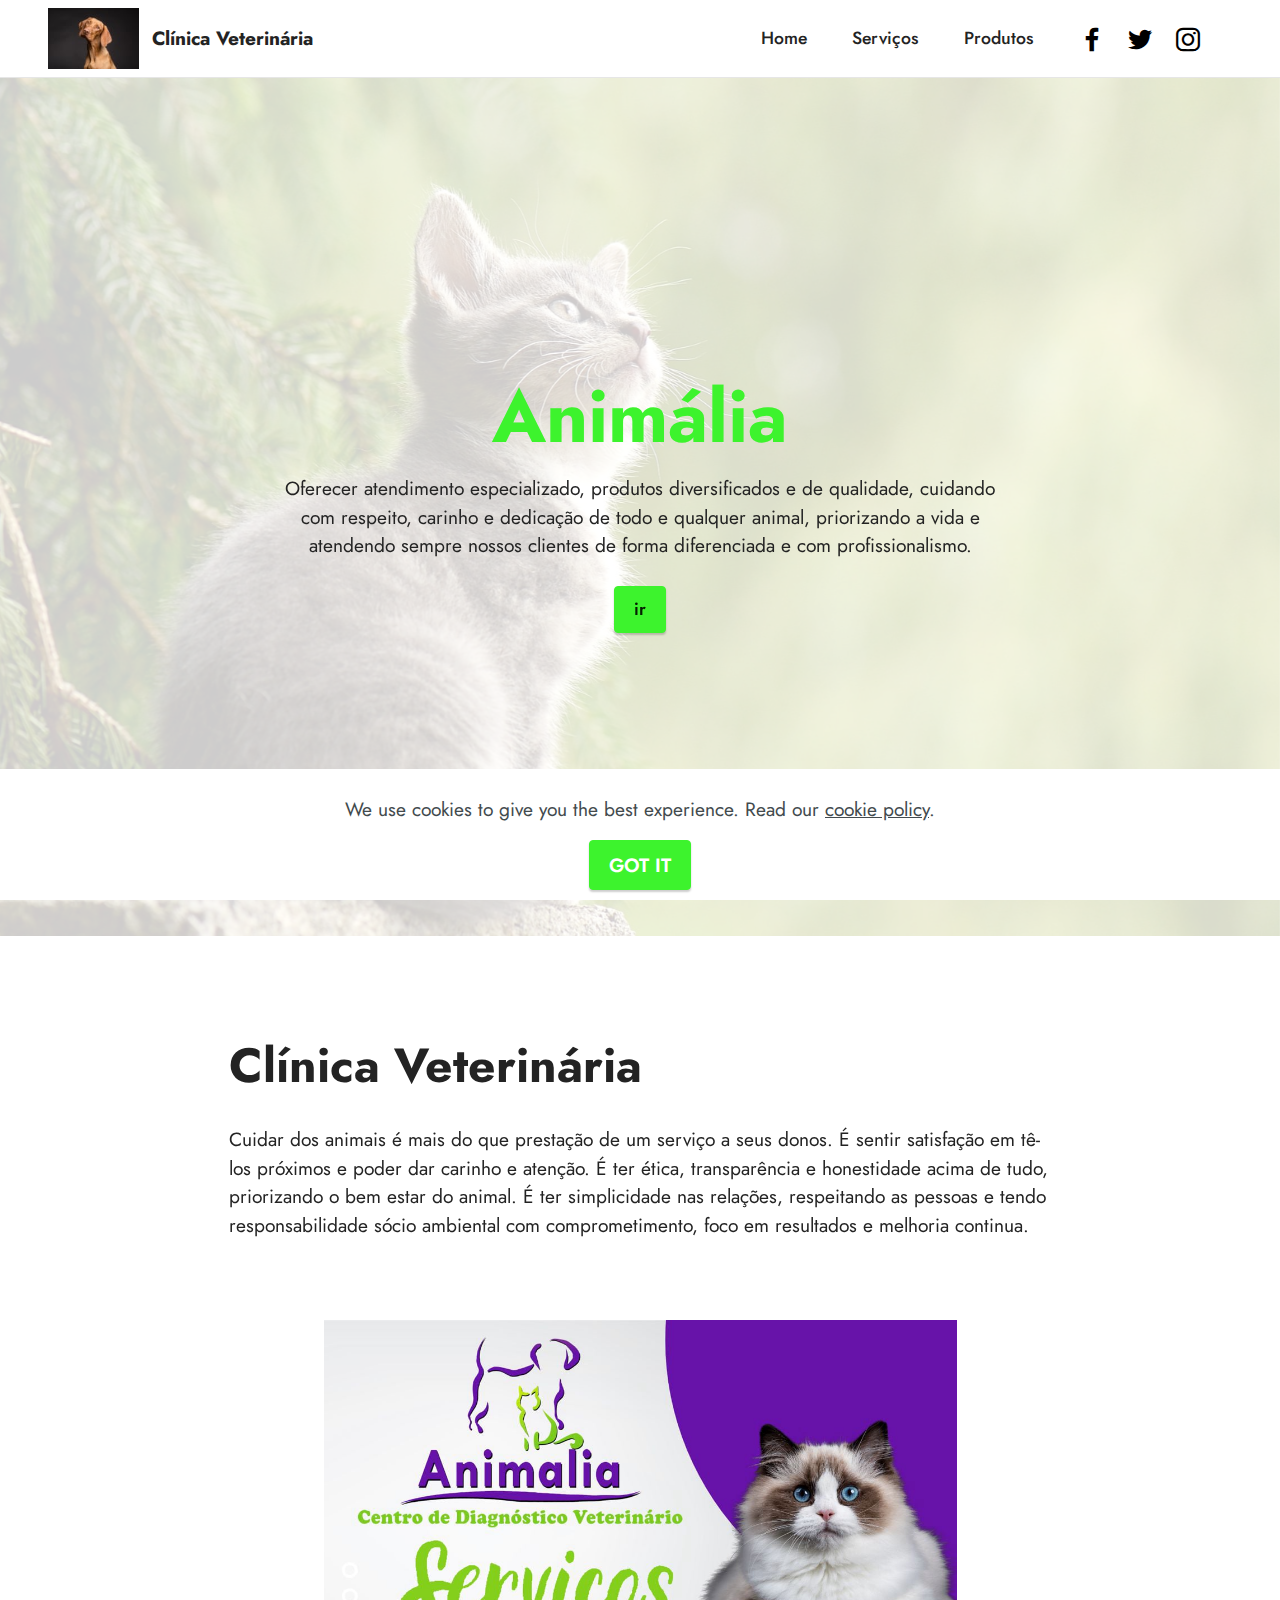
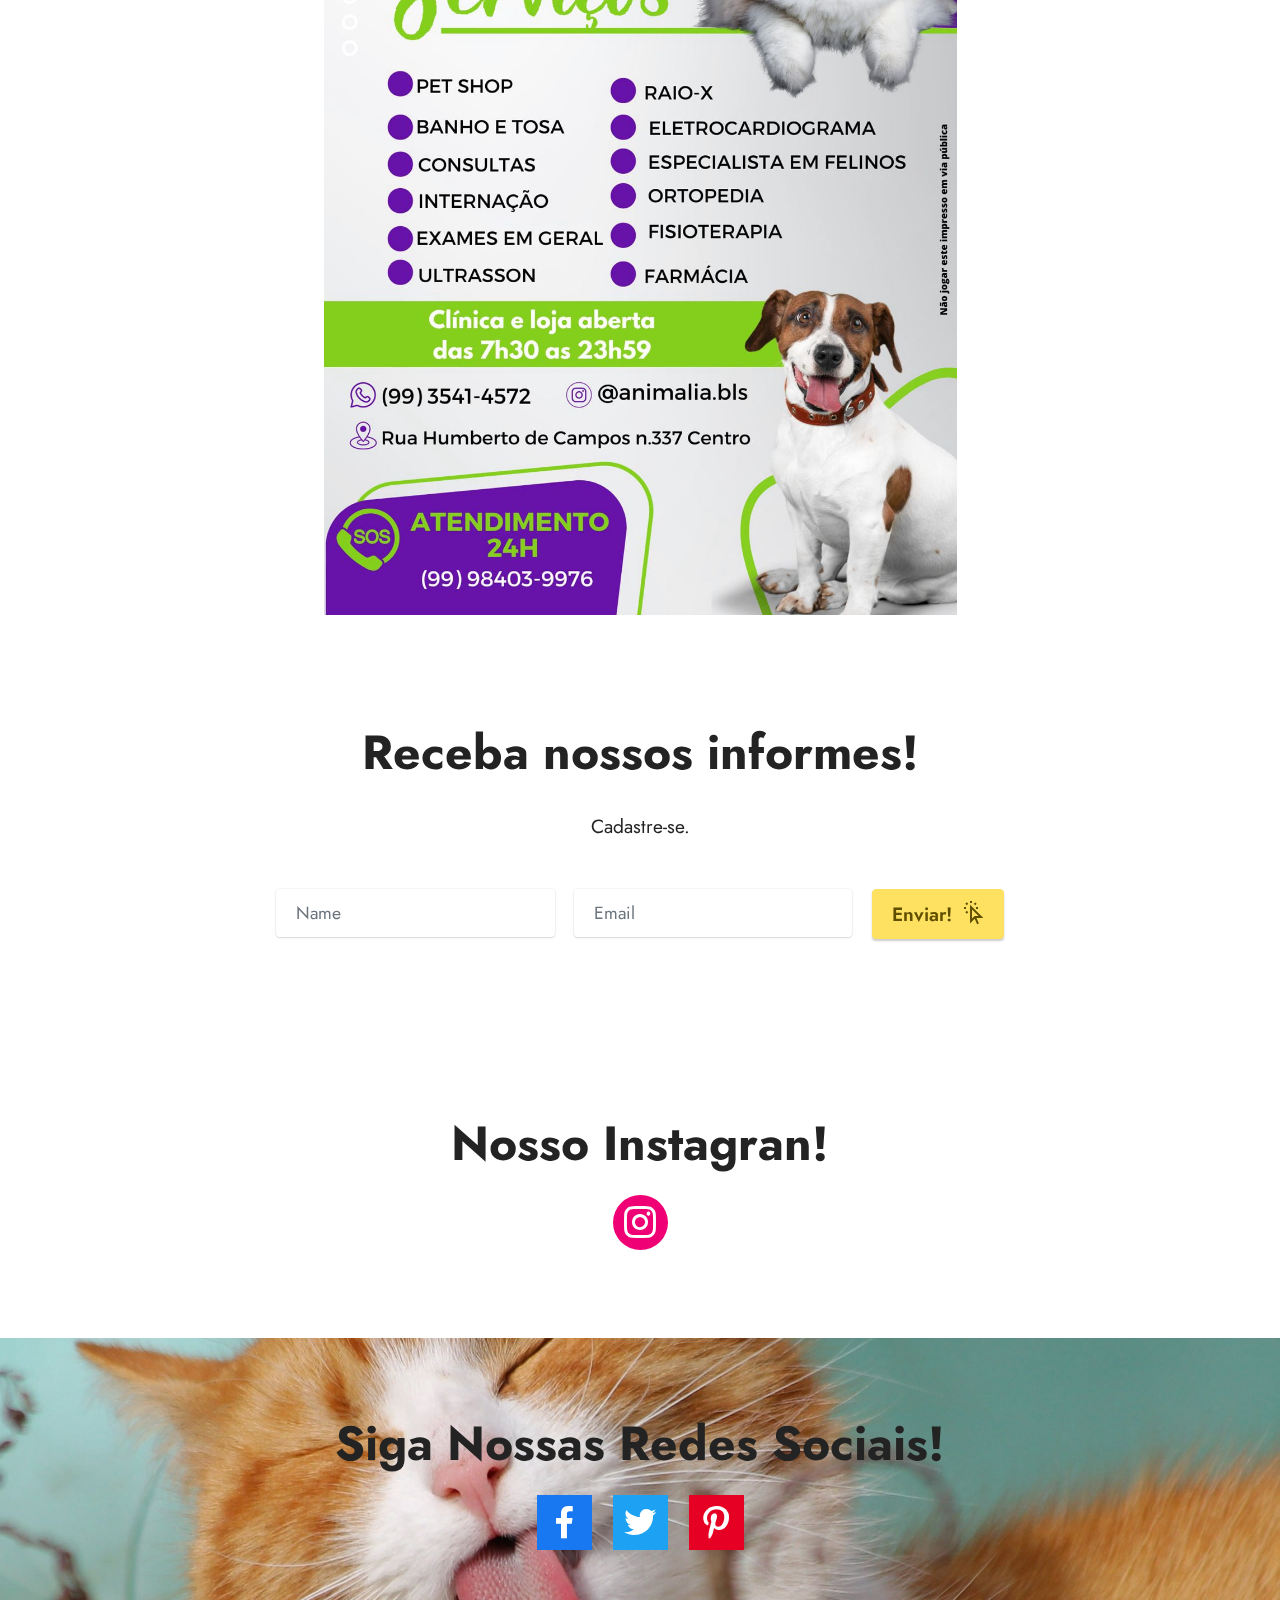
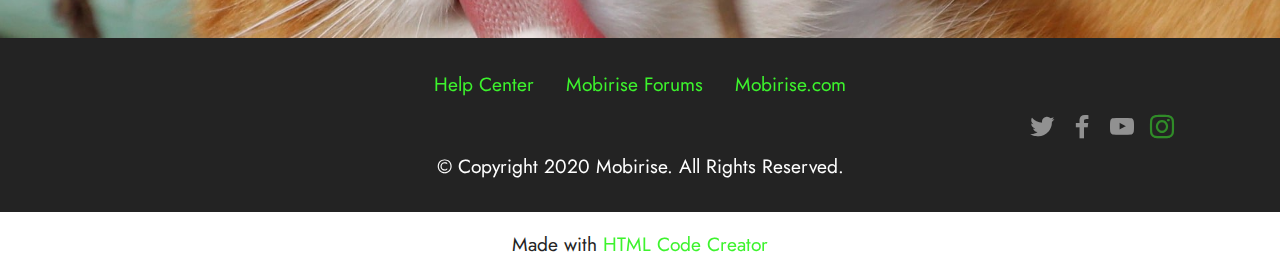
<file: index.html>
<!DOCTYPE html>
<html  >
<head>
  <!-- Site made with Mobirise Website Builder v5.8.14, https://mobirise.com -->
  <meta charset="UTF-8">
  <meta http-equiv="X-UA-Compatible" content="IE=edge">
  <meta name="generator" content="Mobirise v5.8.14, mobirise.com">
  <meta name="viewport" content="width=device-width, initial-scale=1, minimum-scale=1">
  <link rel="shortcut icon" href="assets/images/icon-128x104.png" type="image/x-icon">
  <meta name="description" content="">
  
  
  <title>Home</title>
  <link rel="stylesheet" href="assets/web/assets/mobirise-icons2/mobirise2.css">
  <link rel="stylesheet" href="assets/bootstrap/css/bootstrap.min.css">
  <link rel="stylesheet" href="assets/bootstrap/css/bootstrap-grid.min.css">
  <link rel="stylesheet" href="assets/bootstrap/css/bootstrap-reboot.min.css">
  <link rel="stylesheet" href="assets/parallax/jarallax.css">
  <link rel="stylesheet" href="assets/socicon/css/styles.css">
  <link rel="stylesheet" href="assets/dropdown/css/style.css">
  <link rel="stylesheet" href="assets/theme/css/style.css">
  <link rel="preload" href="https://fonts.googleapis.com/css?family=Jost:100,200,300,400,500,600,700,800,900,100i,200i,300i,400i,500i,600i,700i,800i,900i&display=swap" as="style" onload="this.onload=null;this.rel='stylesheet'">
  <noscript><link rel="stylesheet" href="https://fonts.googleapis.com/css?family=Jost:100,200,300,400,500,600,700,800,900,100i,200i,300i,400i,500i,600i,700i,800i,900i&display=swap"></noscript>
  <link rel="preload" as="style" href="assets/mobirise/css/mbr-additional.css"><link rel="stylesheet" href="assets/mobirise/css/mbr-additional.css" type="text/css">

  
  
  
</head>
<body>
  
  <section data-bs-version="5.1" class="menu cid-s48OLK6784" once="menu" id="menu1-h">
    
    <nav class="navbar navbar-dropdown navbar-fixed-top navbar-expand-lg">
        <div class="container-fluid">
            <div class="navbar-brand">
                <span class="navbar-logo">
                    <a href="https://mobiri.se">
                        <img src="assets/images/mbr-121x81.jpg" alt="Mobirise" style="height: 3.8rem;">
                    </a>
                </span>
                <span class="navbar-caption-wrap"><a class="navbar-caption text-black display-7" href="https://mobiri.se">Clínica Veterinária</a></span>
            </div>
            <button class="navbar-toggler" type="button" data-toggle="collapse" data-bs-toggle="collapse" data-target="#navbarSupportedContent" data-bs-target="#navbarSupportedContent" aria-controls="navbarNavAltMarkup" aria-expanded="false" aria-label="Toggle navigation">
                <div class="hamburger">
                    <span></span>
                    <span></span>
                    <span></span>
                    <span></span>
                </div>
            </button>
            <div class="collapse navbar-collapse" id="navbarSupportedContent">
                <ul class="navbar-nav nav-dropdown nav-right" data-app-modern-menu="true"><li class="nav-item"><a class="nav-link link text-black text-primary display-4" href="index.html">Home</a></li>
                    <li class="nav-item"><a class="nav-link link text-black text-primary display-4" href="page1.html">Serviços</a></li><li class="nav-item"><a class="nav-link link text-black text-primary display-4" href="page2.html">Produtos</a></li></ul>
                <div class="icons-menu">
                    <a class="iconfont-wrapper" href="https://mobiri.se" target="_blank">
                        <span class="p-2 mbr-iconfont socicon-facebook socicon"></span>
                    </a>
                    <a class="iconfont-wrapper" href="https://mobiri.se" target="_blank">
                        <span class="p-2 mbr-iconfont socicon-twitter socicon"></span>
                    </a>
                    <a class="iconfont-wrapper" href="https://mobiri.se" target="_blank">
                        <span class="p-2 mbr-iconfont socicon-instagram socicon"></span>
                    </a>
                    
                </div>
                
            </div>
        </div>
    </nav>

</section>

<section data-bs-version="5.1" class="header1 cid-s48MCQYojq mbr-fullscreen mbr-parallax-background" id="header1-f">

    

    <div class="mbr-overlay" style="opacity: 0.8; background-color: rgb(255, 255, 255);"></div>

    <div class="align-center container">
        <div class="row justify-content-center">
            <div class="col-12 col-lg-8">
                <h1 class="mbr-section-title mbr-fonts-style mb-3 display-1"><strong>Animália</strong></h1>
                
                <p class="mbr-text mbr-fonts-style display-7">Oferecer atendimento especializado, produtos diversificados e de qualidade, cuidando com respeito, carinho e dedicação de todo e qualquer animal, priorizando a vida e atendendo sempre nossos clientes de forma diferenciada e com profissionalismo.</p>
                <div class="mbr-section-btn mt-3"><a class="btn btn-success display-4" href="https://mobirise.com">ir</a></div>
            </div>
        </div>
    </div>
</section>

<section data-bs-version="5.1" class="content1 cid-s48udlf8KU" id="content1-8">
    
    <div class="container">
        <div class="row justify-content-center">
            <div class="title col-12 col-md-9">
                <h3 class="mbr-section-title mbr-fonts-style align-center mb-4 display-2"><strong>Clínica Veterinária&nbsp;</strong></h3>
                <h4 class="mbr-section-subtitle align-center mbr-fonts-style mb-4 display-7">Cuidar dos animais é mais do que prestação de um serviço a seus donos. É sentir satisfação em tê-los próximos e poder dar carinho e atenção. É ter ética, transparência e honestidade acima de tudo, priorizando o bem estar do animal. É ter simplicidade nas relações, respeitando as pessoas e tendo responsabilidade sócio ambiental com comprometimento, foco em resultados e melhoria continua.</h4>
                
            </div>
        </div>
    </div>
</section>

<section data-bs-version="5.1" class="image3 cid-s48upRUlSD" id="image3-9">
    

    

    <div class="container">
        <div class="row justify-content-center">
            <div class="col-12 col-lg-7">
                <div class="image-wrapper">
                    <img src="assets/images/imagem-do-whatsapp-de-2023-06-26-s-11.49.30-1131x1600.jpg" alt="Mobirise">
                    <p class="mbr-description mbr-fonts-style mt-2 align-center display-4"></p>
                </div>
            </div>
        </div>
    </div>
</section>

<section data-bs-version="5.1" class="form2 cid-tJ35p8JT2f" id="form2-q">

    

    
    
    <div class="container">
        <div class="row justify-content-center">
            <div class="col-lg-8 mx-auto mbr-form" data-form-type="formoid">
                <form action="https://mobirise.eu/" method="POST" class="mbr-form form-with-styler" data-form-title="Form Name"><input type="hidden" name="email" data-form-email="true" value="2DK+5YBwNJib+Vbigmlf8DmZ5mJV/WPyTM74iFMZCmt36DN0X/+CPThQcD8Ia8Y7kOvfrxy+ZX2XXm0MWpZ3U1UPv2+u/Q6jLPQpxt+vmPuOzzuE9S2WsloxmSBnlPkF">
                    <div class="row">
                        <div hidden="hidden" data-form-alert="" class="alert alert-success col-12">Obrigado por preencher o formulário!</div>
                        <div hidden="hidden" data-form-alert-danger="" class="alert alert-danger col-12">
                            Oops...! some problem!
                        </div>
                    </div>
                    <div class="dragArea row">
                        <div class="col-lg-12 col-md-12 col-sm-12">
                            <h1 class="mbr-section-title mb-4 align-center mbr-fonts-style display-2"><strong>Receba nossos informes!</strong></h1>
                        </div>
                        <div class="col-lg-12 col-md-12 col-sm-12">
                            <p class="mbr-text mbr-fonts-style mb-5 align-center display-7">Cadastre-se.</p>
                        </div>
                        <div class="col-lg col-md col-12 form-group mb-3" data-for="email">
                            <input type="text" name="name" placeholder="Name" data-form-field="name" class="form-control" id="name-form2-q">
                        </div>
                        <div class="col-lg col-md col-12 form-group mb-3" data-for="email">
                            <input type="email" name="email" placeholder="Email" data-form-field="email" class="form-control" id="email-form2-q">
                        </div>
                        <div class="mbr-section-btn col-md-auto col"><button type="submit" class="btn btn-warning display-7"><span class="mobi-mbri mobi-mbri-cursor-click mbr-iconfont mbr-iconfont-btn"></span>Enviar!</button></div>
                    </div>
                </form>
            </div>
        </div>
    </div>
</section>

<section data-bs-version="5.1" class="share3 cid-tJfuF7pxks" id="share3-x">
    
     
    
    
    

    <div class="container">
        <div class="media-container-row">
            <div class="col-12">
                <h3 class="mbr-section-title align-center mb-3 mbr-fonts-style display-2"><strong>Nosso Instagran!</strong>
                </h3>
                <div class="social-list align-center">
                   
                    
                        
                        <a class="iconfont-wrapper bg-instagram m-2" href="https://www.instagram.com/animalia.bls/?igshid=Y2IzZGU1MTFhOQ%3D%3D" target="_blank">
                            <span class="socicon-instagram socicon"></span>
                        </a>
                        
                        
                        
                        
                        
                        
                        
                        
                </div>
            </div>
        </div>
    </div>
</section>

<section data-bs-version="5.1" class="social1 cid-tJ35kOsk5M" id="share1-p">
    
    

    
    <div class="mbr-overlay" style="opacity: 0; background-color: rgb(101, 198, 212);">
    </div>

    <div class="container">
        <div class="media-container-row">
            <div class="col-12">
                <h3 class="mbr-section-title mb-3 align-center mbr-fonts-style display-2">
                    <strong>Siga Nossas Redes Sociais!</strong>
                </h3>
                <div>
                    <div class="mbr-social-likes align-center">
                        <span class="btn btn-social socicon-bg-facebook facebook m-2">
                            <i class="socicon socicon-facebook"></i>
                        </span>
                        <span class="btn btn-social twitter socicon-bg-twitter m-2">
                            <i class="socicon socicon-twitter"></i>
                        </span>
                        
                        
                        <span class="btn btn-social pinterest socicon-bg-pinterest m-2">
                            <i class="socicon socicon-pinterest"></i>
                        </span>
                        
                    </div>
                </div>
            </div>
        </div>
    </div>
</section>

<section data-bs-version="5.1" class="footer3 cid-s48P1Icc8J" once="footers" id="footer3-i">

    

    

    <div class="container">
        <div class="media-container-row align-center mbr-white">
            <div class="row row-links">
                <ul class="foot-menu">
                    
                    
                    
                    
                    
                <li class="foot-menu-item mbr-fonts-style display-7"><a href="https://mobirise.com/help/" class="text-success">Help Center</a></li><li class="foot-menu-item mbr-fonts-style display-7"><a href="http://forums.mobirise.com/" class="text-success">Mobirise Forums</a></li><li class="foot-menu-item mbr-fonts-style display-7"><a href="https://mobirise.com/" class="text-success">Mobirise.com</a></li></ul>
            </div>
            <div class="row social-row">
                <div class="social-list align-right pb-2">
                    
                    
                    
                    
                    
                    
                <div class="soc-item">
                        <a href="https://twitter.com/mobirise" target="_blank">
                            <span class="socicon-twitter socicon mbr-iconfont mbr-iconfont-social"></span>
                        </a>
                    </div><div class="soc-item">
                        <a href="https://www.facebook.com/pages/Mobirise/1616226671953247" target="_blank">
                            <span class="socicon-facebook socicon mbr-iconfont mbr-iconfont-social"></span>
                        </a>
                    </div><div class="soc-item">
                        <a href="https://www.youtube.com/c/mobirise" target="_blank">
                            <span class="socicon-youtube socicon mbr-iconfont mbr-iconfont-social"></span>
                        </a>
                    </div><div class="soc-item">
                        <a href="https://instagram.com/mobirise" target="_blank">
                            <span class="mbr-iconfont mbr-iconfont-social socicon-instagram socicon" style="color: rgb(61, 243, 45); fill: rgb(61, 243, 45);"></span>
                        </a>
                    </div></div>
            </div>
            <div class="row row-copirayt">
                <p class="mbr-text mb-0 mbr-fonts-style mbr-white align-center display-7">
                    © Copyright 2020 Mobirise. All Rights Reserved.
                </p>
            </div>
        </div>
    </div>
</section><section class="display-7" style="padding: 0;align-items: center;justify-content: center;flex-wrap: wrap;    align-content: center;display: flex;position: relative;height: 4rem;"><a href="https://mobiri.se/2621950" style="flex: 1 1;height: 4rem;position: absolute;width: 100%;z-index: 1;"><img alt="" style="height: 4rem;" src="[data-uri]"></a><p style="margin: 0;text-align: center;" class="display-7">Made with  &#8204;</p><a style="z-index:1" href="https://mobirise.com/builder/html-code-generator.html">HTML Code Creator</a></section><script src="assets/bootstrap/js/bootstrap.bundle.min.js"></script>  <script src="assets/parallax/jarallax.js"></script>  <script src="assets/web/assets/cookies-alert-plugin/cookies-alert-core.js"></script>  <script src="assets/web/assets/cookies-alert-plugin/cookies-alert-script.js"></script>  <script src="assets/smoothscroll/smooth-scroll.js"></script>  <script src="assets/ytplayer/index.js"></script>  <script src="assets/sociallikes/social-likes.js"></script>  <script src="assets/dropdown/js/navbar-dropdown.js"></script>  <script src="assets/theme/js/script.js"></script>  <script src="assets/formoid/formoid.min.js"></script>  
  
  
<input name="cookieData" type="hidden" data-cookie-cookiesAlertType='false' data-cookie-customDialogSelector='null' data-cookie-colorText='#424a4d' data-cookie-colorBg='rgb(255, 255, 255)' data-cookie-opacityOverlay='0' data-cookie-bgOpacity='100' data-cookie-textButton='GOT IT' data-cookie-rejectText='REJECT' data-cookie-colorButton='#3df32d' data-cookie-rejectColor='#ffffff' data-cookie-colorLink='#424a4d' data-cookie-underlineLink='true' data-cookie-text="We use cookies to give you the best experience. Read our <a href='privacy.html'>cookie policy</a>.">
  </body>
</html>
</file>
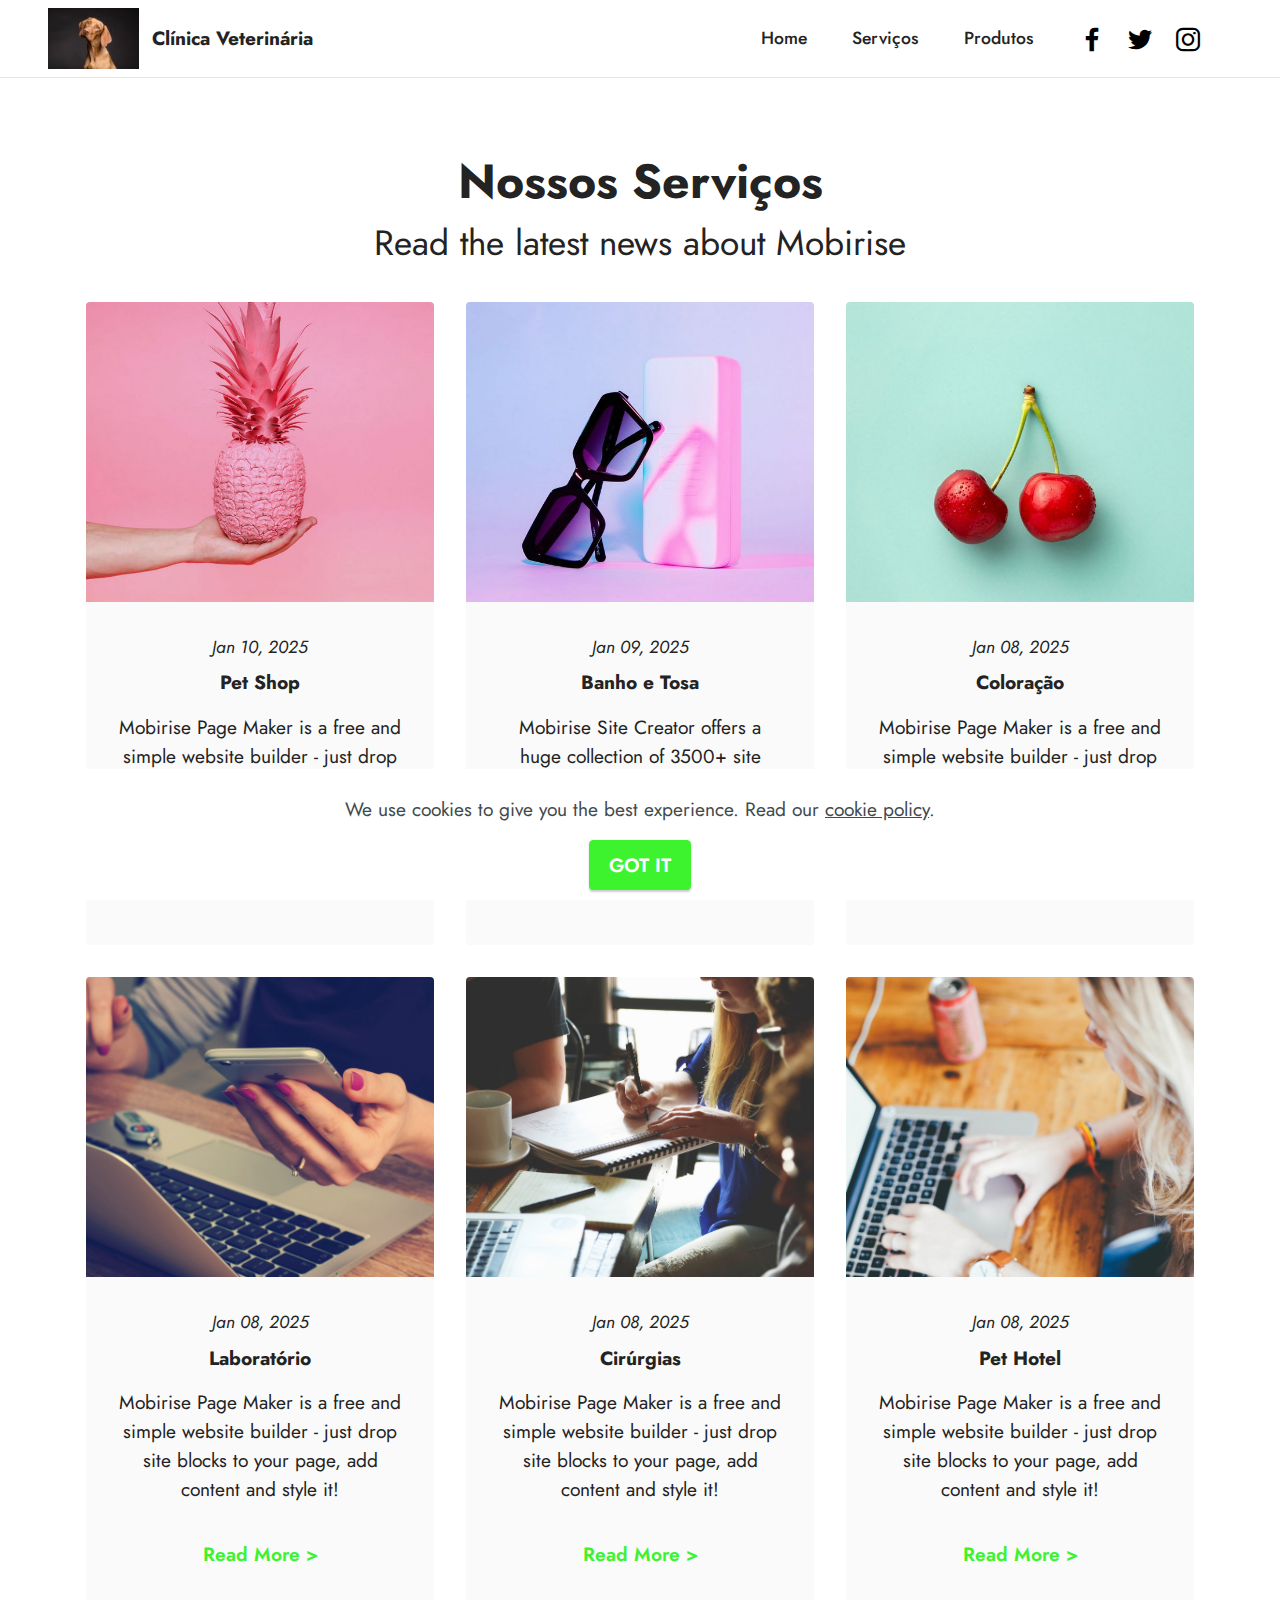
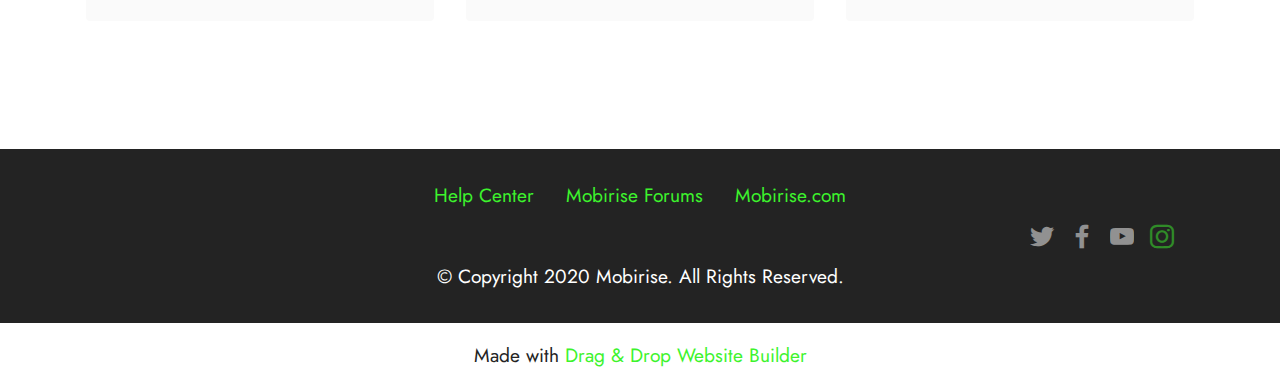
<file: page1.html>
<!DOCTYPE html>
<html  >
<head>
  <!-- Site made with Mobirise Website Builder v5.8.14, https://mobirise.com -->
  <meta charset="UTF-8">
  <meta http-equiv="X-UA-Compatible" content="IE=edge">
  <meta name="generator" content="Mobirise v5.8.14, mobirise.com">
  <meta name="twitter:card" content="summary_large_image"/>
  <meta name="twitter:image:src" content="assets/images/page1-meta.jpg">
  <meta property="og:image" content="assets/images/page1-meta.jpg">
  <meta name="twitter:title" content="Serviços">
  <meta name="viewport" content="width=device-width, initial-scale=1, minimum-scale=1">
  <link rel="shortcut icon" href="assets/images/icon-128x104.png" type="image/x-icon">
  <meta name="description" content="">
  
  
  <title>Serviços</title>
  <link rel="stylesheet" href="assets/bootstrap/css/bootstrap.min.css">
  <link rel="stylesheet" href="assets/bootstrap/css/bootstrap-grid.min.css">
  <link rel="stylesheet" href="assets/bootstrap/css/bootstrap-reboot.min.css">
  <link rel="stylesheet" href="assets/dropdown/css/style.css">
  <link rel="stylesheet" href="assets/socicon/css/styles.css">
  <link rel="stylesheet" href="assets/theme/css/style.css">
  <link rel="preload" href="https://fonts.googleapis.com/css?family=Jost:100,200,300,400,500,600,700,800,900,100i,200i,300i,400i,500i,600i,700i,800i,900i&display=swap" as="style" onload="this.onload=null;this.rel='stylesheet'">
  <noscript><link rel="stylesheet" href="https://fonts.googleapis.com/css?family=Jost:100,200,300,400,500,600,700,800,900,100i,200i,300i,400i,500i,600i,700i,800i,900i&display=swap"></noscript>
  <link rel="preload" as="style" href="assets/mobirise/css/mbr-additional.css"><link rel="stylesheet" href="assets/mobirise/css/mbr-additional.css" type="text/css">

  
  
  
</head>
<body>
  
  <section data-bs-version="5.1" class="menu cid-s48OLK6784" once="menu" id="menu1-k">
    
    <nav class="navbar navbar-dropdown navbar-fixed-top navbar-expand-lg">
        <div class="container-fluid">
            <div class="navbar-brand">
                <span class="navbar-logo">
                    <a href="https://mobiri.se">
                        <img src="assets/images/mbr-121x81.jpg" alt="Mobirise" style="height: 3.8rem;">
                    </a>
                </span>
                <span class="navbar-caption-wrap"><a class="navbar-caption text-black display-7" href="https://mobiri.se">Clínica Veterinária</a></span>
            </div>
            <button class="navbar-toggler" type="button" data-toggle="collapse" data-bs-toggle="collapse" data-target="#navbarSupportedContent" data-bs-target="#navbarSupportedContent" aria-controls="navbarNavAltMarkup" aria-expanded="false" aria-label="Toggle navigation">
                <div class="hamburger">
                    <span></span>
                    <span></span>
                    <span></span>
                    <span></span>
                </div>
            </button>
            <div class="collapse navbar-collapse" id="navbarSupportedContent">
                <ul class="navbar-nav nav-dropdown nav-right" data-app-modern-menu="true"><li class="nav-item"><a class="nav-link link text-black text-primary display-4" href="index.html">Home</a></li>
                    <li class="nav-item"><a class="nav-link link text-black text-primary display-4" href="page1.html">Serviços</a></li><li class="nav-item"><a class="nav-link link text-black text-primary display-4" href="page2.html">Produtos</a></li></ul>
                <div class="icons-menu">
                    <a class="iconfont-wrapper" href="https://mobiri.se" target="_blank">
                        <span class="p-2 mbr-iconfont socicon-facebook socicon"></span>
                    </a>
                    <a class="iconfont-wrapper" href="https://mobiri.se" target="_blank">
                        <span class="p-2 mbr-iconfont socicon-twitter socicon"></span>
                    </a>
                    <a class="iconfont-wrapper" href="https://mobiri.se" target="_blank">
                        <span class="p-2 mbr-iconfont socicon-instagram socicon"></span>
                    </a>
                    
                </div>
                
            </div>
        </div>
    </nav>

</section>

<section data-bs-version="5.1" class="content3 cid-tJeCjQZAQO" id="content3-t">
    
    
    <div class="container">
        <div class="mbr-section-head">
            <h4 class="mbr-section-title mbr-fonts-style align-center mb-0 display-2"><strong>Nossos Serviços</strong></h4>
            <h5 class="mbr-section-subtitle mbr-fonts-style align-center mb-0 mt-2 display-5">Read the latest news about Mobirise</h5>
        </div>
        <div class="row mt-4">
            <div class="item features-image сol-12 col-md-6 col-lg-4">
                <div class="item-wrapper">
                    <div class="item-img">
                        <img src="assets/images/product5.jpg" alt="Mobirise Website Builder" title="">
                    </div>
                    <div class="item-content">
                        <h5 class="item-title mbr-fonts-style display-4"><em>Jan 10, 2025</em></h5>
                        <h6 class="item-subtitle mbr-fonts-style mt-1 display-7"><strong>Pet Shop</strong></h6>
                        <p class="mbr-text mbr-fonts-style mt-3 display-7">Mobirise Page Maker is a free and simple
                            website builder - just drop site blocks to your page, add content and style it!</p>
                    </div>
                    <div class="mbr-section-btn item-footer mt-2"><a href="" class="btn item-btn btn-primary-outline display-7" target="_blank">Read More &gt;</a></div>
                </div>
            </div>
            <div class="item features-image сol-12 col-md-6 col-lg-4">
                <div class="item-wrapper">
                    <div class="item-img">
                        <img src="assets/images/product4.jpg" alt="Mobirise Website Builder" title="">
                    </div>
                    <div class="item-content">
                        <h5 class="item-title mbr-fonts-style display-4"><em>Jan 09, 2025</em></h5>
                        <h6 class="item-subtitle mbr-fonts-style mt-1 display-7"><strong>Banho e Tosa</strong></h6>
                        <p class="mbr-text mbr-fonts-style mt-3 display-7">Mobirise Site Creator offers a huge
                            collection of 3500+ site blocks, templates and themes with thousands flexible options. <br>
                        </p>
                    </div>
                    <div class="mbr-section-btn item-footer mt-2"><a href="" class="btn item-btn btn-primary-outline display-7" target="_blank">Read More &gt;</a></div>
                </div>
            </div>
            <div class="item features-image сol-12 col-md-6 col-lg-4">
                <div class="item-wrapper">
                    <div class="item-img">
                        <img src="assets/images/product3.jpg" alt="Mobirise Website Builder" title="">
                    </div>
                    <div class="item-content">
                        <h5 class="item-title mbr-fonts-style display-4"><em>Jan 08, 2025</em></h5>
                        <h6 class="item-subtitle mbr-fonts-style mt-1 display-7"><strong>Coloração</strong></h6>
                        <p class="mbr-text mbr-fonts-style mt-3 display-7">Mobirise Page Maker is a free and simple
                            website builder - just drop site blocks to your page, add content and style it!</p>
                    </div>
                    <div class="mbr-section-btn item-footer mt-2"><a href="" class="btn item-btn btn-primary-outline display-7" target="_blank">Read More &gt;</a></div>
                </div>
            </div><div class="item features-image сol-12 col-md-6 col-lg-4">
                <div class="item-wrapper">
                    <div class="item-img">
                        <img src="assets/images/mbr-1920x1275.jpg" alt="Mobirise Website Builder" title="" data-slide-to="3" data-bs-slide-to="4">
                    </div>
                    <div class="item-content">
                        <h5 class="item-title mbr-fonts-style display-4"><em>Jan 08, 2025</em></h5>
                        <h6 class="item-subtitle mbr-fonts-style mt-1 display-7"><strong>Laboratório</strong></h6>
                        <p class="mbr-text mbr-fonts-style mt-3 display-7">Mobirise Page Maker is a free and simple
                            website builder - just drop site blocks to your page, add content and style it!</p>
                    </div>
                    <div class="mbr-section-btn item-footer mt-2"><a href="" class="btn item-btn btn-primary-outline display-7" target="_blank">Read More &gt;</a></div>
                </div>
            </div><div class="item features-image сol-12 col-md-6 col-lg-4">
                <div class="item-wrapper">
                    <div class="item-img">
                        <img src="assets/images/mbr-1920x1280.jpg" alt="Mobirise Website Builder" title="" data-slide-to="4" data-bs-slide-to="5">
                    </div>
                    <div class="item-content">
                        <h5 class="item-title mbr-fonts-style display-4"><em>Jan 08, 2025</em></h5>
                        <h6 class="item-subtitle mbr-fonts-style mt-1 display-7"><strong>Cirúrgias</strong></h6>
                        <p class="mbr-text mbr-fonts-style mt-3 display-7">Mobirise Page Maker is a free and simple
                            website builder - just drop site blocks to your page, add content and style it!</p>
                    </div>
                    <div class="mbr-section-btn item-footer mt-2"><a href="" class="btn item-btn btn-primary-outline display-7" target="_blank">Read More &gt;</a></div>
                </div>
            </div><div class="item features-image сol-12 col-md-6 col-lg-4">
                <div class="item-wrapper">
                    <div class="item-img">
                        <img src="assets/images/mbr-1-1920x1280.jpg" alt="Mobirise Website Builder" title="" data-slide-to="5" data-bs-slide-to="6">
                    </div>
                    <div class="item-content">
                        <h5 class="item-title mbr-fonts-style display-4"><em>Jan 08, 2025</em></h5>
                        <h6 class="item-subtitle mbr-fonts-style mt-1 display-7"><strong>Pet Hotel</strong></h6>
                        <p class="mbr-text mbr-fonts-style mt-3 display-7">Mobirise Page Maker is a free and simple
                            website builder - just drop site blocks to your page, add content and style it!</p>
                    </div>
                    <div class="mbr-section-btn item-footer mt-2"><a href="" class="btn item-btn btn-primary-outline display-7" target="_blank">Read More &gt;</a></div>
                </div>
            </div>

        </div>
    </div>
</section>

<section data-bs-version="5.1" class="footer3 cid-s48P1Icc8J" once="footers" id="footer3-l">

    

    

    <div class="container">
        <div class="media-container-row align-center mbr-white">
            <div class="row row-links">
                <ul class="foot-menu">
                    
                    
                    
                    
                    
                <li class="foot-menu-item mbr-fonts-style display-7"><a href="https://mobirise.com/help/" class="text-success">Help Center</a></li><li class="foot-menu-item mbr-fonts-style display-7"><a href="http://forums.mobirise.com/" class="text-success">Mobirise Forums</a></li><li class="foot-menu-item mbr-fonts-style display-7"><a href="https://mobirise.com/" class="text-success">Mobirise.com</a></li></ul>
            </div>
            <div class="row social-row">
                <div class="social-list align-right pb-2">
                    
                    
                    
                    
                    
                    
                <div class="soc-item">
                        <a href="https://twitter.com/mobirise" target="_blank">
                            <span class="socicon-twitter socicon mbr-iconfont mbr-iconfont-social"></span>
                        </a>
                    </div><div class="soc-item">
                        <a href="https://www.facebook.com/pages/Mobirise/1616226671953247" target="_blank">
                            <span class="socicon-facebook socicon mbr-iconfont mbr-iconfont-social"></span>
                        </a>
                    </div><div class="soc-item">
                        <a href="https://www.youtube.com/c/mobirise" target="_blank">
                            <span class="socicon-youtube socicon mbr-iconfont mbr-iconfont-social"></span>
                        </a>
                    </div><div class="soc-item">
                        <a href="https://instagram.com/mobirise" target="_blank">
                            <span class="mbr-iconfont mbr-iconfont-social socicon-instagram socicon" style="color: rgb(61, 243, 45); fill: rgb(61, 243, 45);"></span>
                        </a>
                    </div></div>
            </div>
            <div class="row row-copirayt">
                <p class="mbr-text mb-0 mbr-fonts-style mbr-white align-center display-7">
                    © Copyright 2020 Mobirise. All Rights Reserved.
                </p>
            </div>
        </div>
    </div>
</section><section class="display-7" style="padding: 0;align-items: center;justify-content: center;flex-wrap: wrap;    align-content: center;display: flex;position: relative;height: 4rem;"><a href="https://mobiri.se/2621950" style="flex: 1 1;height: 4rem;position: absolute;width: 100%;z-index: 1;"><img alt="" style="height: 4rem;" src="[data-uri]"></a><p style="margin: 0;text-align: center;" class="display-7">Made with &#8204;</p><a style="z-index:1" href="https://mobirise.com/drag-drop-website-builder.html">Drag & Drop Website Builder</a></section><script src="assets/bootstrap/js/bootstrap.bundle.min.js"></script>  <script src="assets/web/assets/cookies-alert-plugin/cookies-alert-core.js"></script>  <script src="assets/web/assets/cookies-alert-plugin/cookies-alert-script.js"></script>  <script src="assets/smoothscroll/smooth-scroll.js"></script>  <script src="assets/ytplayer/index.js"></script>  <script src="assets/dropdown/js/navbar-dropdown.js"></script>  <script src="assets/theme/js/script.js"></script>  
  
  
<input name="cookieData" type="hidden" data-cookie-cookiesAlertType='false' data-cookie-customDialogSelector='null' data-cookie-colorText='#424a4d' data-cookie-colorBg='rgb(255, 255, 255)' data-cookie-opacityOverlay='0' data-cookie-bgOpacity='100' data-cookie-textButton='GOT IT' data-cookie-rejectText='REJECT' data-cookie-colorButton='#3df32d' data-cookie-rejectColor='#ffffff' data-cookie-colorLink='#424a4d' data-cookie-underlineLink='true' data-cookie-text="We use cookies to give you the best experience. Read our <a href='privacy.html'>cookie policy</a>.">
  </body>
</html>
</file>
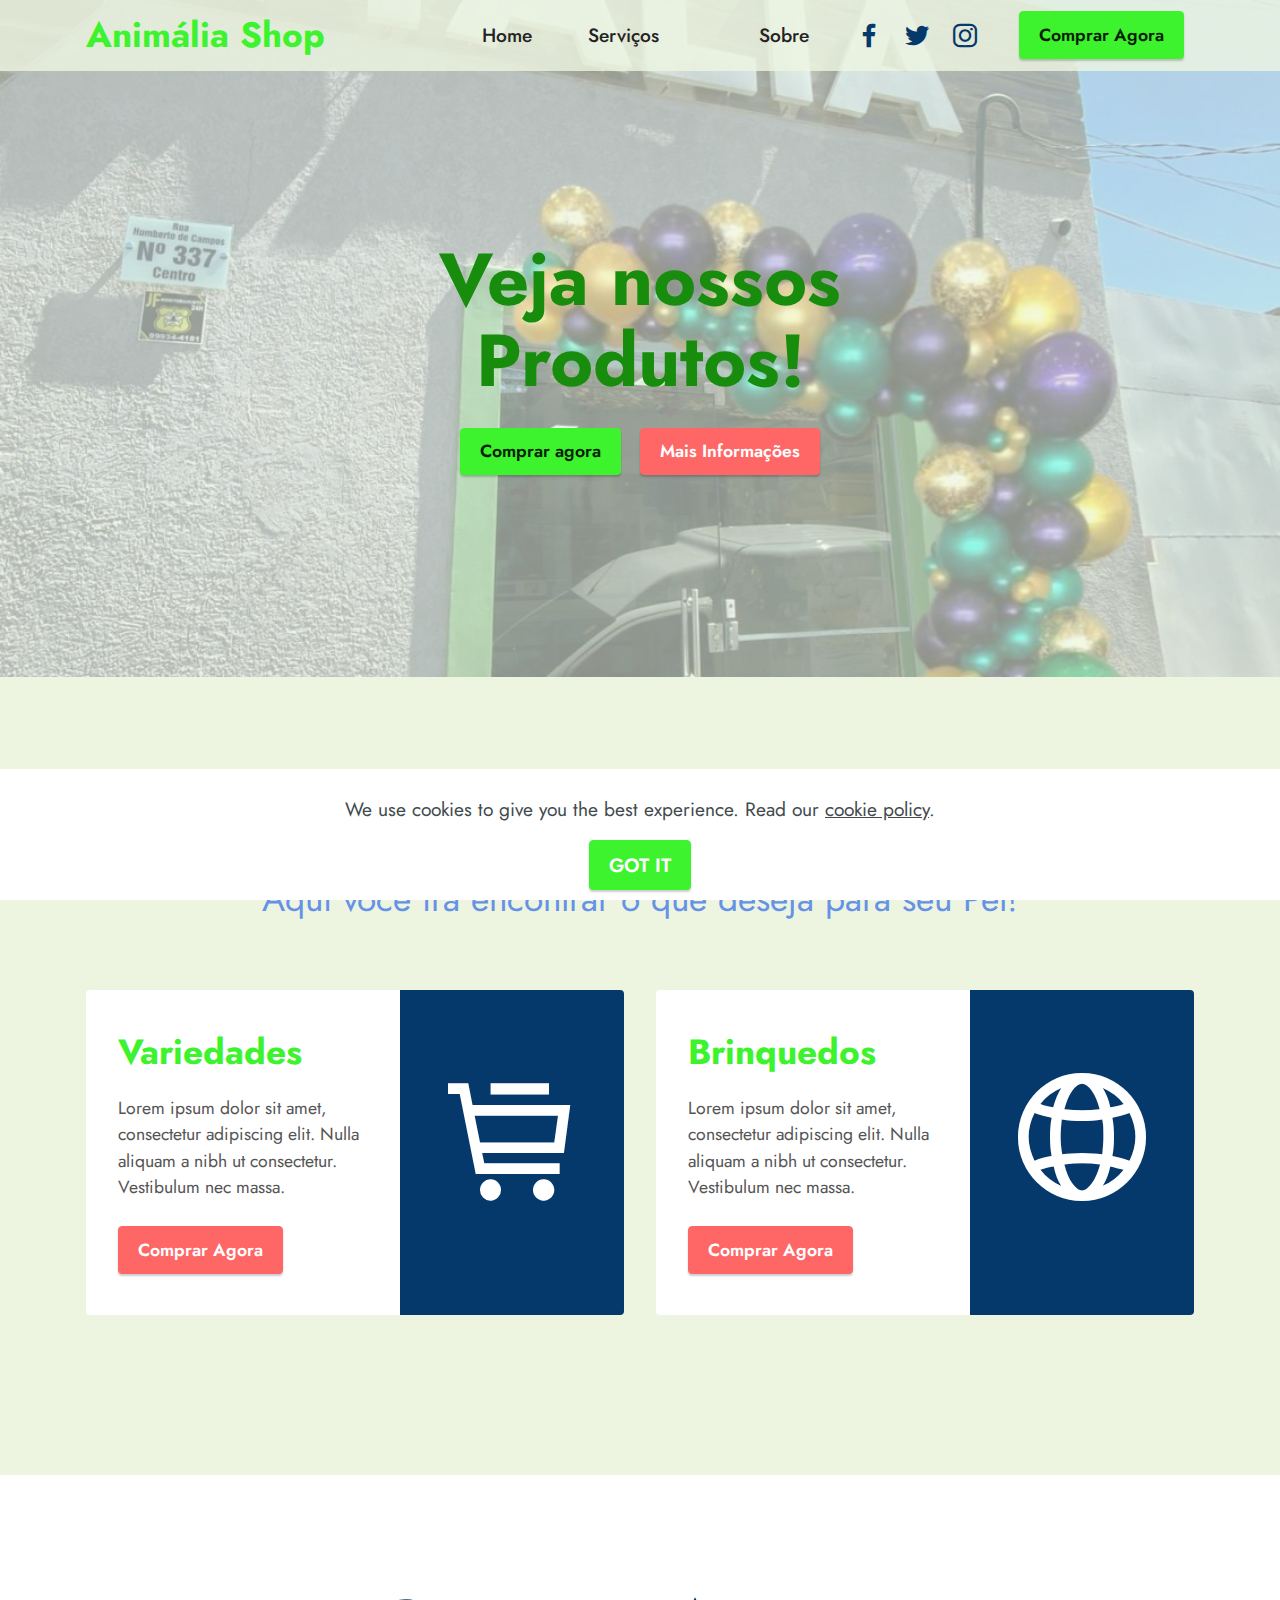
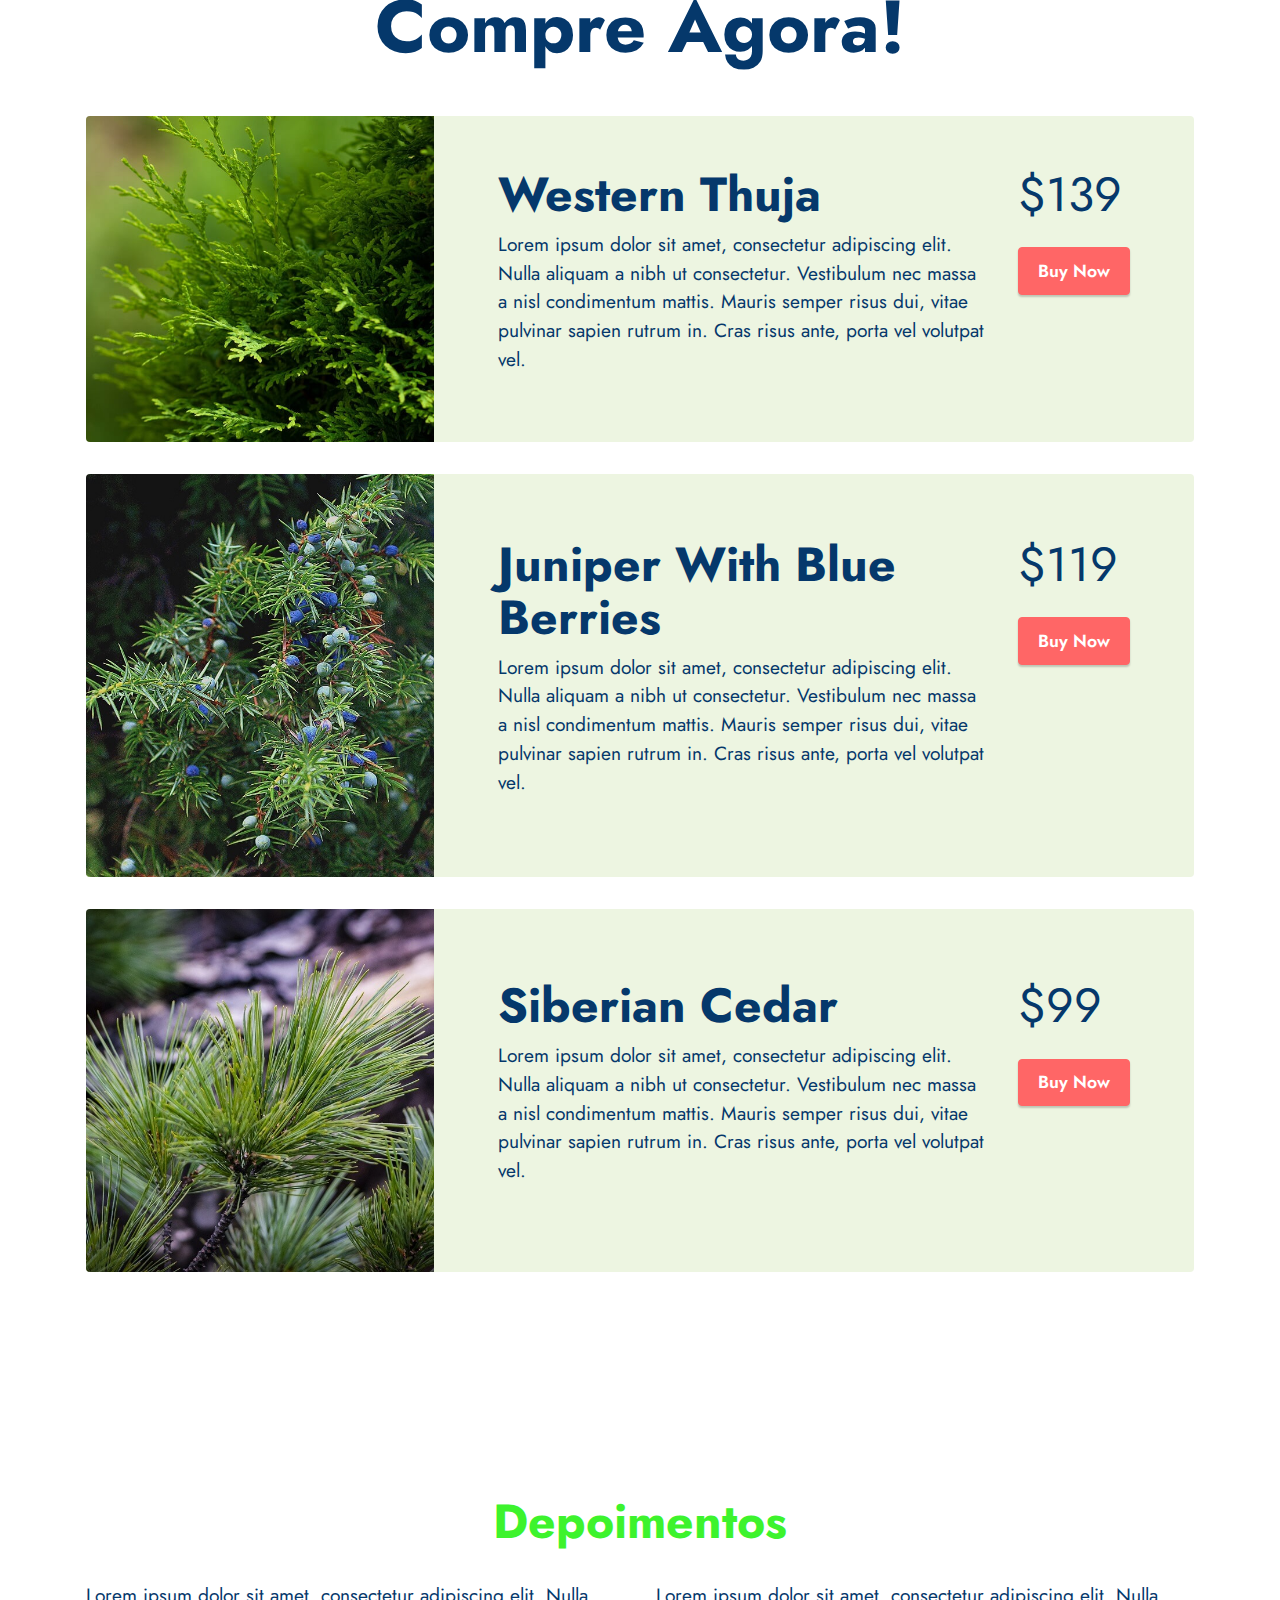
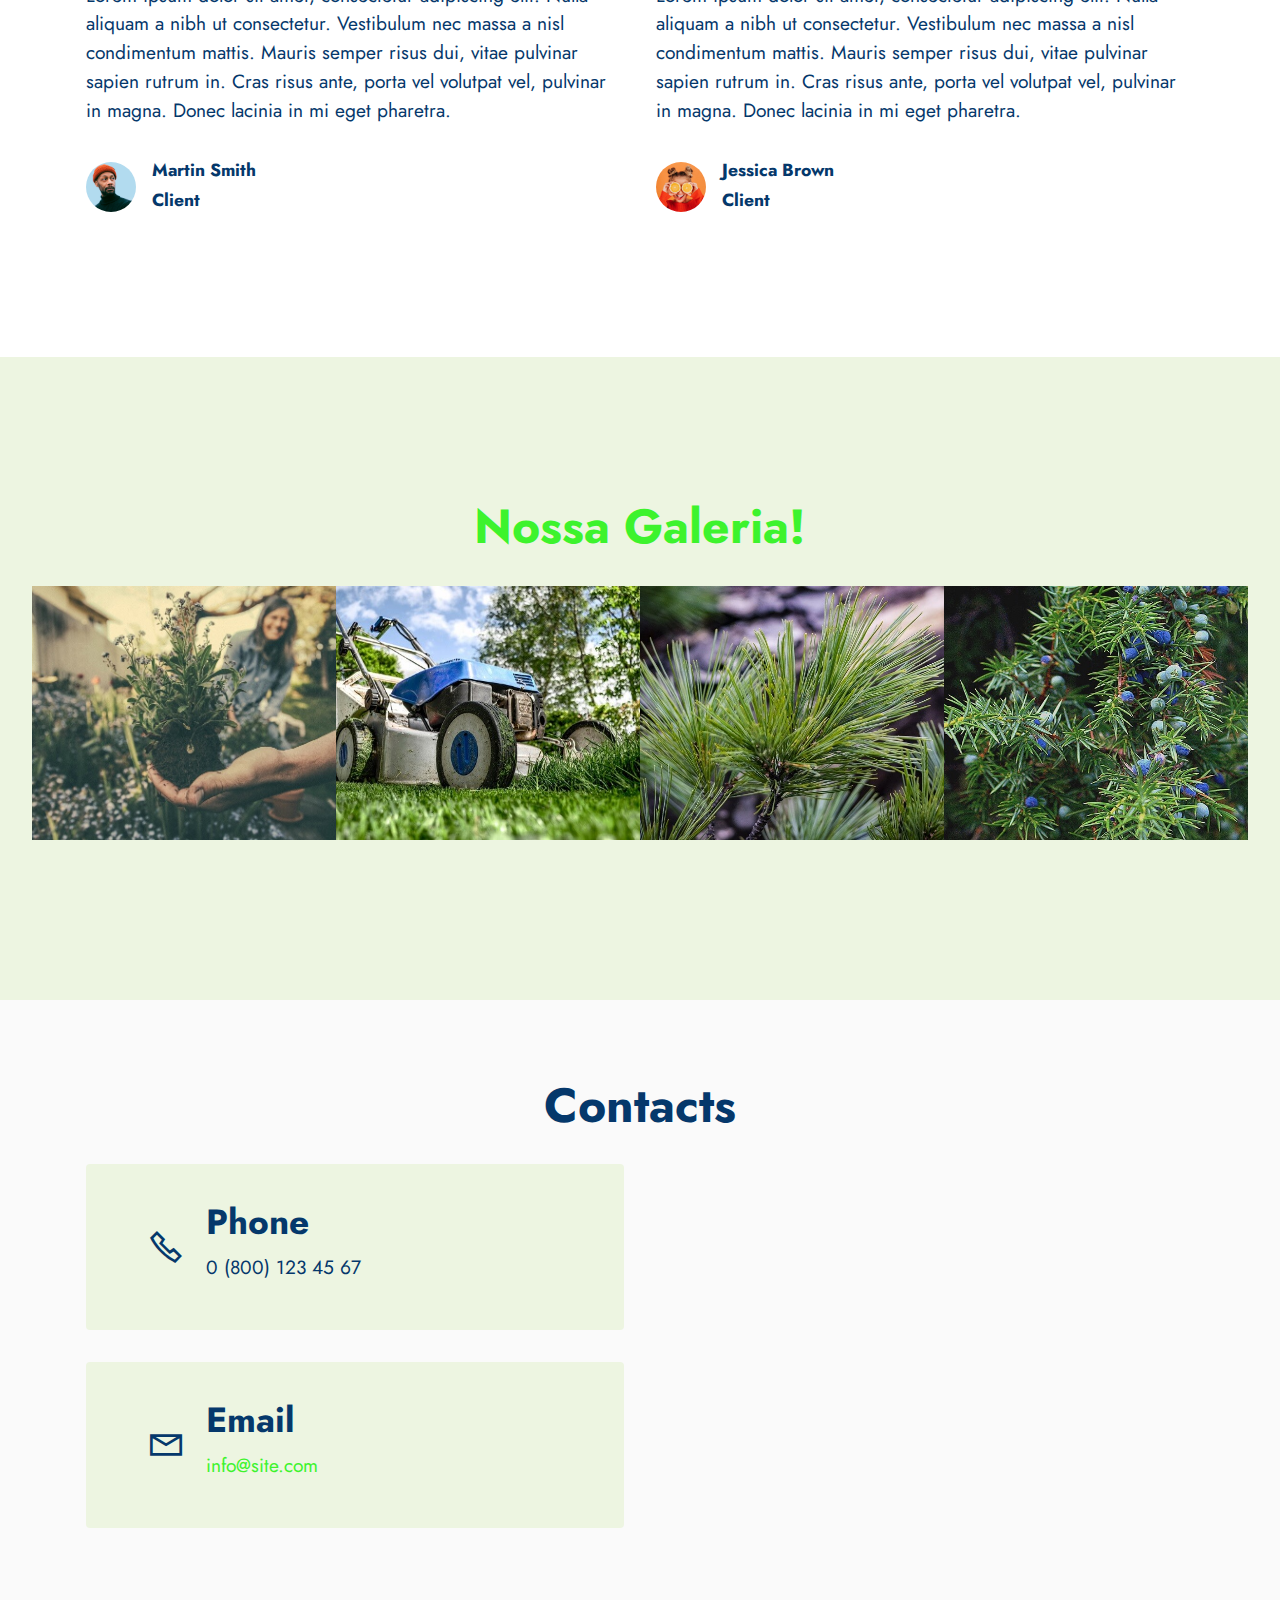
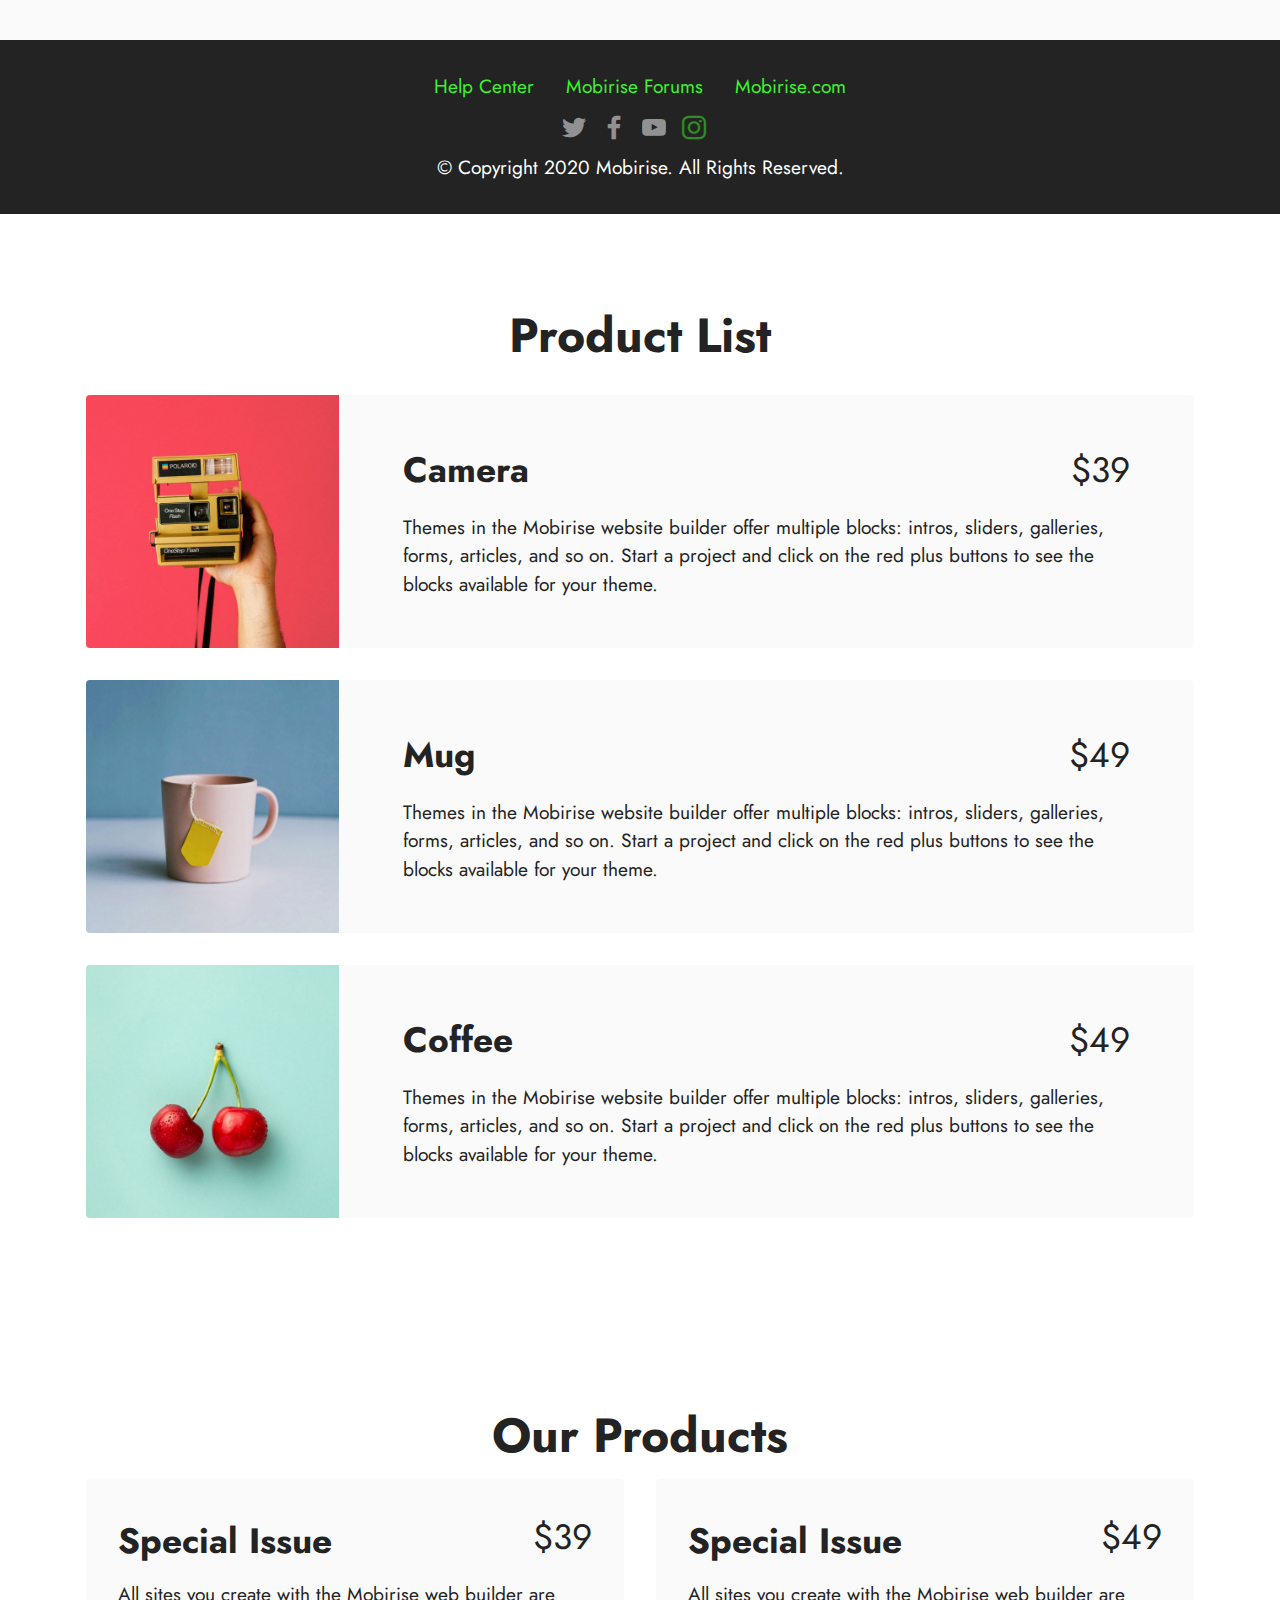
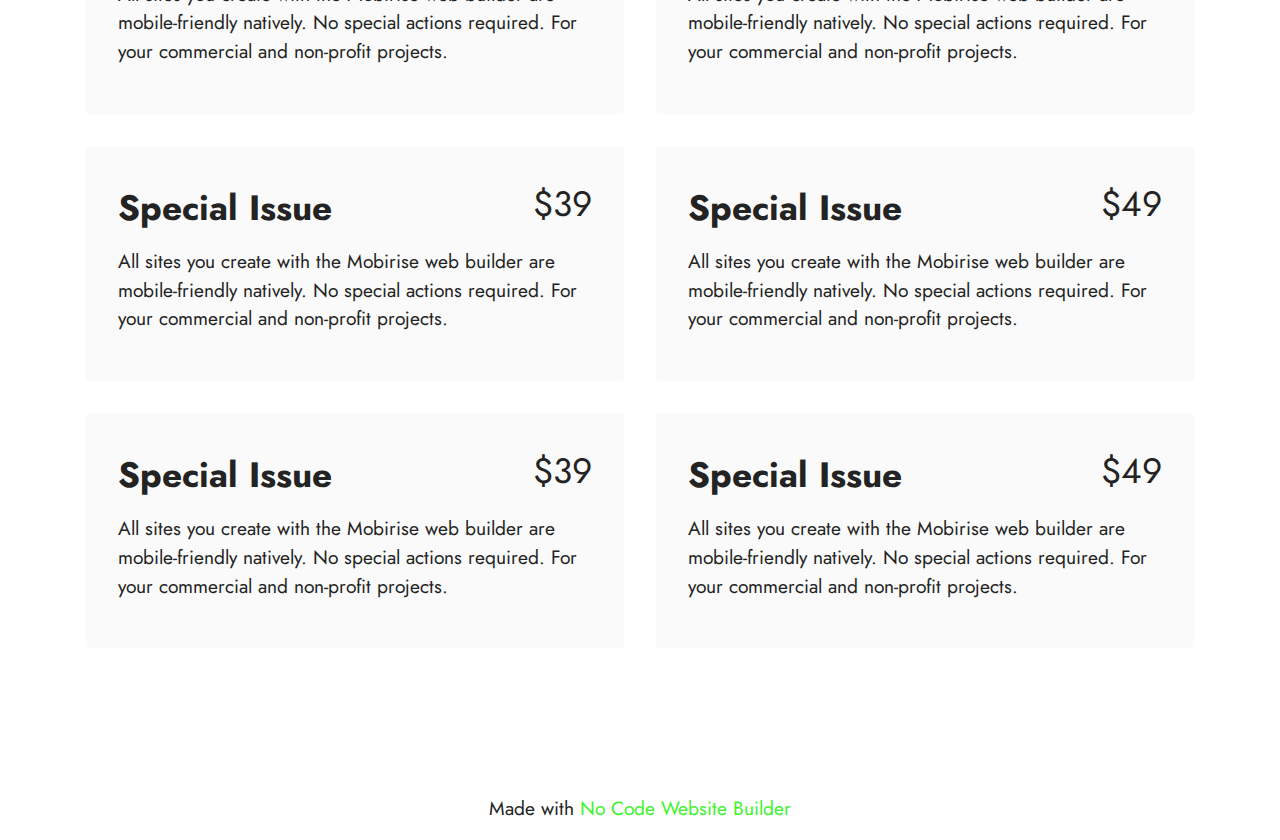
<file: page2.html>
<!DOCTYPE html>
<html  >
<head>
  <!-- Site made with Mobirise Website Builder v5.8.14, https://mobirise.com -->
  <meta charset="UTF-8">
  <meta http-equiv="X-UA-Compatible" content="IE=edge">
  <meta name="generator" content="Mobirise v5.8.14, mobirise.com">
  <meta name="viewport" content="width=device-width, initial-scale=1, minimum-scale=1">
  <link rel="shortcut icon" href="assets/images/icon-128x104.png" type="image/x-icon">
  <meta name="description" content="">
  
  
  <title>Produtos</title>
  <link rel="stylesheet" href="assets/web/assets/mobirise-icons2/mobirise2.css">
  <link rel="stylesheet" href="assets/bootstrap/css/bootstrap.min.css">
  <link rel="stylesheet" href="assets/bootstrap/css/bootstrap-grid.min.css">
  <link rel="stylesheet" href="assets/bootstrap/css/bootstrap-reboot.min.css">
  <link rel="stylesheet" href="assets/dropdown/css/style.css">
  <link rel="stylesheet" href="assets/socicon/css/styles.css">
  <link rel="stylesheet" href="assets/theme/css/style.css">
  <link rel="preload" href="https://fonts.googleapis.com/css?family=Jost:100,200,300,400,500,600,700,800,900,100i,200i,300i,400i,500i,600i,700i,800i,900i&display=swap" as="style" onload="this.onload=null;this.rel='stylesheet'">
  <noscript><link rel="stylesheet" href="https://fonts.googleapis.com/css?family=Jost:100,200,300,400,500,600,700,800,900,100i,200i,300i,400i,500i,600i,700i,800i,900i&display=swap"></noscript>
  <link rel="preload" as="style" href="assets/mobirise/css/mbr-additional.css"><link rel="stylesheet" href="assets/mobirise/css/mbr-additional.css" type="text/css">

  
  
  
</head>
<body>
  
  <section data-bs-version="5.1" class="menu menu3 cid-sFAA5oUu2Y" once="menu" id="menu3-1">
    
    <nav class="navbar navbar-dropdown navbar-expand-lg">
        <div class="container">
            <div class="navbar-brand">
                
                <span class="navbar-caption-wrap"><a class="navbar-caption text-primary display-5" href="https://mobiri.se">Animália Shop</a></span>
            </div>
            <button class="navbar-toggler" type="button" data-toggle="collapse" data-bs-toggle="collapse" data-target="#navbarSupportedContent" data-bs-target="#navbarSupportedContent" aria-controls="navbarNavAltMarkup" aria-expanded="false" aria-label="Toggle navigation">
                <div class="hamburger">
                    <span></span>
                    <span></span>
                    <span></span>
                    <span></span>
                </div>
            </button>
            <div class="collapse navbar-collapse" id="navbarSupportedContent">
                <ul class="navbar-nav nav-dropdown" data-app-modern-menu="true"><li class="nav-item"><a class="nav-link link text-black display-7" href="index.html">Home&nbsp;</a></li>
                    <li class="nav-item"><a class="nav-link link text-black display-7" href="page1.html">Serviços</a></li>
                    <li class="nav-item"><a class="nav-link link text-black display-7" href="index.html#content4-6"></a>
                    </li><li class="nav-item"><a class="nav-link link text-black display-7" href="index.html#features16-9">Sobre</a></li></ul>
                <div class="icons-menu">
                    <a class="iconfont-wrapper" href="https://mobiri.se" target="_blank">
                        <span class="p-2 mbr-iconfont socicon-facebook socicon"></span>
                    </a>
                    <a class="iconfont-wrapper" href="https://mobiri.se" target="_blank">
                        <span class="p-2 mbr-iconfont socicon-twitter socicon"></span>
                    </a>
                    <a class="iconfont-wrapper" href="https://mobiri.se" target="_blank">
                        <span class="p-2 mbr-iconfont socicon-instagram socicon"></span>
                    </a>
                    
                </div>
                <div class="navbar-buttons mbr-section-btn"><a class="btn btn-primary display-4" href="https://mobiri.se">Comprar Agora</a></div>
            </div>
        </div>
    </nav>
</section>

<section data-bs-version="5.1" class="header1 cid-sFCAOqBTxa" id="header1-i">

    

    <div class="mbr-overlay" style="opacity: 0.6; background-color: rgb(237, 245, 225);"></div>

    <div class="container">
        <div class="row justify-content-center">
            <div class="col-12 col-lg-8">
                <h1 class="mbr-section-title mbr-fonts-style mb-3 display-1"><strong>Veja nossos Produtos!</strong></h1>
                
                <p class="mbr-text mbr-fonts-style display-7"></p>
                <div class="mbr-section-btn mt-3"><a class="btn btn-primary display-4" href="index.html#content4-6">Comprar agora</a> <a class="btn btn-secondary display-4" href="index.html#features16-9">Mais Informações</a></div>
            </div>
        </div>
    </div>
</section>

<section data-bs-version="5.1" class="content4 cid-sFADQxFnEn" id="content4-5">
    
    
    <div class="container">
        <div class="row justify-content-center">
            <div class="title col-md-12 col-lg-10">
                <h3 class="mbr-section-title mbr-fonts-style align-center mb-4 display-2"><strong>Características da nossa loja</strong></h3>
                <h4 class="mbr-section-subtitle align-center mbr-fonts-style mb-4 display-5">Aqui você irá encontrar o que deseja para seu Pet!</h4>
                
            </div>
        </div>
    </div>
</section>

<section data-bs-version="5.1" class="features5 cid-sFACYYm0AQ" id="features6-3">

    

    
    <div class="container">
        <div class="row justify-content-center">
            <div class="card col-12 col-lg-6">
                <div class="card-wrapper mbr-flex">
                    <div class="card-box align-left">
                        <h6 class="card-subtitle mbr-fonts-style align-left mb-2 display-4"></h6>
                        <h5 class="card-title mbr-fonts-style align-left mb-3 display-5"><strong>Variedades</strong></h5>
                        <p class="mbr-text mbr-fonts-style mb-3 display-4">
                            Lorem ipsum dolor sit amet, consectetur adipiscing elit. Nulla aliquam a nibh ut consectetur. Vestibulum nec massa.</p>
                        <div class="mbr-section-btn"><a href="https://mobiri.se" class="btn btn-secondary display-4">Comprar Agora</a></div>
                    </div>
                    <div class="img-wrapper img1 align-center">
                        <span class="mbr-iconfont mobi-mbri-cart-full mobi-mbri"></span>
                    </div>
                </div>
            </div>

            <div class="card col-12 col-lg-6">
                <div class="card-wrapper mbr-flex">
                    <div class="card-box align-left">
                        <h6 class="card-subtitle mbr-fonts-style align-left mb-2 display-4"></h6>
                        <h5 class="card-title mbr-fonts-style align-left mb-3 display-5"><strong>Brinquedos</strong></h5>
                        <p class="mbr-text mbr-fonts-style mb-3 display-4">
                            Lorem ipsum dolor sit amet, consectetur adipiscing elit. Nulla aliquam a nibh ut consectetur. Vestibulum nec massa.</p>
                        <div class="mbr-section-btn"><a href="https://mobiri.se" class="btn btn-secondary display-4">Comprar Agora</a></div>
                    </div>
                    <div class="img-wrapper img2 align-center">
                        <span class="mbr-iconfont mobi-mbri-globe-2 mobi-mbri"></span>
                    </div>
                </div>
            </div>
        </div>
    </div>
</section>

<section data-bs-version="5.1" class="content4 cid-sFADQQfNeA" id="content4-6">
    
    
    <div class="container">
        <div class="row justify-content-center">
            <div class="title col-md-12 col-lg-10">
                <h3 class="mbr-section-title mbr-fonts-style align-center mb-4 display-1"><strong>Compre Agora!</strong></h3>
                <h4 class="mbr-section-subtitle align-center mbr-fonts-style mb-4 display-5"></h4>
                
            </div>
        </div>
    </div>
</section>

<section data-bs-version="5.1" class="features8 cid-sFADMOwrhN" xmlns="http://www.w3.org/1999/html" id="features9-4">
    
    

    

    <div class="container">
        <div class="card">
            <div class="card-wrapper">
                <div class="row align-items-center">
                    <div class="col-12 col-md-4">
                        <div class="image-wrapper">
                            <img src="assets/images/mbr-9.jpeg" alt="Mobirise Website Builder">
                        </div>
                    </div>
                    <div class="col-12 col-md">
                        <div class="card-box">
                            <div class="row">
                                <div class="col-md">
                                    <h6 class="card-title mbr-fonts-style display-2"><strong>Western Thuja&nbsp;</strong></h6>
                                    <p class="mbr-text mbr-fonts-style display-7">Lorem ipsum dolor sit amet, consectetur adipiscing elit. Nulla aliquam a nibh ut consectetur. Vestibulum nec massa a nisl condimentum mattis. Mauris semper risus dui, vitae pulvinar sapien rutrum in. Cras risus ante, porta vel volutpat vel.<br></p>
                                </div>
                                <div class="col-md-auto">
                                    <p class="price mbr-fonts-style display-2">$139</p>
                                    <div class="mbr-section-btn"><a href="https://mobiri.se" class="btn btn-secondary display-4">
                                            Buy Now
                                        </a></div>
                                </div>
                                <div></div>
                            </div>
                        </div>
                    </div>
                </div>
            </div>
        </div>
        <div class="card">
            <div class="card-wrapper">
                <div class="row align-items-center">
                    <div class="col-12 col-md-4">
                        <div class="image-wrapper">
                            <img src="assets/images/mbr-8.jpeg" alt="Mobirise Website Builder">
                        </div>
                    </div>
                    <div class="col-12 col-md">
                        <div class="card-box">
                            <div class="row">
                                <div class="col-md">
                                    <h6 class="card-title mbr-fonts-style display-2"><strong>Juniper With Blue Berries</strong></h6>
                                    <p class="mbr-text mbr-fonts-style display-7">Lorem ipsum dolor sit amet, consectetur adipiscing elit. Nulla aliquam a nibh ut consectetur. Vestibulum nec massa a nisl condimentum mattis. Mauris semper risus dui, vitae pulvinar sapien rutrum in. Cras risus ante, porta vel volutpat vel.</p>
                                </div>
                                <div class="col-md-auto">
                                    <p class="price mbr-fonts-style display-2">$119</p>
                                    <div class="mbr-section-btn"><a href="https://mobiri.se" class="btn btn-secondary display-4">
                                            Buy Now
                                        </a></div>
                                </div>
                                <div></div>
                            </div>
                        </div>
                    </div>
                </div>
            </div>
        </div>
        <div class="card">
            <div class="card-wrapper">
                <div class="row align-items-center">
                    <div class="col-12 col-md-4">
                        <div class="image-wrapper">
                            <img src="assets/images/mbr.jpeg" alt="Mobirise Website Builder">
                        </div>
                    </div>
                    <div class="col-12 col-md">
                        <div class="card-box">
                            <div class="row">
                                <div class="col-md">
                                    <h6 class="card-title mbr-fonts-style display-2"><strong>Siberian Сedar</strong></h6>
                                    <p class="mbr-text mbr-fonts-style display-7">Lorem ipsum dolor sit amet, consectetur adipiscing elit. Nulla aliquam a nibh ut consectetur. Vestibulum nec massa a nisl condimentum mattis. Mauris semper risus dui, vitae pulvinar sapien rutrum in. Cras risus ante, porta vel volutpat vel.<br></p>
                                </div>
                                <div class="col-md-auto">
                                    <p class="price mbr-fonts-style display-2">$99</p>
                                    <div class="mbr-section-btn"><a href="https://mobiri.se" class="btn btn-secondary display-4">
                                            Buy Now
                                        </a></div>
                                </div>
                                <div></div>
                            </div>
                        </div>
                    </div>
                </div>
            </div>
        </div>
    </div>
</section>

<section data-bs-version="5.1" class="testimonials2 cid-sFAO03Bfrt" id="testimonials2-a">
    
    
    <div class="container">
        <h3 class="mbr-section-title mbr-fonts-style align-center mb-4 display-2"><strong>Depoimentos</strong></h3>
        <div class="row justify-content-center">
            <div class="card col-12 col-md-6">
                <p class="mbr-text mbr-fonts-style mb-4 display-7">Lorem ipsum dolor sit amet, consectetur adipiscing elit. Nulla aliquam a nibh ut consectetur. Vestibulum nec massa a nisl condimentum mattis. Mauris semper risus dui, vitae pulvinar sapien rutrum in. Cras risus ante, porta vel volutpat vel, pulvinar in magna. Donec lacinia in mi eget pharetra. </p>
                <div class="d-flex mb-md-0 mb-4">
                    <div class="image-wrapper">
                        <img src="assets/images/team1.jpg" alt="Mobirise Website Builder">
                    </div>
                    <div class="text-wrapper">
                        <p class="name mbr-fonts-style mb-1 display-4">
                            <strong>Martin Smith</strong>
                        </p>
                        <p class="position mbr-fonts-style display-4">
                            <strong>Client</strong>
                        </p>
                    </div>
                </div>
            </div>
            <div class="card col-12 col-md-6">
                <p class="mbr-text mbr-fonts-style mb-4 display-7">Lorem ipsum dolor sit amet, consectetur adipiscing elit. Nulla aliquam a nibh ut consectetur. Vestibulum nec massa a nisl condimentum mattis. Mauris semper risus dui, vitae pulvinar sapien rutrum in. Cras risus ante, porta vel volutpat vel, pulvinar in magna. Donec lacinia in mi eget pharetra. </p>
                <div class="d-flex mb-md-0 mb-4">
                    <div class="image-wrapper">
                        <img src="assets/images/team2.jpg" alt="Mobirise Website Builder">
                    </div>
                    <div class="text-wrapper">
                        <p class="name mbr-fonts-style mb-1 display-4">
                            <strong>Jessica Brown</strong>
                        </p>
                        <p class="position mbr-fonts-style display-4">
                            <strong>Client</strong>
                        </p>
                    </div>
                </div>
            </div>
        </div>
    </div>
</section>

<section data-bs-version="5.1" class="gallery6 mbr-gallery cid-sFAQAQGsOD" id="gallery6-f">
    

    

    <div class="container-fluid">
        <div class="mbr-section-head">
            <h3 class="mbr-section-title mbr-fonts-style align-center m-0 display-2"><strong>Nossa Galeria!</strong></h3>
            
        </div>
        <div class="row mbr-gallery mt-4">
            <div class="col-12 col-md-6 col-lg-3 item gallery-image">
                <div class="item-wrapper" data-toggle="modal" data-bs-toggle="modal" data-target="#tJCVWCNeh8-modal" data-bs-target="#tJCVWCNeh8-modal">
                    <img class="w-100" src="assets/images/mbr.jpg" alt="Mobirise Website Builder" data-slide-to="0" data-bs-slide-to="0" data-target="#lb-tJCVWCNeh8" data-bs-target="#lb-tJCVWCNeh8">
                    <div class="icon-wrapper">
                        <span class="mobi-mbri mobi-mbri-search mbr-iconfont mbr-iconfont-btn"></span>
                    </div>
                </div>
                
            </div>
            <div class="col-12 col-md-6 col-lg-3 item gallery-image">
                <div class="item-wrapper" data-toggle="modal" data-bs-toggle="modal" data-target="#tJCVWCNeh8-modal" data-bs-target="#tJCVWCNeh8-modal">
                    <img class="w-100" src="assets/images/mbr-5.jpg" alt="Mobirise Website Builder" data-slide-to="1" data-bs-slide-to="1" data-target="#lb-tJCVWCNeh8" data-bs-target="#lb-tJCVWCNeh8">
                    <div class="icon-wrapper">
                        <span class="mobi-mbri mobi-mbri-search mbr-iconfont mbr-iconfont-btn"></span>
                    </div>
                </div>
                
            </div>
            <div class="col-12 col-md-6 col-lg-3 item gallery-image">
                <div class="item-wrapper" data-toggle="modal" data-bs-toggle="modal" data-target="#tJCVWCNeh8-modal" data-bs-target="#tJCVWCNeh8-modal">
                    <img class="w-100" src="assets/images/mbr-1.jpeg" alt="Mobirise Website Builder" data-slide-to="2" data-bs-slide-to="2" data-target="#lb-tJCVWCNeh8" data-bs-target="#lb-tJCVWCNeh8">
                    <div class="icon-wrapper">
                        <span class="mobi-mbri mobi-mbri-search mbr-iconfont mbr-iconfont-btn"></span>
                    </div>
                </div>
                
            </div>
            <div class="col-12 col-md-6 col-lg-3 item gallery-image">
                <div class="item-wrapper" data-toggle="modal" data-bs-toggle="modal" data-target="#tJCVWCNeh8-modal" data-bs-target="#tJCVWCNeh8-modal">
                    <img class="w-100" src="assets/images/mbr-10.jpeg" alt="Mobirise Website Builder" data-slide-to="3" data-bs-slide-to="3" data-target="#lb-tJCVWCNeh8" data-bs-target="#lb-tJCVWCNeh8">
                    <div class="icon-wrapper">
                        <span class="mobi-mbri mobi-mbri-search mbr-iconfont mbr-iconfont-btn"></span>
                    </div>
                </div>
                
            </div>
        </div>

        <div class="modal mbr-slider" tabindex="-1" role="dialog" aria-hidden="true" id="tJCVWCNeh8-modal">
            <div class="modal-dialog" role="document">
                <div class="modal-content">
                    <div class="modal-body">
                        <div class="carousel slide" id="lb-tJCVWCNeh8" data-interval="5000" data-bs-interval="5000">
                            <div class="carousel-inner">
                                <div class="carousel-item active">
                                    <img class="d-block w-100" src="assets/images/mbr.jpg" alt="Mobirise Website Builder">
                                </div>
                                <div class="carousel-item">
                                    <img class="d-block w-100" src="assets/images/mbr-5.jpg" alt="Mobirise Website Builder">
                                </div>
                                <div class="carousel-item">
                                    <img class="d-block w-100" src="assets/images/mbr-1.jpeg" alt="Mobirise Website Builder">
                                </div>
                                <div class="carousel-item">
                                    <img class="d-block w-100" src="assets/images/mbr-10.jpeg" alt="Mobirise Website Builder">
                                </div>
                            </div>
                            <ol class="carousel-indicators">
                                <li data-slide-to="0" data-bs-slide-to="0" class="active" data-target="#lb-tJCVWCNeh8" data-bs-target="#lb-tJCVWCNeh8"></li>
                                <li data-slide-to="1" data-bs-slide-to="1" data-target="#lb-tJCVWCNeh8" data-bs-target="#lb-tJCVWCNeh8"></li>
                                <li data-slide-to="2" data-bs-slide-to="2" data-target="#lb-tJCVWCNeh8" data-bs-target="#lb-tJCVWCNeh8"></li>
                                <li data-slide-to="3" data-bs-slide-to="3" data-target="#lb-tJCVWCNeh8" data-bs-target="#lb-tJCVWCNeh8"></li>
                            </ol>
                            <a role="button" href="" class="close" data-dismiss="modal" data-bs-dismiss="modal" aria-label="Close">
                            </a>
                            <a class="carousel-control-prev carousel-control" role="button" data-slide="prev" data-bs-slide="prev" href="#lb-tJCVWCNeh8">
                                <span class="mobi-mbri mobi-mbri-arrow-prev" aria-hidden="true"></span>
                                <span class="sr-only visually-hidden">Previous</span>
                            </a>
                            <a class="carousel-control-next carousel-control" role="button" data-slide="next" data-bs-slide="next" href="#lb-tJCVWCNeh8">
                                <span class="mobi-mbri mobi-mbri-arrow-next" aria-hidden="true"></span>
                                <span class="sr-only visually-hidden">Next</span>
                            </a>
                        </div>
                    </div>
                </div>
            </div>
        </div>
    </div>
</section>

<section data-bs-version="5.1" class="contacts3 map1 cid-sFAOgbarYq" id="contacts3-c">

    
    
    <div class="container">
        <div class="mbr-section-head">
            <h3 class="mbr-section-title mbr-fonts-style align-center mb-0 display-2">
                <strong>Contacts</strong>
            </h3>
            
        </div>
        <div class="row justify-content-center mt-4">
            <div class="card col-12 col-md-6">
                <div class="card-wrapper">
                    <div class="image-wrapper">
                        <span class="mbr-iconfont mobi-mbri-phone mobi-mbri" style="color: rgb(5, 56, 107); fill: rgb(5, 56, 107);"></span>
                    </div>
                    <div class="text-wrapper">
                        <h6 class="card-title mbr-fonts-style mb-1 display-5">
                            <strong>Phone</strong>
                        </h6>
                        <p class="mbr-text mbr-fonts-style display-7">
                            0 (800) 123 45 67
                        </p>
                    </div>
                </div>
                <div class="card-wrapper">
                    <div class="image-wrapper">
                        <span class="mbr-iconfont mobi-mbri-letter mobi-mbri" style="color: rgb(5, 56, 107); fill: rgb(5, 56, 107);"></span>
                    </div>
                    <div class="text-wrapper">
                        <h6 class="card-title mbr-fonts-style mb-1 display-5">
                            <strong>Email</strong>
                        </h6>
                        <p class="mbr-text mbr-fonts-style display-7">
                            <a href="mailto:info@site.com" class="text-primary">info@site.com</a>
                        </p>
                    </div>
                </div>
            </div>
            <div class="map-wrapper col-12 col-md-6">
                <div class="google-map"><iframe frameborder="0" style="border:0" src="https://www.google.com/maps/embed/v1/place?key=AIzaSyDk89J4FSunMF33ruMVWJaJht_Ro0kvoXs&amp;q=350 5th Ave, New York, NY 10118" allowfullscreen=""></iframe></div>
            </div>
        </div>
    </div>
</section>

<section data-bs-version="5.1" class="footer3 cid-sFAOjz8nX7" once="footers" id="footer3-d">

    

    

    <div class="container">
        <div class="media-container-row align-center mbr-white">
            <div class="row row-links">
                <ul class="foot-menu">
                    
                    
                    
                    
                    
                <li class="foot-menu-item mbr-fonts-style display-7"><a href="https://mobirise.com/help/" class="text-success">Help Center</a></li><li class="foot-menu-item mbr-fonts-style display-7"><a href="http://forums.mobirise.com/" class="text-success">Mobirise Forums</a></li><li class="foot-menu-item mbr-fonts-style display-7"><a href="https://mobirise.com/" class="text-success">Mobirise.com</a></li></ul>
            </div>
            <div class="row social-row">
                <div class="social-list align-right pb-2">
                    
                    
                    
                    
                    
                    
                <div class="soc-item">
                        <a href="https://twitter.com/mobirise" target="_blank">
                            <span class="socicon-twitter socicon mbr-iconfont mbr-iconfont-social"></span>
                        </a>
                    </div><div class="soc-item">
                        <a href="https://www.facebook.com/pages/Mobirise/1616226671953247" target="_blank">
                            <span class="socicon-facebook socicon mbr-iconfont mbr-iconfont-social"></span>
                        </a>
                    </div><div class="soc-item">
                        <a href="https://www.youtube.com/c/mobirise" target="_blank">
                            <span class="socicon-youtube socicon mbr-iconfont mbr-iconfont-social"></span>
                        </a>
                    </div><div class="soc-item">
                        <a href="https://instagram.com/mobirise" target="_blank">
                            <span class="mbr-iconfont mbr-iconfont-social socicon-instagram socicon" style="color: rgb(61, 243, 45); fill: rgb(61, 243, 45);"></span>
                        </a>
                    </div></div>
            </div>
            <div class="row row-copirayt">
                <p class="mbr-text mb-0 mbr-fonts-style mbr-white align-center display-7">
                    © Copyright 2020 Mobirise. All Rights Reserved.
                </p>
            </div>
        </div>
    </div>
</section>

<section data-bs-version="5.1" class="features10 cid-tJeF9QZn73" id="features11-u">
    <!---->
    

    
    
    <div class="container">
        <div class="title">
            <h3 class="mbr-section-title mbr-fonts-style mb-4 display-2">
                <strong>Product List</strong>
            </h3>
            
        </div>
        <div class="card">
            <div class="card-wrapper">
                <div class="row align-items-center">
                    <div class="col-12 col-md-3">
                        <div class="image-wrapper">
                            <img src="assets/images/product1.jpg" alt="Mobirise Website Builder" title="">
                        </div>
                    </div>
                    <div class="col-12 col-md">
                        <div class="card-box">
                            <div class="row">
                                <div class="col-12">
                                    <div class="top-line">
                                        <h4 class="card-title mbr-fonts-style display-5"><strong>Camera</strong></h4>
                                        <p class="cost mbr-fonts-style display-5">
                                            $39</p>
                                    </div>
                                </div>
                                <div class="col-12">
                                    <div class="bottom-line">
                                        <p class="mbr-text mbr-fonts-style m-0 display-7">
                                            Themes in the Mobirise website builder offer multiple blocks: intros,
                                            sliders, galleries, forms, articles, and so on. Start a project and click on
                                            the red plus buttons to see the blocks available for your theme.
                                        </p>
                                    </div>
                                </div>
                            </div>
                        </div>
                    </div>
                </div>
            </div>
        </div>
        <div class="card">
            <div class="card-wrapper">
                <div class="row align-items-center">
                    <div class="col-12 col-md-3">
                        <div class="image-wrapper">
                            <img src="assets/images/product2.jpg" alt="Mobirise Website Builder" title="">
                        </div>
                    </div>
                    <div class="col-12 col-md">
                        <div class="card-box">
                            <div class="row">
                                <div class="col-12">
                                    <div class="top-line">
                                        <h4 class="card-title mbr-fonts-style display-5"><strong>Mug</strong></h4>
                                        <p class="cost mbr-fonts-style display-5">
                                            $49</p>
                                    </div>
                                </div>
                                <div class="col-12">
                                    <div class="bottom-line">
                                        <p class="mbr-text mbr-fonts-style m-0 display-7">
                                            Themes in the Mobirise website builder offer multiple blocks: intros,
                                            sliders, galleries, forms, articles, and so on. Start a project and click on
                                            the red plus buttons to see the blocks available for your theme.
                                        </p>
                                    </div>
                                </div>
                            </div>
                        </div>
                    </div>
                </div>
            </div>
        </div>
        <div class="card">
            <div class="card-wrapper">
                <div class="row align-items-center">
                    <div class="col-12 col-md-3">
                        <div class="image-wrapper">
                            <img src="assets/images/product3.jpg" alt="Mobirise Website Builder" title="">
                        </div>
                    </div>
                    <div class="col-12 col-md">
                        <div class="card-box">
                            <div class="row">
                                <div class="col-12">
                                    <div class="top-line">
                                        <h4 class="card-title mbr-fonts-style display-5"><strong>Coffee</strong></h4>
                                        <p class="cost mbr-fonts-style display-5">
                                            $49</p>
                                    </div>
                                </div>
                                <div class="col-12">
                                    <div class="bottom-line">
                                        <p class="mbr-text mbr-fonts-style m-0 display-7">
                                            Themes in the Mobirise website builder offer multiple blocks: intros,
                                            sliders, galleries, forms, articles, and so on. Start a project and click on
                                            the red plus buttons to see the blocks available for your theme.
                                        </p>
                                    </div>
                                </div>
                            </div>
                        </div>
                    </div>
                </div>
            </div>
        </div>
        
        
        
    </div>
</section>

<section data-bs-version="5.1" class="features7 cid-tJeIU6WxhX" id="features8-v">
    <!---->
    

    
    
    <div class="container">
        <div class="row">
            <div class="title col-12">
                <h5 class="mbr-section-title mbr-fonts-style mb-3 display-2">
                    <strong>Our Products</strong>
                </h5>
                
            </div>
            <div class="card col-12 col-md-6">
                <div class="card-wrapper">
                    <div class="top-line">
                        <h6 class="card-title mbr-fonts-style display-5">
                            <strong>Special Issue</strong>
                        </h6>
                        <p class="mbr-text cost mbr-fonts-style display-5">$39</p>
                    </div>
                    <div class="bottom-line">
                        <p class="mbr-text mbr-fonts-style display-7">
                            All sites you create with the Mobirise web builder are mobile-friendly natively. No special
                            actions required. For your commercial and non-profit projects.
                        </p>
                    </div>
                </div>
            </div>
            <div class="card col-12 col-md-6">
                <div class="card-wrapper">
                    <div class="top-line">
                        <h6 class="card-title mbr-fonts-style display-5">
                            <strong>Special Issue</strong>
                        </h6>
                        <p class="mbr-text cost mbr-fonts-style display-5">$49</p>
                    </div>
                    <div class="bottom-line">
                        <p class="mbr-text mbr-fonts-style display-7">
                            All sites you create with the Mobirise web builder are mobile-friendly natively. No special
                            actions required. For your commercial and non-profit projects.
                        </p>
                    </div>
                </div>
            </div>
            <div class="card col-12 col-md-6">
                <div class="card-wrapper">
                    <div class="top-line">
                        <h6 class="card-title mbr-fonts-style display-5">
                            <strong>Special Issue</strong>
                        </h6>
                        <p class="mbr-text cost mbr-fonts-style display-5">$39</p>
                    </div>
                    <div class="bottom-line">
                        <p class="mbr-text mbr-fonts-style display-7">
                            All sites you create with the Mobirise web builder are mobile-friendly natively. No special
                            actions required. For your commercial and non-profit projects.
                        </p>
                    </div>
                </div>
            </div>
            <div class="card col-12 col-md-6">
                <div class="card-wrapper">
                    <div class="top-line">
                        <h6 class="card-title mbr-fonts-style display-5">
                            <strong>Special Issue</strong>
                        </h6>
                        <p class="mbr-text cost mbr-fonts-style display-5">$49</p>
                    </div>
                    <div class="bottom-line">
                        <p class="mbr-text mbr-fonts-style display-7">
                            All sites you create with the Mobirise web builder are mobile-friendly natively. No special
                            actions required. For your commercial and non-profit projects.
                        </p>
                    </div>
                </div>
            </div>
            <div class="card col-12 col-md-6">
                <div class="card-wrapper">
                    <div class="top-line">
                        <h6 class="card-title mbr-fonts-style display-5">
                            <strong>Special Issue</strong>
                        </h6>
                        <p class="mbr-text cost mbr-fonts-style display-5">$39</p>
                    </div>
                    <div class="bottom-line">
                        <p class="mbr-text mbr-fonts-style display-7">
                            All sites you create with the Mobirise web builder are mobile-friendly natively. No special
                            actions required. For your commercial and non-profit projects.
                        </p>
                    </div>
                </div>
            </div>
            <div class="card col-12 col-md-6">
                <div class="card-wrapper">
                    <div class="top-line">
                        <h6 class="card-title mbr-fonts-style display-5">
                            <strong>Special Issue</strong>
                        </h6>
                        <p class="mbr-text cost mbr-fonts-style display-5">$49</p>
                    </div>
                    <div class="bottom-line">
                        <p class="mbr-text mbr-fonts-style display-7">
                            All sites you create with the Mobirise web builder are mobile-friendly natively. No special
                            actions required. For your commercial and non-profit projects.
                        </p>
                    </div>
                </div>
            </div>
            
            
            
            
            
            
        </div>
    </div>
</section><section class="display-7" style="padding: 0;align-items: center;justify-content: center;flex-wrap: wrap;    align-content: center;display: flex;position: relative;height: 4rem;"><a href="https://mobiri.se/2621950" style="flex: 1 1;height: 4rem;position: absolute;width: 100%;z-index: 1;"><img alt="" style="height: 4rem;" src="[data-uri]"></a><p style="margin: 0;text-align: center;" class="display-7">Made with &#8204;</p><a style="z-index:1" href="https://mobirise.com/builder/no-code-website-builder.html">No Code Website Builder</a></section><script src="assets/bootstrap/js/bootstrap.bundle.min.js"></script>  <script src="assets/web/assets/cookies-alert-plugin/cookies-alert-core.js"></script>  <script src="assets/web/assets/cookies-alert-plugin/cookies-alert-script.js"></script>  <script src="assets/smoothscroll/smooth-scroll.js"></script>  <script src="assets/ytplayer/index.js"></script>  <script src="assets/dropdown/js/navbar-dropdown.js"></script>  <script src="assets/theme/js/script.js"></script>  
  
  
<input name="cookieData" type="hidden" data-cookie-cookiesAlertType='false' data-cookie-customDialogSelector='null' data-cookie-colorText='#424a4d' data-cookie-colorBg='rgb(255, 255, 255)' data-cookie-opacityOverlay='0' data-cookie-bgOpacity='100' data-cookie-textButton='GOT IT' data-cookie-rejectText='REJECT' data-cookie-colorButton='#3df32d' data-cookie-rejectColor='#ffffff' data-cookie-colorLink='#424a4d' data-cookie-underlineLink='true' data-cookie-text="We use cookies to give you the best experience. Read our <a href='privacy.html'>cookie policy</a>.">
  </body>
</html>
</file>
<file: assets/web/assets/mobirise-icons2/mobirise2.css>
@font-face {
  font-family: 'Moririse2';
  font-display: swap;
  src:  url('mobirise2.eot?f2bix4');
  src:  url('mobirise2.eot?f2bix4#iefix') format('embedded-opentype'),
    url('mobirise2.ttf?f2bix4') format('truetype'),
    url('mobirise2.woff?f2bix4') format('woff'),
    url('mobirise2.svg?f2bix4#mobirise2') format('svg');
  font-weight: normal;
  font-style: normal;
}

[class^="mobi-"], [class*=" mobi-"] {
  /* use !important to prevent issues with browser extensions that change fonts */
  font-family: 'Moririse2' !important;
  speak: none;
  font-style: normal;
  font-weight: normal;
  font-variant: normal;
  text-transform: none;
  line-height: 1;

  /* Better Font Rendering =========== */
  -webkit-font-smoothing: antialiased;
  -moz-osx-font-smoothing: grayscale;
}

.mobi-mbri-add-submenu:before {
  content: "\e900";
}
.mobi-mbri-alert:before {
  content: "\e901";
}
.mobi-mbri-align-center:before {
  content: "\e902";
}
.mobi-mbri-align-justify:before {
  content: "\e903";
}
.mobi-mbri-align-left:before {
  content: "\e904";
}
.mobi-mbri-align-right:before {
  content: "\e905";
}
.mobi-mbri-android:before {
  content: "\e906";
}
.mobi-mbri-apple:before {
  content: "\e907";
}
.mobi-mbri-arrow-down:before {
  content: "\e908";
}
.mobi-mbri-arrow-next:before {
  content: "\e909";
}
.mobi-mbri-arrow-prev:before {
  content: "\e90a";
}
.mobi-mbri-arrow-up:before {
  content: "\e90b";
}
.mobi-mbri-bold:before {
  content: "\e90c";
}
.mobi-mbri-bookmark:before {
  content: "\e90d";
}
.mobi-mbri-bootstrap:before {
  content: "\e90e";
}
.mobi-mbri-briefcase:before {
  content: "\e90f";
}
.mobi-mbri-browse:before {
  content: "\e910";
}
.mobi-mbri-bulleted-list:before {
  content: "\e911";
}
.mobi-mbri-calendar:before {
  content: "\e912";
}
.mobi-mbri-camera:before {
  content: "\e913";
}
.mobi-mbri-cart-add:before {
  content: "\e914";
}
.mobi-mbri-cart-full:before {
  content: "\e915";
}
.mobi-mbri-cash:before {
  content: "\e916";
}
.mobi-mbri-change-style:before {
  content: "\e917";
}
.mobi-mbri-chat:before {
  content: "\e918";
}
.mobi-mbri-clock:before {
  content: "\e919";
}
.mobi-mbri-close:before {
  content: "\e91a";
}
.mobi-mbri-cloud:before {
  content: "\e91b";
}
.mobi-mbri-code:before {
  content: "\e91c";
}
.mobi-mbri-contact-form:before {
  content: "\e91d";
}
.mobi-mbri-credit-card:before {
  content: "\e91e";
}
.mobi-mbri-cursor-click:before {
  content: "\e91f";
}
.mobi-mbri-cust-feedback:before {
  content: "\e920";
}
.mobi-mbri-database:before {
  content: "\e921";
}
.mobi-mbri-delivery:before {
  content: "\e922";
}
.mobi-mbri-desktop:before {
  content: "\e923";
}
.mobi-mbri-devices:before {
  content: "\e924";
}
.mobi-mbri-down:before {
  content: "\e925";
}
.mobi-mbri-download-2:before {
  content: "\e926";
}
.mobi-mbri-download:before {
  content: "\e927";
}
.mobi-mbri-drag-n-drop-2:before {
  content: "\e928";
}
.mobi-mbri-drag-n-drop:before {
  content: "\e929";
}
.mobi-mbri-edit-2:before {
  content: "\e92a";
}
.mobi-mbri-edit:before {
  content: "\e92b";
}
.mobi-mbri-error:before {
  content: "\e92c";
}
.mobi-mbri-extension:before {
  content: "\e92d";
}
.mobi-mbri-features:before {
  content: "\e92e";
}
.mobi-mbri-file:before {
  content: "\e92f";
}
.mobi-mbri-flag:before {
  content: "\e930";
}
.mobi-mbri-folder:before {
  content: "\e931";
}
.mobi-mbri-gift:before {
  content: "\e932";
}
.mobi-mbri-github:before {
  content: "\e933";
}
.mobi-mbri-globe-2:before {
  content: "\e934";
}
.mobi-mbri-globe:before {
  content: "\e935";
}
.mobi-mbri-growing-chart:before {
  content: "\e936";
}
.mobi-mbri-hearth:before {
  content: "\e937";
}
.mobi-mbri-help:before {
  content: "\e938";
}
.mobi-mbri-home:before {
  content: "\e939";
}
.mobi-mbri-hot-cup:before {
  content: "\e93a";
}
.mobi-mbri-idea:before {
  content: "\e93b";
}
.mobi-mbri-image-gallery:before {
  content: "\e93c";
}
.mobi-mbri-image-slider:before {
  content: "\e93d";
}
.mobi-mbri-info:before {
  content: "\e93e";
}
.mobi-mbri-italic:before {
  content: "\e93f";
}
.mobi-mbri-key:before {
  content: "\e940";
}
.mobi-mbri-laptop:before {
  content: "\e941";
}
.mobi-mbri-layers:before {
  content: "\e942";
}
.mobi-mbri-left-right:before {
  content: "\e943";
}
.mobi-mbri-left:before {
  content: "\e944";
}
.mobi-mbri-letter:before {
  content: "\e945";
}
.mobi-mbri-like:before {
  content: "\e946";
}
.mobi-mbri-link:before {
  content: "\e947";
}
.mobi-mbri-lock:before {
  content: "\e948";
}
.mobi-mbri-login:before {
  content: "\e949";
}
.mobi-mbri-logout:before {
  content: "\e94a";
}
.mobi-mbri-magic-stick:before {
  content: "\e94b";
}
.mobi-mbri-map-pin:before {
  content: "\e94c";
}
.mobi-mbri-menu:before {
  content: "\e94d";
}
.mobi-mbri-mobile-2:before {
  content: "\e94e";
}
.mobi-mbri-mobile-horizontal:before {
  content: "\e94f";
}
.mobi-mbri-mobile:before {
  content: "\e950";
}
.mobi-mbri-mobirise:before {
  content: "\e951";
}
.mobi-mbri-more-horizontal:before {
  content: "\e952";
}
.mobi-mbri-more-vertical:before {
  content: "\e953";
}
.mobi-mbri-music:before {
  content: "\e954";
}
.mobi-mbri-new-file:before {
  content: "\e955";
}
.mobi-mbri-numbered-list:before {
  content: "\e956";
}
.mobi-mbri-opened-folder:before {
  content: "\e957";
}
.mobi-mbri-pages:before {
  content: "\e958";
}
.mobi-mbri-paper-plane:before {
  content: "\e959";
}
.mobi-mbri-paperclip:before {
  content: "\e95a";
}
.mobi-mbri-phone:before {
  content: "\e95b";
}
.mobi-mbri-photo:before {
  content: "\e95c";
}
.mobi-mbri-photos:before {
  content: "\e95d";
}
.mobi-mbri-pin:before {
  content: "\e95e";
}
.mobi-mbri-play:before {
  content: "\e95f";
}
.mobi-mbri-plus:before {
  content: "\e960";
}
.mobi-mbri-preview:before {
  content: "\e961";
}
.mobi-mbri-print:before {
  content: "\e962";
}
.mobi-mbri-protect:before {
  content: "\e963";
}
.mobi-mbri-question:before {
  content: "\e964";
}
.mobi-mbri-quote-left:before {
  content: "\e965";
}
.mobi-mbri-quote-right:before {
  content: "\e966";
}
.mobi-mbri-redo:before {
  content: "\e967";
}
.mobi-mbri-refresh:before {
  content: "\e968";
}
.mobi-mbri-responsive-2:before {
  content: "\e969";
}
.mobi-mbri-responsive:before {
  content: "\e96a";
}
.mobi-mbri-right:before {
  content: "\e96b";
}
.mobi-mbri-rocket:before {
  content: "\e96c";
}
.mobi-mbri-sad-face:before {
  content: "\e96d";
}
.mobi-mbri-sale:before {
  content: "\e96e";
}
.mobi-mbri-save:before {
  content: "\e96f";
}
.mobi-mbri-search:before {
  content: "\e970";
}
.mobi-mbri-setting-2:before {
  content: "\e971";
}
.mobi-mbri-setting-3:before {
  content: "\e972";
}
.mobi-mbri-setting:before {
  content: "\e973";
}
.mobi-mbri-share:before {
  content: "\e974";
}
.mobi-mbri-shopping-bag:before {
  content: "\e975";
}
.mobi-mbri-shopping-basket:before {
  content: "\e976";
}
.mobi-mbri-shopping-cart:before {
  content: "\e977";
}
.mobi-mbri-sites:before {
  content: "\e978";
}
.mobi-mbri-smile-face:before {
  content: "\e979";
}
.mobi-mbri-speed:before {
  content: "\e97a";
}
.mobi-mbri-star:before {
  content: "\e97b";
}
.mobi-mbri-success:before {
  content: "\e97c";
}
.mobi-mbri-sun:before {
  content: "\e97d";
}
.mobi-mbri-sun2:before {
  content: "\e97e";
}
.mobi-mbri-tablet-vertical:before {
  content: "\e97f";
}
.mobi-mbri-tablet:before {
  content: "\e980";
}
.mobi-mbri-target:before {
  content: "\e981";
}
.mobi-mbri-timer:before {
  content: "\e982";
}
.mobi-mbri-to-ftp:before {
  content: "\e983";
}
.mobi-mbri-to-local-drive:before {
  content: "\e984";
}
.mobi-mbri-touch-swipe:before {
  content: "\e985";
}
.mobi-mbri-touch:before {
  content: "\e986";
}
.mobi-mbri-trash:before {
  content: "\e987";
}
.mobi-mbri-underline:before {
  content: "\e988";
}
.mobi-mbri-undo:before {
  content: "\e989";
}
.mobi-mbri-unlink:before {
  content: "\e98a";
}
.mobi-mbri-unlock:before {
  content: "\e98b";
}
.mobi-mbri-up-down:before {
  content: "\e98c";
}
.mobi-mbri-up:before {
  content: "\e98d";
}
.mobi-mbri-update:before {
  content: "\e98e";
}
.mobi-mbri-upload-2:before {
  content: "\e98f";
}
.mobi-mbri-upload:before {
  content: "\e990";
}
.mobi-mbri-user-2:before {
  content: "\e991";
}
.mobi-mbri-user:before {
  content: "\e992";
}
.mobi-mbri-users:before {
  content: "\e993";
}
.mobi-mbri-video-play:before {
  content: "\e994";
}
.mobi-mbri-video:before {
  content: "\e995";
}
.mobi-mbri-watch:before {
  content: "\e996";
}
.mobi-mbri-website-theme-2:before {
  content: "\e997";
}
.mobi-mbri-website-theme:before {
  content: "\e998";
}
.mobi-mbri-wifi:before {
  content: "\e999";
}
.mobi-mbri-windows:before {
  content: "\e99a";
}
.mobi-mbri-zoom-in:before {
  content: "\e99b";
}
.mobi-mbri-zoom-out:before {
  content: "\e99c";
}
</file>
<file: assets/parallax/jarallax.css>
.jarallax {
    position: relative;
    z-index: 0;
}
.jarallax > .jarallax-img {
    position: absolute;
    object-fit: cover;
    /* support for plugin https://github.com/bfred-it/object-fit-images */
    font-family: 'object-fit: cover;';
    top: 0;
    left: 0;
    width: 100%;
    height: 100%;
    z-index: -1;
}
</file>
<file: assets/socicon/css/styles.css>
@charset "UTF-8";

@font-face {
  font-family: 'Socicon';
  src:  url('../fonts/socicon.eot');
  src:  url('../fonts/socicon.eot?#iefix') format('embedded-opentype'),
    url('../fonts/socicon.woff2') format('woff2'),
    url('../fonts/socicon.ttf') format('truetype'),
    url('../fonts/socicon.woff') format('woff'),
    url('../fonts/socicon.svg#socicon') format('svg');
  font-weight: normal;
  font-style: normal;
  font-display: swap;
}

[data-icon]:before {
  font-family: "socicon" !important;
  content: attr(data-icon);
  font-style: normal !important;
  font-weight: normal !important;
  font-variant: normal !important;
  text-transform: none !important;
  speak: none;
  line-height: 1;
  -webkit-font-smoothing: antialiased;
  -moz-osx-font-smoothing: grayscale;
}

[class^="socicon-"], [class*=" socicon-"] {
  /* use !important to prevent issues with browser extensions that change fonts */
  font-family: 'Socicon' !important;
  speak: none;
  font-style: normal;
  font-weight: normal;
  font-variant: normal;
  text-transform: none;
  line-height: 1;

  /* Better Font Rendering =========== */
  -webkit-font-smoothing: antialiased;
  -moz-osx-font-smoothing: grayscale;
}

.socicon-eitaa:before {
  content: "\e97c";
}
.socicon-soroush:before {
  content: "\e97d";
}
.socicon-bale:before {
  content: "\e97e";
}
.socicon-zazzle:before {
  content: "\e97b";
}
.socicon-society6:before {
  content: "\e97a";
}
.socicon-redbubble:before {
  content: "\e979";
}
.socicon-avvo:before {
  content: "\e978";
}
.socicon-stitcher:before {
  content: "\e977";
}
.socicon-googlehangouts:before {
  content: "\e974";
}
.socicon-dlive:before {
  content: "\e975";
}
.socicon-vsco:before {
  content: "\e976";
}
.socicon-flipboard:before {
  content: "\e973";
}
.socicon-ubuntu:before {
  content: "\e958";
}
.socicon-artstation:before {
  content: "\e959";
}
.socicon-invision:before {
  content: "\e95a";
}
.socicon-torial:before {
  content: "\e95b";
}
.socicon-collectorz:before {
  content: "\e95c";
}
.socicon-seenthis:before {
  content: "\e95d";
}
.socicon-googleplaymusic:before {
  content: "\e95e";
}
.socicon-debian:before {
  content: "\e95f";
}
.socicon-filmfreeway:before {
  content: "\e960";
}
.socicon-gnome:before {
  content: "\e961";
}
.socicon-itchio:before {
  content: "\e962";
}
.socicon-jamendo:before {
  content: "\e963";
}
.socicon-mix:before {
  content: "\e964";
}
.socicon-sharepoint:before {
  content: "\e965";
}
.socicon-tinder:before {
  content: "\e966";
}
.socicon-windguru:before {
  content: "\e967";
}
.socicon-cdbaby:before {
  content: "\e968";
}
.socicon-elementaryos:before {
  content: "\e969";
}
.socicon-stage32:before {
  content: "\e96a";
}
.socicon-tiktok:before {
  content: "\e96b";
}
.socicon-gitter:before {
  content: "\e96c";
}
.socicon-letterboxd:before {
  content: "\e96d";
}
.socicon-threema:before {
  content: "\e96e";
}
.socicon-splice:before {
  content: "\e96f";
}
.socicon-metapop:before {
  content: "\e970";
}
.socicon-naver:before {
  content: "\e971";
}
.socicon-remote:before {
  content: "\e972";
}
.socicon-internet:before {
  content: "\e957";
}
.socicon-moddb:before {
  content: "\e94b";
}
.socicon-indiedb:before {
  content: "\e94c";
}
.socicon-traxsource:before {
  content: "\e94d";
}
.socicon-gamefor:before {
  content: "\e94e";
}
.socicon-pixiv:before {
  content: "\e94f";
}
.socicon-myanimelist:before {
  content: "\e950";
}
.socicon-blackberry:before {
  content: "\e951";
}
.socicon-wickr:before {
  content: "\e952";
}
.socicon-spip:before {
  content: "\e953";
}
.socicon-napster:before {
  content: "\e954";
}
.socicon-beatport:before {
  content: "\e955";
}
.socicon-hackerone:before {
  content: "\e956";
}
.socicon-hackernews:before {
  content: "\e946";
}
.socicon-smashwords:before {
  content: "\e947";
}
.socicon-kobo:before {
  content: "\e948";
}
.socicon-bookbub:before {
  content: "\e949";
}
.socicon-mailru:before {
  content: "\e94a";
}
.socicon-gitlab:before {
  content: "\e945";
}
.socicon-instructables:before {
  content: "\e944";
}
.socicon-portfolio:before {
  content: "\e943";
}
.socicon-codered:before {
  content: "\e940";
}
.socicon-origin:before {
  content: "\e941";
}
.socicon-nextdoor:before {
  content: "\e942";
}
.socicon-udemy:before {
  content: "\e93f";
}
.socicon-livemaster:before {
  content: "\e93e";
}
.socicon-crunchbase:before {
  content: "\e93b";
}
.socicon-homefy:before {
  content: "\e93c";
}
.socicon-calendly:before {
  content: "\e93d";
}
.socicon-realtor:before {
  content: "\e90f";
}
.socicon-tidal:before {
  content: "\e910";
}
.socicon-qobuz:before {
  content: "\e911";
}
.socicon-natgeo:before {
  content: "\e912";
}
.socicon-mastodon:before {
  content: "\e913";
}
.socicon-unsplash:before {
  content: "\e914";
}
.socicon-homeadvisor:before {
  content: "\e915";
}
.socicon-angieslist:before {
  content: "\e916";
}
.socicon-codepen:before {
  content: "\e917";
}
.socicon-slack:before {
  content: "\e918";
}
.socicon-openaigym:before {
  content: "\e919";
}
.socicon-logmein:before {
  content: "\e91a";
}
.socicon-fiverr:before {
  content: "\e91b";
}
.socicon-gotomeeting:before {
  content: "\e91c";
}
.socicon-aliexpress:before {
  content: "\e91d";
}
.socicon-guru:before {
  content: "\e91e";
}
.socicon-appstore:before {
  content: "\e91f";
}
.socicon-homes:before {
  content: "\e920";
}
.socicon-zoom:before {
  content: "\e921";
}
.socicon-alibaba:before {
  content: "\e922";
}
.socicon-craigslist:before {
  content: "\e923";
}
.socicon-wix:before {
  content: "\e924";
}
.socicon-redfin:before {
  content: "\e925";
}
.socicon-googlecalendar:before {
  content: "\e926";
}
.socicon-shopify:before {
  content: "\e927";
}
.socicon-freelancer:before {
  content: "\e928";
}
.socicon-seedrs:before {
  content: "\e929";
}
.socicon-bing:before {
  content: "\e92a";
}
.socicon-doodle:before {
  content: "\e92b";
}
.socicon-bonanza:before {
  content: "\e92c";
}
.socicon-squarespace:before {
  content: "\e92d";
}
.socicon-toptal:before {
  content: "\e92e";
}
.socicon-gust:before {
  content: "\e92f";
}
.socicon-ask:before {
  content: "\e930";
}
.socicon-trulia:before {
  content: "\e931";
}
.socicon-loomly:before {
  content: "\e932";
}
.socicon-ghost:before {
  content: "\e933";
}
.socicon-upwork:before {
  content: "\e934";
}
.socicon-fundable:before {
  content: "\e935";
}
.socicon-booking:before {
  content: "\e936";
}
.socicon-googlemaps:before {
  content: "\e937";
}
.socicon-zillow:before {
  content: "\e938";
}
.socicon-niconico:before {
  content: "\e939";
}
.socicon-toneden:before {
  content: "\e93a";
}
.socicon-augment:before {
  content: "\e908";
}
.socicon-bitbucket:before {
  content: "\e909";
}
.socicon-fyuse:before {
  content: "\e90a";
}
.socicon-yt-gaming:before {
  content: "\e90b";
}
.socicon-sketchfab:before {
  content: "\e90c";
}
.socicon-mobcrush:before {
  content: "\e90d";
}
.socicon-microsoft:before {
  content: "\e90e";
}
.socicon-pandora:before {
  content: "\e907";
}
.socicon-messenger:before {
  content: "\e906";
}
.socicon-gamewisp:before {
  content: "\e905";
}
.socicon-bloglovin:before {
  content: "\e904";
}
.socicon-tunein:before {
  content: "\e903";
}
.socicon-gamejolt:before {
  content: "\e901";
}
.socicon-trello:before {
  content: "\e902";
}
.socicon-spreadshirt:before {
  content: "\e900";
}
.socicon-500px:before {
  content: "\e000";
}
.socicon-8tracks:before {
  content: "\e001";
}
.socicon-airbnb:before {
  content: "\e002";
}
.socicon-alliance:before {
  content: "\e003";
}
.socicon-amazon:before {
  content: "\e004";
}
.socicon-amplement:before {
  content: "\e005";
}
.socicon-android:before {
  content: "\e006";
}
.socicon-angellist:before {
  content: "\e007";
}
.socicon-apple:before {
  content: "\e008";
}
.socicon-appnet:before {
  content: "\e009";
}
.socicon-baidu:before {
  content: "\e00a";
}
.socicon-bandcamp:before {
  content: "\e00b";
}
.socicon-battlenet:before {
  content: "\e00c";
}
.socicon-mixer:before {
  content: "\e00d";
}
.socicon-bebee:before {
  content: "\e00e";
}
.socicon-bebo:before {
  content: "\e00f";
}
.socicon-behance:before {
  content: "\e010";
}
.socicon-blizzard:before {
  content: "\e011";
}
.socicon-blogger:before {
  content: "\e012";
}
.socicon-buffer:before {
  content: "\e013";
}
.socicon-chrome:before {
  content: "\e014";
}
.socicon-coderwall:before {
  content: "\e015";
}
.socicon-curse:before {
  content: "\e016";
}
.socicon-dailymotion:before {
  content: "\e017";
}
.socicon-deezer:before {
  content: "\e018";
}
.socicon-delicious:before {
  content: "\e019";
}
.socicon-deviantart:before {
  content: "\e01a";
}
.socicon-diablo:before {
  content: "\e01b";
}
.socicon-digg:before {
  content: "\e01c";
}
.socicon-discord:before {
  content: "\e01d";
}
.socicon-disqus:before {
  content: "\e01e";
}
.socicon-douban:before {
  content: "\e01f";
}
.socicon-draugiem:before {
  content: "\e020";
}
.socicon-dribbble:before {
  content: "\e021";
}
.socicon-drupal:before {
  content: "\e022";
}
.socicon-ebay:before {
  content: "\e023";
}
.socicon-ello:before {
  content: "\e024";
}
.socicon-endomodo:before {
  content: "\e025";
}
.socicon-envato:before {
  content: "\e026";
}
.socicon-etsy:before {
  content: "\e027";
}
.socicon-facebook:before {
  content: "\e028";
}
.socicon-feedburner:before {
  content: "\e029";
}
.socicon-filmweb:before {
  content: "\e02a";
}
.socicon-firefox:before {
  content: "\e02b";
}
.socicon-flattr:before {
  content: "\e02c";
}
.socicon-flickr:before {
  content: "\e02d";
}
.socicon-formulr:before {
  content: "\e02e";
}
.socicon-forrst:before {
  content: "\e02f";
}
.socicon-foursquare:before {
  content: "\e030";
}
.socicon-friendfeed:before {
  content: "\e031";
}
.socicon-github:before {
  content: "\e032";
}
.socicon-goodreads:before {
  content: "\e033";
}
.socicon-google:before {
  content: "\e034";
}
.socicon-googlescholar:before {
  content: "\e035";
}
.socicon-googlegroups:before {
  content: "\e036";
}
.socicon-googlephotos:before {
  content: "\e037";
}
.socicon-googleplus:before {
  content: "\e038";
}
.socicon-grooveshark:before {
  content: "\e039";
}
.socicon-hackerrank:before {
  content: "\e03a";
}
.socicon-hearthstone:before {
  content: "\e03b";
}
.socicon-hellocoton:before {
  content: "\e03c";
}
.socicon-heroes:before {
  content: "\e03d";
}
.socicon-smashcast:before {
  content: "\e03e";
}
.socicon-horde:before {
  content: "\e03f";
}
.socicon-houzz:before {
  content: "\e040";
}
.socicon-icq:before {
  content: "\e041";
}
.socicon-identica:before {
  content: "\e042";
}
.socicon-imdb:before {
  content: "\e043";
}
.socicon-instagram:before {
  content: "\e044";
}
.socicon-issuu:before {
  content: "\e045";
}
.socicon-istock:before {
  content: "\e046";
}
.socicon-itunes:before {
  content: "\e047";
}
.socicon-keybase:before {
  content: "\e048";
}
.socicon-lanyrd:before {
  content: "\e049";
}
.socicon-lastfm:before {
  content: "\e04a";
}
.socicon-line:before {
  content: "\e04b";
}
.socicon-linkedin:before {
  content: "\e04c";
}
.socicon-livejournal:before {
  content: "\e04d";
}
.socicon-lyft:before {
  content: "\e04e";
}
.socicon-macos:before {
  content: "\e04f";
}
.socicon-mail:before {
  content: "\e050";
}
.socicon-medium:before {
  content: "\e051";
}
.socicon-meetup:before {
  content: "\e052";
}
.socicon-mixcloud:before {
  content: "\e053";
}
.socicon-modelmayhem:before {
  content: "\e054";
}
.socicon-mumble:before {
  content: "\e055";
}
.socicon-myspace:before {
  content: "\e056";
}
.socicon-newsvine:before {
  content: "\e057";
}
.socicon-nintendo:before {
  content: "\e058";
}
.socicon-npm:before {
  content: "\e059";
}
.socicon-odnoklassniki:before {
  content: "\e05a";
}
.socicon-openid:before {
  content: "\e05b";
}
.socicon-opera:before {
  content: "\e05c";
}
.socicon-outlook:before {
  content: "\e05d";
}
.socicon-overwatch:before {
  content: "\e05e";
}
.socicon-patreon:before {
  content: "\e05f";
}
.socicon-paypal:before {
  content: "\e060";
}
.socicon-periscope:before {
  content: "\e061";
}
.socicon-persona:before {
  content: "\e062";
}
.socicon-pinterest:before {
  content: "\e063";
}
.socicon-play:before {
  content: "\e064";
}
.socicon-player:before {
  content: "\e065";
}
.socicon-playstation:before {
  content: "\e066";
}
.socicon-pocket:before {
  content: "\e067";
}
.socicon-qq:before {
  content: "\e068";
}
.socicon-quora:before {
  content: "\e069";
}
.socicon-raidcall:before {
  content: "\e06a";
}
.socicon-ravelry:before {
  content: "\e06b";
}
.socicon-reddit:before {
  content: "\e06c";
}
.socicon-renren:before {
  content: "\e06d";
}
.socicon-researchgate:before {
  content: "\e06e";
}
.socicon-residentadvisor:before {
  content: "\e06f";
}
.socicon-reverbnation:before {
  content: "\e070";
}
.socicon-rss:before {
  content: "\e071";
}
.socicon-sharethis:before {
  content: "\e072";
}
.socicon-skype:before {
  content: "\e073";
}
.socicon-slideshare:before {
  content: "\e074";
}
.socicon-smugmug:before {
  content: "\e075";
}
.socicon-snapchat:before {
  content: "\e076";
}
.socicon-songkick:before {
  content: "\e077";
}
.socicon-soundcloud:before {
  content: "\e078";
}
.socicon-spotify:before {
  content: "\e079";
}
.socicon-stackexchange:before {
  content: "\e07a";
}
.socicon-stackoverflow:before {
  content: "\e07b";
}
.socicon-starcraft:before {
  content: "\e07c";
}
.socicon-stayfriends:before {
  content: "\e07d";
}
.socicon-steam:before {
  content: "\e07e";
}
.socicon-storehouse:before {
  content: "\e07f";
}
.socicon-strava:before {
  content: "\e080";
}
.socicon-streamjar:before {
  content: "\e081";
}
.socicon-stumbleupon:before {
  content: "\e082";
}
.socicon-swarm:before {
  content: "\e083";
}
.socicon-teamspeak:before {
  content: "\e084";
}
.socicon-teamviewer:before {
  content: "\e085";
}
.socicon-technorati:before {
  content: "\e086";
}
.socicon-telegram:before {
  content: "\e087";
}
.socicon-tripadvisor:before {
  content: "\e088";
}
.socicon-tripit:before {
  content: "\e089";
}
.socicon-triplej:before {
  content: "\e08a";
}
.socicon-tumblr:before {
  content: "\e08b";
}
.socicon-twitch:before {
  content: "\e08c";
}
.socicon-twitter:before {
  content: "\e08d";
}
.socicon-uber:before {
  content: "\e08e";
}
.socicon-ventrilo:before {
  content: "\e08f";
}
.socicon-viadeo:before {
  content: "\e090";
}
.socicon-viber:before {
  content: "\e091";
}
.socicon-viewbug:before {
  content: "\e092";
}
.socicon-vimeo:before {
  content: "\e093";
}
.socicon-vine:before {
  content: "\e094";
}
.socicon-vkontakte:before {
  content: "\e095";
}
.socicon-warcraft:before {
  content: "\e096";
}
.socicon-wechat:before {
  content: "\e097";
}
.socicon-weibo:before {
  content: "\e098";
}
.socicon-whatsapp:before {
  content: "\e099";
}
.socicon-wikipedia:before {
  content: "\e09a";
}
.socicon-windows:before {
  content: "\e09b";
}
.socicon-wordpress:before {
  content: "\e09c";
}
.socicon-wykop:before {
  content: "\e09d";
}
.socicon-xbox:before {
  content: "\e09e";
}
.socicon-xing:before {
  content: "\e09f";
}
.socicon-yahoo:before {
  content: "\e0a0";
}
.socicon-yammer:before {
  content: "\e0a1";
}
.socicon-yandex:before {
  content: "\e0a2";
}
.socicon-yelp:before {
  content: "\e0a3";
}
.socicon-younow:before {
  content: "\e0a4";
}
.socicon-youtube:before {
  content: "\e0a5";
}
.socicon-zapier:before {
  content: "\e0a6";
}
.socicon-zerply:before {
  content: "\e0a7";
}
.socicon-zomato:before {
  content: "\e0a8";
}
.socicon-zynga:before {
  content: "\e0a9";
}
</file>
<file: assets/dropdown/css/style.css>
.navbar-dropdown {
  left: 0;
  padding: 0;
  position: absolute;
  right: 0;
  top: 0;
  transition: all 0.45s ease;
  z-index: 1030;
  background: #282828; }
  .navbar-dropdown .navbar-logo {
    margin-right: 0.8rem;
    transition: margin 0.3s ease-in-out;
    vertical-align: middle; }
    .navbar-dropdown .navbar-logo img {
      height: 3.125rem;
      transition: all 0.3s ease-in-out; }
    .navbar-dropdown .navbar-logo.mbr-iconfont {
      font-size: 3.125rem;
      line-height: 3.125rem; }
  .navbar-dropdown .navbar-caption {
    font-weight: 700;
    white-space: normal;
    vertical-align: -4px;
    line-height: 3.125rem !important; }
    .navbar-dropdown .navbar-caption, .navbar-dropdown .navbar-caption:hover {
      color: inherit;
      text-decoration: none; }
  .navbar-dropdown .mbr-iconfont + .navbar-caption {
    vertical-align: -1px; }
  .navbar-dropdown.navbar-fixed-top {
    position: fixed; }
  .navbar-dropdown .navbar-brand span {
    vertical-align: -4px; }
  .navbar-dropdown.bg-color.transparent {
    background: none; }
  .navbar-dropdown.navbar-short .navbar-brand {
    padding: 0.625rem 0; }
    .navbar-dropdown.navbar-short .navbar-brand span {
      vertical-align: -1px; }
  .navbar-dropdown.navbar-short .navbar-caption {
    line-height: 2.375rem !important;
    vertical-align: -2px; }
  .navbar-dropdown.navbar-short .navbar-logo {
    margin-right: 0.5rem; }
    .navbar-dropdown.navbar-short .navbar-logo img {
      height: 2.375rem; }
    .navbar-dropdown.navbar-short .navbar-logo.mbr-iconfont {
      font-size: 2.375rem;
      line-height: 2.375rem; }
  .navbar-dropdown.navbar-short .mbr-table-cell {
    height: 3.625rem; }
  .navbar-dropdown .navbar-close {
    left: 0.6875rem;
    position: fixed;
    top: 0.75rem;
    z-index: 1000; }
  .navbar-dropdown .hamburger-icon {
    content: "";
    display: inline-block;
    vertical-align: middle;
    width: 16px;
    -webkit-box-shadow: 0 -6px 0 1px #282828,0 0 0 1px #282828,0 6px 0 1px #282828;
    -moz-box-shadow: 0 -6px 0 1px #282828,0 0 0 1px #282828,0 6px 0 1px #282828;
    box-shadow: 0 -6px 0 1px #282828,0 0 0 1px #282828,0 6px 0 1px #282828; }

.dropdown-menu .dropdown-toggle[data-toggle="dropdown-submenu"]::after {
  border-bottom: 0.35em solid transparent;
  border-left: 0.35em solid;
  border-right: 0;
  border-top: 0.35em solid transparent;
  margin-left: 0.3rem; }

.dropdown-menu .dropdown-item:focus {
  outline: 0; }

.nav-dropdown {
  font-size: 0.75rem;
  font-weight: 500;
  height: auto !important; }
  .nav-dropdown .nav-btn {
    padding-left: 1rem; }
  .nav-dropdown .link {
    margin: .667em 1.667em;
    font-weight: 500;
    padding: 0;
    transition: color .2s ease-in-out; }
    .nav-dropdown .link.dropdown-toggle {
      margin-right: 2.583em; }
      .nav-dropdown .link.dropdown-toggle::after {
        margin-left: .25rem;
        border-top: 0.35em solid;
        border-right: 0.35em solid transparent;
        border-left: 0.35em solid transparent;
        border-bottom: 0; }
      .nav-dropdown .link.dropdown-toggle[aria-expanded="true"] {
        margin: 0;
        padding: 0.667em 3.263em  0.667em 1.667em; }
  .nav-dropdown .link::after,
  .nav-dropdown .dropdown-item::after {
    color: inherit; }
  .nav-dropdown .btn {
    font-size: 0.75rem;
    font-weight: 700;
    letter-spacing: 0;
    margin-bottom: 0;
    padding-left: 1.25rem;
    padding-right: 1.25rem; }
  .nav-dropdown .dropdown-menu {
    border-radius: 0;
    border: 0;
    left: 0;
    margin: 0;
    padding-bottom: 1.25rem;
    padding-top: 1.25rem;
    position: relative; }
  .nav-dropdown .dropdown-submenu {
    margin-left: 0.125rem;
    top: 0; }
  .nav-dropdown .dropdown-item {
    font-weight: 500;
    line-height: 2;
    padding: 0.3846em 4.615em 0.3846em 1.5385em;
    position: relative;
    transition: color .2s ease-in-out, background-color .2s ease-in-out; }
    .nav-dropdown .dropdown-item::after {
      margin-top: -0.3077em;
      position: absolute;
      right: 1.1538em;
      top: 50%; }
    .nav-dropdown .dropdown-item:focus, .nav-dropdown .dropdown-item:hover {
      background: none; }

@media (max-width: 767px) {
  .nav-dropdown.navbar-toggleable-sm {
    bottom: 0;
    display: none;
    left: 0;
    overflow-x: hidden;
    position: fixed;
    top: 0;
    transform: translateX(-100%);
    -ms-transform: translateX(-100%);
    -webkit-transform: translateX(-100%);
    width: 18.75rem;
    z-index: 999; } }
.nav-dropdown.navbar-toggleable-xl {
  bottom: 0;
  display: none;
  left: 0;
  overflow-x: hidden;
  position: fixed;
  top: 0;
  transform: translateX(-100%);
  -ms-transform: translateX(-100%);
  -webkit-transform: translateX(-100%);
  width: 18.75rem;
  z-index: 999; }

.nav-dropdown-sm {
  display: block !important;
  overflow-x: hidden;
  overflow: auto;
  padding-top: 3.875rem; }
  .nav-dropdown-sm::after {
    content: "";
    display: block;
    height: 3rem;
    width: 100%; }
  .nav-dropdown-sm.collapse.in ~ .navbar-close {
    display: block !important; }
  .nav-dropdown-sm.collapsing, .nav-dropdown-sm.collapse.in {
    transform: translateX(0);
    -ms-transform: translateX(0);
    -webkit-transform: translateX(0);
    transition: all 0.25s ease-out;
    -webkit-transition: all 0.25s ease-out;
    background: #282828; }
  .nav-dropdown-sm.collapsing[aria-expanded="false"] {
    transform: translateX(-100%);
    -ms-transform: translateX(-100%);
    -webkit-transform: translateX(-100%); }
  .nav-dropdown-sm .nav-item {
    display: block;
    margin-left: 0 !important;
    padding-left: 0; }
  .nav-dropdown-sm .link,
  .nav-dropdown-sm .dropdown-item {
    border-top: 1px dotted rgba(255, 255, 255, 0.1);
    font-size: 0.8125rem;
    line-height: 1.6;
    margin: 0 !important;
    padding: 0.875rem 2.4rem 0.875rem 1.5625rem !important;
    position: relative;
    white-space: normal; }
    .nav-dropdown-sm .link:focus, .nav-dropdown-sm .link:hover,
    .nav-dropdown-sm .dropdown-item:focus,
    .nav-dropdown-sm .dropdown-item:hover {
      background: rgba(0, 0, 0, 0.2) !important;
      color: #c0a375; }
  .nav-dropdown-sm .nav-btn {
    position: relative;
    padding: 1.5625rem 1.5625rem 0 1.5625rem; }
    .nav-dropdown-sm .nav-btn::before {
      border-top: 1px dotted rgba(255, 255, 255, 0.1);
      content: "";
      left: 0;
      position: absolute;
      top: 0;
      width: 100%; }
    .nav-dropdown-sm .nav-btn + .nav-btn {
      padding-top: 0.625rem; }
      .nav-dropdown-sm .nav-btn + .nav-btn::before {
        display: none; }
  .nav-dropdown-sm .btn {
    padding: 0.625rem 0; }
  .nav-dropdown-sm .dropdown-toggle[data-toggle="dropdown-submenu"]::after {
    margin-left: .25rem;
    border-top: 0.35em solid;
    border-right: 0.35em solid transparent;
    border-left: 0.35em solid transparent;
    border-bottom: 0; }
  .nav-dropdown-sm .dropdown-toggle[data-toggle="dropdown-submenu"][aria-expanded="true"]::after {
    border-top: 0;
    border-right: 0.35em solid transparent;
    border-left: 0.35em solid transparent;
    border-bottom: 0.35em solid; }
  .nav-dropdown-sm .dropdown-menu {
    margin: 0;
    padding: 0;
    position: relative;
    top: 0;
    left: 0;
    width: 100%;
    border: 0;
    float: none;
    border-radius: 0;
    background: none; }
  .nav-dropdown-sm .dropdown-submenu {
    left: 100%;
    margin-left: 0.125rem;
    margin-top: -1.25rem;
    top: 0; }

.navbar-toggleable-sm .nav-dropdown .dropdown-menu {
  position: absolute; }

.navbar-toggleable-sm .nav-dropdown .dropdown-submenu {
  left: 100%;
  margin-left: 0.125rem;
  margin-top: -1.25rem;
  top: 0; }

.navbar-toggleable-sm.opened .nav-dropdown .dropdown-menu {
  position: relative; }

.navbar-toggleable-sm.opened .nav-dropdown .dropdown-submenu {
  left: 0;
  margin-left: 00rem;
  margin-top: 0rem;
  top: 0; }

.is-builder .nav-dropdown.collapsing {
  transition: none !important; }
</file>
<file: assets/theme/css/style.css>
@charset "UTF-8";
section {
  background-color: #ffffff;
}

body {
  font-style: normal;
  line-height: 1.5;
  font-weight: 400;
  color: #232323;
  position: relative;
}

button {
  background-color: transparent;
  border-color: transparent;
}

section,
.container,
.container-fluid {
  position: relative;
  word-wrap: break-word;
}

a.mbr-iconfont:hover {
  text-decoration: none;
}

.article .lead p,
.article .lead ul,
.article .lead ol,
.article .lead pre,
.article .lead blockquote {
  margin-bottom: 0;
}

a {
  font-style: normal;
  font-weight: 400;
  cursor: pointer;
}
a, a:hover {
  text-decoration: none;
}

.mbr-section-title {
  font-style: normal;
  line-height: 1.3;
}

.mbr-section-subtitle {
  line-height: 1.3;
}

.mbr-text {
  font-style: normal;
  line-height: 1.7;
}

h1,
h2,
h3,
h4,
h5,
h6,
.display-1,
.display-2,
.display-4,
.display-5,
.display-7,
span,
p,
a {
  line-height: 1;
  word-break: break-word;
  word-wrap: break-word;
  font-weight: 400;
}

b,
strong {
  font-weight: bold;
}

input:-webkit-autofill, input:-webkit-autofill:hover, input:-webkit-autofill:focus, input:-webkit-autofill:active {
  transition-delay: 9999s;
  -webkit-transition-property: background-color, color;
  transition-property: background-color, color;
}

textarea[type=hidden] {
  display: none;
}

section {
  background-position: 50% 50%;
  background-repeat: no-repeat;
  background-size: cover;
}
section .mbr-background-video,
section .mbr-background-video-preview {
  position: absolute;
  bottom: 0;
  left: 0;
  right: 0;
  top: 0;
}

.hidden {
  visibility: hidden;
}

.mbr-z-index20 {
  z-index: 20;
}

/*! Base colors */
.mbr-white {
  color: #ffffff;
}

.mbr-black {
  color: #111111;
}

.mbr-bg-white {
  background-color: #ffffff;
}

.mbr-bg-black {
  background-color: #000000;
}

/*! Text-aligns */
.align-left {
  text-align: left;
}

.align-center {
  text-align: center;
}

.align-right {
  text-align: right;
}

/*! Font-weight  */
.mbr-light {
  font-weight: 300;
}

.mbr-regular {
  font-weight: 400;
}

.mbr-semibold {
  font-weight: 500;
}

.mbr-bold {
  font-weight: 700;
}

/*! Media  */
.media-content {
  flex-basis: 100%;
}

.media-container-row {
  display: flex;
  flex-direction: row;
  flex-wrap: wrap;
  justify-content: center;
  align-content: center;
  align-items: start;
}
.media-container-row .media-size-item {
  width: 400px;
}

.media-container-column {
  display: flex;
  flex-direction: column;
  flex-wrap: wrap;
  justify-content: center;
  align-content: center;
  align-items: stretch;
}
.media-container-column > * {
  width: 100%;
}

@media (min-width: 992px) {
  .media-container-row {
    flex-wrap: nowrap;
  }
}
figure {
  margin-bottom: 0;
  overflow: hidden;
}

figure[mbr-media-size] {
  transition: width 0.1s;
}

img,
iframe {
  display: block;
  width: 100%;
}

.card {
  background-color: transparent;
  border: none;
}

.card-box {
  width: 100%;
}

.card-img {
  text-align: center;
  flex-shrink: 0;
  -webkit-flex-shrink: 0;
}

.media {
  max-width: 100%;
  margin: 0 auto;
}

.mbr-figure {
  align-self: center;
}

.media-container > div {
  max-width: 100%;
}

.mbr-figure img,
.card-img img {
  width: 100%;
}

@media (max-width: 991px) {
  .media-size-item {
    width: auto !important;
  }

  .media {
    width: auto;
  }

  .mbr-figure {
    width: 100% !important;
  }
}
/*! Buttons */
.mbr-section-btn {
  margin-left: -0.6rem;
  margin-right: -0.6rem;
  font-size: 0;
}

.btn {
  font-weight: 600;
  border-width: 1px;
  font-style: normal;
  margin: 0.6rem 0.6rem;
  white-space: normal;
  transition: all 0.2s ease-in-out;
  display: inline-flex;
  align-items: center;
  justify-content: center;
  word-break: break-word;
}

.btn-sm {
  font-weight: 600;
  letter-spacing: 0px;
  transition: all 0.3s ease-in-out;
}

.btn-md {
  font-weight: 600;
  letter-spacing: 0px;
  transition: all 0.3s ease-in-out;
}

.btn-lg {
  font-weight: 600;
  letter-spacing: 0px;
  transition: all 0.3s ease-in-out;
}

.btn-form {
  margin: 0;
}
.btn-form:hover {
  cursor: pointer;
}

nav .mbr-section-btn {
  margin-left: 0rem;
  margin-right: 0rem;
}

/*! Btn icon margin */
.btn .mbr-iconfont,
.btn.btn-sm .mbr-iconfont {
  order: 1;
  cursor: pointer;
  margin-left: 0.5rem;
  vertical-align: sub;
}

.btn.btn-md .mbr-iconfont,
.btn.btn-md .mbr-iconfont {
  margin-left: 0.8rem;
}

.mbr-regular {
  font-weight: 400;
}

.mbr-semibold {
  font-weight: 500;
}

.mbr-bold {
  font-weight: 700;
}

[type=submit] {
  -webkit-appearance: none;
}

/*! Full-screen */
.mbr-fullscreen .mbr-overlay {
  min-height: 100vh;
}

.mbr-fullscreen {
  display: flex;
  display: -moz-flex;
  display: -ms-flex;
  display: -o-flex;
  align-items: center;
  min-height: 100vh;
  padding-top: 3rem;
  padding-bottom: 3rem;
}

/*! Map */
.map {
  height: 25rem;
  position: relative;
}
.map iframe {
  width: 100%;
  height: 100%;
}

/*! Scroll to top arrow */
.mbr-arrow-up {
  bottom: 25px;
  right: 90px;
  position: fixed;
  text-align: right;
  z-index: 5000;
  color: #ffffff;
  font-size: 22px;
}

.mbr-arrow-up a {
  background: rgba(0, 0, 0, 0.2);
  border-radius: 50%;
  color: #fff;
  display: inline-block;
  height: 60px;
  width: 60px;
  border: 2px solid #fff;
  outline-style: none !important;
  position: relative;
  text-decoration: none;
  transition: all 0.3s ease-in-out;
  cursor: pointer;
  text-align: center;
}
.mbr-arrow-up a:hover {
  background-color: rgba(0, 0, 0, 0.4);
}
.mbr-arrow-up a i {
  line-height: 60px;
}

.mbr-arrow-up-icon {
  display: block;
  color: #fff;
}

.mbr-arrow-up-icon::before {
  content: "›";
  display: inline-block;
  font-family: serif;
  font-size: 22px;
  line-height: 1;
  font-style: normal;
  position: relative;
  top: 6px;
  left: -4px;
  transform: rotate(-90deg);
}

/*! Arrow Down */
.mbr-arrow {
  position: absolute;
  bottom: 45px;
  left: 50%;
  width: 60px;
  height: 60px;
  cursor: pointer;
  background-color: rgba(80, 80, 80, 0.5);
  border-radius: 50%;
  transform: translateX(-50%);
}
@media (max-width: 767px) {
  .mbr-arrow {
    display: none;
  }
}
.mbr-arrow > a {
  display: inline-block;
  text-decoration: none;
  outline-style: none;
  -webkit-animation: arrowdown 1.7s ease-in-out infinite;
          animation: arrowdown 1.7s ease-in-out infinite;
  color: #ffffff;
}
.mbr-arrow > a > i {
  position: absolute;
  top: -2px;
  left: 15px;
  font-size: 2rem;
}

#scrollToTop a i::before {
  content: "";
  position: absolute;
  display: block;
  border-bottom: 2.5px solid #fff;
  border-left: 2.5px solid #fff;
  width: 27.8%;
  height: 27.8%;
  left: 50%;
  top: 51%;
  transform: translateY(-30%) translateX(-50%) rotate(135deg);
}

@keyframes arrowdown {
  0% {
    transform: translateY(0px);
  }
  50% {
    transform: translateY(-5px);
  }
  100% {
    transform: translateY(0px);
  }
}
@-webkit-keyframes arrowdown {
  0% {
    transform: translateY(0px);
  }
  50% {
    transform: translateY(-5px);
  }
  100% {
    transform: translateY(0px);
  }
}
@media (max-width: 500px) {
  .mbr-arrow-up {
    left: 0;
    right: 0;
    text-align: center;
  }
}
/*Gradients animation*/
@keyframes gradient-animation {
  from {
    background-position: 0% 100%;
    -webkit-animation-timing-function: ease-in-out;
            animation-timing-function: ease-in-out;
  }
  to {
    background-position: 100% 0%;
    -webkit-animation-timing-function: ease-in-out;
            animation-timing-function: ease-in-out;
  }
}
@-webkit-keyframes gradient-animation {
  from {
    background-position: 0% 100%;
    -webkit-animation-timing-function: ease-in-out;
            animation-timing-function: ease-in-out;
  }
  to {
    background-position: 100% 0%;
    -webkit-animation-timing-function: ease-in-out;
            animation-timing-function: ease-in-out;
  }
}
.bg-gradient {
  background-size: 200% 200%;
  animation: gradient-animation 5s infinite alternate;
  -webkit-animation: gradient-animation 5s infinite alternate;
}

.menu .navbar-brand {
  display: -webkit-flex;
}
.menu .navbar-brand span {
  display: flex;
  display: -webkit-flex;
}
.menu .navbar-brand .navbar-caption-wrap {
  display: -webkit-flex;
}
.menu .navbar-brand .navbar-logo img {
  display: -webkit-flex;
  width: auto;
}
@media (min-width: 768px) and (max-width: 991px) {
  .menu .navbar-toggleable-sm .navbar-nav {
    display: -ms-flexbox;
  }
}
@media (max-width: 991px) {
  .menu .navbar-collapse {
    max-height: 93.5vh;
  }
  .menu .navbar-collapse.show {
    overflow: auto;
  }
}
@media (min-width: 992px) {
  .menu .navbar-nav.nav-dropdown {
    display: -webkit-flex;
  }
  .menu .navbar-toggleable-sm .navbar-collapse {
    display: -webkit-flex !important;
  }
  .menu .collapsed .navbar-collapse {
    max-height: 93.5vh;
  }
  .menu .collapsed .navbar-collapse.show {
    overflow: auto;
  }
}
@media (max-width: 767px) {
  .menu .navbar-collapse {
    max-height: 80vh;
  }
}

.nav-link .mbr-iconfont {
  margin-right: 0.5rem;
}

.navbar {
  display: -webkit-flex;
  -webkit-flex-wrap: wrap;
  -webkit-align-items: center;
  -webkit-justify-content: space-between;
}

.navbar-collapse {
  -webkit-flex-basis: 100%;
  -webkit-flex-grow: 1;
  -webkit-align-items: center;
}

.nav-dropdown .link {
  padding: 0.667em 1.667em !important;
  margin: 0 !important;
}

.nav {
  display: -webkit-flex;
  -webkit-flex-wrap: wrap;
}

.row {
  display: -webkit-flex;
  -webkit-flex-wrap: wrap;
}

.justify-content-center {
  -webkit-justify-content: center;
}

.form-inline {
  display: -webkit-flex;
}

.card-wrapper {
  -webkit-flex: 1;
}

.carousel-control {
  z-index: 10;
  display: -webkit-flex;
}

.carousel-controls {
  display: -webkit-flex;
}

.media {
  display: -webkit-flex;
}

.form-group:focus {
  outline: none;
}

.jq-selectbox__select {
  padding: 7px 0;
  position: relative;
}

.jq-selectbox__dropdown {
  overflow: hidden;
  border-radius: 10px;
  position: absolute;
  top: 100%;
  left: 0 !important;
  width: 100% !important;
}

.jq-selectbox__trigger-arrow {
  right: 0;
  transform: translateY(-50%);
}

.jq-selectbox li {
  padding: 1.07em 0.5em;
}

input[type=range] {
  padding-left: 0 !important;
  padding-right: 0 !important;
}

.modal-dialog,
.modal-content {
  height: 100%;
}

.modal-dialog .carousel-inner {
  height: calc(100vh - 1.75rem);
}
@media (max-width: 575px) {
  .modal-dialog .carousel-inner {
    height: calc(100vh - 1rem);
  }
}

.carousel-item {
  text-align: center;
}

.carousel-item img {
  margin: auto;
}

.navbar-toggler {
  align-self: flex-start;
  padding: 0.25rem 0.75rem;
  font-size: 1.25rem;
  line-height: 1;
  background: transparent;
  border: 1px solid transparent;
  border-radius: 0.25rem;
}

.navbar-toggler:focus,
.navbar-toggler:hover {
  text-decoration: none;
  box-shadow: none;
}

.navbar-toggler-icon {
  display: inline-block;
  width: 1.5em;
  height: 1.5em;
  vertical-align: middle;
  content: "";
  background: no-repeat center center;
  background-size: 100% 100%;
}

.navbar-toggler-left {
  position: absolute;
  left: 1rem;
}

.navbar-toggler-right {
  position: absolute;
  right: 1rem;
}

.card-img {
  width: auto;
}

.menu .navbar.collapsed:not(.beta-menu) {
  flex-direction: column;
}

.carousel-item.active,
.carousel-item-next,
.carousel-item-prev {
  display: flex;
}

.note-air-layout .dropup .dropdown-menu,
.note-air-layout .navbar-fixed-bottom .dropdown .dropdown-menu {
  bottom: initial !important;
}

html,
body {
  height: auto;
  min-height: 100vh;
}

.dropup .dropdown-toggle::after {
  display: none;
}

.form-asterisk {
  font-family: initial;
  position: absolute;
  top: -2px;
  font-weight: normal;
}

.form-control-label {
  position: relative;
  cursor: pointer;
  margin-bottom: 0.357em;
  padding: 0;
}

.alert {
  color: #ffffff;
  border-radius: 0;
  border: 0;
  font-size: 1.1rem;
  line-height: 1.5;
  margin-bottom: 1.875rem;
  padding: 1.25rem;
  position: relative;
  text-align: center;
}
.alert.alert-form::after {
  background-color: inherit;
  bottom: -7px;
  content: "";
  display: block;
  height: 14px;
  left: 50%;
  margin-left: -7px;
  position: absolute;
  transform: rotate(45deg);
  width: 14px;
}

.form-control {
  background-color: #ffffff;
  background-clip: border-box;
  color: #232323;
  line-height: 1rem !important;
  height: auto;
  padding: 0.6rem 1.2rem;
  transition: border-color 0.25s ease 0s;
  border: 1px solid transparent !important;
  border-radius: 4px;
  box-shadow: rgba(0, 0, 0, 0.07) 0px 1px 1px 0px, rgba(0, 0, 0, 0.07) 0px 1px 3px 0px, rgba(0, 0, 0, 0.03) 0px 0px 0px 1px;
}
.form-active .form-control:invalid {
  border-color: red;
}

form .row {
  margin-left: -0.6rem;
  margin-right: -0.6rem;
}
form .row [class*=col] {
  padding-left: 0.6rem;
  padding-right: 0.6rem;
}

form .mbr-section-btn {
  margin: 0;
  padding-left: 0.6rem;
  padding-right: 0.6rem;
}

form .btn {
  display: flex;
  padding: 0.6rem 1.2rem;
  margin: 0;
}

form .form-check-input {
  margin-top: 0.5;
}

textarea.form-control {
  line-height: 1.5rem !important;
}

.form-group {
  margin-bottom: 1.2rem;
}

.form-control,
form .btn {
  min-height: 48px;
}

.gdpr-block label span.textGDPR input[name=gdpr] {
  top: 7px;
}

.form-control:focus {
  box-shadow: none;
}

:focus {
  outline: none;
}

.mbr-overlay {
  background-color: #000;
  bottom: 0;
  left: 0;
  opacity: 0.5;
  position: absolute;
  right: 0;
  top: 0;
  z-index: 0;
  pointer-events: none;
}

blockquote {
  font-style: italic;
  padding: 3rem;
  font-size: 1.09rem;
  position: relative;
  border-left: 3px solid;
}

ul,
ol,
pre,
blockquote {
  margin-bottom: 2.3125rem;
}

.mt-4 {
  margin-top: 2rem !important;
}

.mb-4 {
  margin-bottom: 2rem !important;
}

@media (min-width: 992px) {
  .container {
    padding-left: 16px;
    padding-right: 16px;
  }

  .row {
    margin-left: -16px;
    margin-right: -16px;
  }
  .row > [class*=col] {
    padding-left: 16px;
    padding-right: 16px;
  }
}
@media (min-width: 768px) {
  .container-fluid {
    padding-left: 32px;
    padding-right: 32px;
  }
}
@media (min-width: 768px) and (max-width: 991px) {
  .mbr-container {
    padding-left: 32px;
    padding-right: 32px;
  }
}
@media (max-width: 767px) {
  .mbr-container {
    padding-left: 16px;
    padding-right: 16px;
  }
}
.card-wrapper,
.item-wrapper {
  overflow: hidden;
}

.app-video-wrapper > img {
  opacity: 1;
}

.item {
  position: relative;
}

.dropdown-menu .dropdown-menu {
  left: 100%;
}

.dropdown-item + .dropdown-menu {
  display: none;
}

.dropdown-item:hover + .dropdown-menu,
.dropdown-menu:hover {
  display: block;
}

@media (min-aspect-ratio: 16/9) {
  .mbr-video-foreground {
    height: 300% !important;
    top: -100% !important;
  }
}
@media (max-aspect-ratio: 16/9) {
  .mbr-video-foreground {
    width: 300% !important;
    left: -100% !important;
  }
}.engine {
	position: absolute;
	text-indent: -2400px;
	text-align: center;
	padding: 0;
	top: 0;
	left: -2400px;
}
</file>
<file: assets/mobirise/css/mbr-additional.css>
body {
  font-family: Jost;
}
.display-1 {
  font-family: 'Jost', sans-serif;
  font-size: 4.6rem;
  line-height: 1.1;
}
.display-1 > .mbr-iconfont {
  font-size: 5.75rem;
}
.display-2 {
  font-family: 'Jost', sans-serif;
  font-size: 3rem;
  line-height: 1.1;
}
.display-2 > .mbr-iconfont {
  font-size: 3.75rem;
}
.display-4 {
  font-family: 'Jost', sans-serif;
  font-size: 1.1rem;
  line-height: 1.5;
}
.display-4 > .mbr-iconfont {
  font-size: 1.375rem;
}
.display-5 {
  font-family: 'Jost', sans-serif;
  font-size: 2.2rem;
  line-height: 1.5;
}
.display-5 > .mbr-iconfont {
  font-size: 2.75rem;
}
.display-7 {
  font-family: 'Jost', sans-serif;
  font-size: 1.2rem;
  line-height: 1.5;
}
.display-7 > .mbr-iconfont {
  font-size: 1.5rem;
}
/* ---- Fluid typography for mobile devices ---- */
/* 1.4 - font scale ratio ( bootstrap == 1.42857 ) */
/* 100vw - current viewport width */
/* (48 - 20)  48 == 48rem == 768px, 20 == 20rem == 320px(minimal supported viewport) */
/* 0.65 - min scale variable, may vary */
@media (max-width: 992px) {
  .display-1 {
    font-size: 3.68rem;
  }
}
@media (max-width: 768px) {
  .display-1 {
    font-size: 3.22rem;
    font-size: calc( 2.26rem + (4.6 - 2.26) * ((100vw - 20rem) / (48 - 20)));
    line-height: calc( 1.1 * (2.26rem + (4.6 - 2.26) * ((100vw - 20rem) / (48 - 20))));
  }
  .display-2 {
    font-size: 2.4rem;
    font-size: calc( 1.7rem + (3 - 1.7) * ((100vw - 20rem) / (48 - 20)));
    line-height: calc( 1.3 * (1.7rem + (3 - 1.7) * ((100vw - 20rem) / (48 - 20))));
  }
  .display-4 {
    font-size: 0.88rem;
    font-size: calc( 1.0350000000000001rem + (1.1 - 1.0350000000000001) * ((100vw - 20rem) / (48 - 20)));
    line-height: calc( 1.4 * (1.0350000000000001rem + (1.1 - 1.0350000000000001) * ((100vw - 20rem) / (48 - 20))));
  }
  .display-5 {
    font-size: 1.76rem;
    font-size: calc( 1.42rem + (2.2 - 1.42) * ((100vw - 20rem) / (48 - 20)));
    line-height: calc( 1.4 * (1.42rem + (2.2 - 1.42) * ((100vw - 20rem) / (48 - 20))));
  }
  .display-7 {
    font-size: 0.96rem;
    font-size: calc( 1.07rem + (1.2 - 1.07) * ((100vw - 20rem) / (48 - 20)));
    line-height: calc( 1.4 * (1.07rem + (1.2 - 1.07) * ((100vw - 20rem) / (48 - 20))));
  }
}
/* Buttons */
.btn {
  padding: 0.6rem 1.2rem;
  border-radius: 4px;
}
.btn-sm {
  padding: 0.6rem 1.2rem;
  border-radius: 4px;
}
.btn-md {
  padding: 0.6rem 1.2rem;
  border-radius: 4px;
}
.btn-lg {
  padding: 1rem 2.6rem;
  border-radius: 4px;
}
.bg-primary {
  background-color: #3df32d !important;
}
.bg-success {
  background-color: #3df32d !important;
}
.bg-info {
  background-color: #47b5ed !important;
}
.bg-warning {
  background-color: #ffe161 !important;
}
.bg-danger {
  background-color: #ff9966 !important;
}
.btn-primary,
.btn-primary:active {
  background-color: #3df32d !important;
  border-color: #3df32d !important;
  color: #041f02 !important;
  box-shadow: 0 2px 2px 0 rgba(0, 0, 0, 0.2);
}
.btn-primary:hover,
.btn-primary:focus,
.btn-primary.focus,
.btn-primary.active {
  color: #ffffff !important;
  background-color: #19be0b !important;
  border-color: #19be0b !important;
  box-shadow: 0 2px 5px 0 rgba(0, 0, 0, 0.2);
}
.btn-primary.disabled,
.btn-primary:disabled {
  color: #041f02 !important;
  background-color: #19be0b !important;
  border-color: #19be0b !important;
}
.btn-secondary,
.btn-secondary:active {
  background-color: #ff6666 !important;
  border-color: #ff6666 !important;
  color: #ffffff !important;
  box-shadow: 0 2px 2px 0 rgba(0, 0, 0, 0.2);
}
.btn-secondary:hover,
.btn-secondary:focus,
.btn-secondary.focus,
.btn-secondary.active {
  color: #ffffff !important;
  background-color: #ff0f0f !important;
  border-color: #ff0f0f !important;
  box-shadow: 0 2px 5px 0 rgba(0, 0, 0, 0.2);
}
.btn-secondary.disabled,
.btn-secondary:disabled {
  color: #ffffff !important;
  background-color: #ff0f0f !important;
  border-color: #ff0f0f !important;
}
.btn-info,
.btn-info:active {
  background-color: #47b5ed !important;
  border-color: #47b5ed !important;
  color: #ffffff !important;
  box-shadow: 0 2px 2px 0 rgba(0, 0, 0, 0.2);
}
.btn-info:hover,
.btn-info:focus,
.btn-info.focus,
.btn-info.active {
  color: #ffffff !important;
  background-color: #148cca !important;
  border-color: #148cca !important;
  box-shadow: 0 2px 5px 0 rgba(0, 0, 0, 0.2);
}
.btn-info.disabled,
.btn-info:disabled {
  color: #ffffff !important;
  background-color: #148cca !important;
  border-color: #148cca !important;
}
.btn-success,
.btn-success:active {
  background-color: #3df32d !important;
  border-color: #3df32d !important;
  color: #041f02 !important;
  box-shadow: 0 2px 2px 0 rgba(0, 0, 0, 0.2);
}
.btn-success:hover,
.btn-success:focus,
.btn-success.focus,
.btn-success.active {
  color: #ffffff !important;
  background-color: #19be0b !important;
  border-color: #19be0b !important;
  box-shadow: 0 2px 5px 0 rgba(0, 0, 0, 0.2);
}
.btn-success.disabled,
.btn-success:disabled {
  color: #041f02 !important;
  background-color: #19be0b !important;
  border-color: #19be0b !important;
}
.btn-warning,
.btn-warning:active {
  background-color: #ffe161 !important;
  border-color: #ffe161 !important;
  color: #614f00 !important;
  box-shadow: 0 2px 2px 0 rgba(0, 0, 0, 0.2);
}
.btn-warning:hover,
.btn-warning:focus,
.btn-warning.focus,
.btn-warning.active {
  color: #0a0800 !important;
  background-color: #ffd10a !important;
  border-color: #ffd10a !important;
  box-shadow: 0 2px 5px 0 rgba(0, 0, 0, 0.2);
}
.btn-warning.disabled,
.btn-warning:disabled {
  color: #614f00 !important;
  background-color: #ffd10a !important;
  border-color: #ffd10a !important;
}
.btn-danger,
.btn-danger:active {
  background-color: #ff9966 !important;
  border-color: #ff9966 !important;
  color: #ffffff !important;
  box-shadow: 0 2px 2px 0 rgba(0, 0, 0, 0.2);
}
.btn-danger:hover,
.btn-danger:focus,
.btn-danger.focus,
.btn-danger.active {
  color: #ffffff !important;
  background-color: #ff5f0f !important;
  border-color: #ff5f0f !important;
  box-shadow: 0 2px 5px 0 rgba(0, 0, 0, 0.2);
}
.btn-danger.disabled,
.btn-danger:disabled {
  color: #ffffff !important;
  background-color: #ff5f0f !important;
  border-color: #ff5f0f !important;
}
.btn-white,
.btn-white:active {
  background-color: #fafafa !important;
  border-color: #fafafa !important;
  color: #7a7a7a !important;
  box-shadow: 0 2px 2px 0 rgba(0, 0, 0, 0.2);
}
.btn-white:hover,
.btn-white:focus,
.btn-white.focus,
.btn-white.active {
  color: #4f4f4f !important;
  background-color: #cfcfcf !important;
  border-color: #cfcfcf !important;
  box-shadow: 0 2px 5px 0 rgba(0, 0, 0, 0.2);
}
.btn-white.disabled,
.btn-white:disabled {
  color: #7a7a7a !important;
  background-color: #cfcfcf !important;
  border-color: #cfcfcf !important;
}
.btn-black,
.btn-black:active {
  background-color: #232323 !important;
  border-color: #232323 !important;
  color: #ffffff !important;
  box-shadow: 0 2px 2px 0 rgba(0, 0, 0, 0.2);
}
.btn-black:hover,
.btn-black:focus,
.btn-black.focus,
.btn-black.active {
  color: #ffffff !important;
  background-color: #000000 !important;
  border-color: #000000 !important;
  box-shadow: 0 2px 5px 0 rgba(0, 0, 0, 0.2);
}
.btn-black.disabled,
.btn-black:disabled {
  color: #ffffff !important;
  background-color: #000000 !important;
  border-color: #000000 !important;
}
.btn-primary-outline,
.btn-primary-outline:active {
  background-color: transparent !important;
  border-color: transparent;
  color: #3df32d;
}
.btn-primary-outline:hover,
.btn-primary-outline:focus,
.btn-primary-outline.focus,
.btn-primary-outline.active {
  color: #19be0b !important;
  background-color: transparent!important;
  border-color: transparent!important;
  box-shadow: none!important;
}
.btn-primary-outline.disabled,
.btn-primary-outline:disabled {
  color: #041f02 !important;
  background-color: #3df32d !important;
  border-color: #3df32d !important;
}
.btn-secondary-outline,
.btn-secondary-outline:active {
  background-color: transparent !important;
  border-color: transparent;
  color: #ff6666;
}
.btn-secondary-outline:hover,
.btn-secondary-outline:focus,
.btn-secondary-outline.focus,
.btn-secondary-outline.active {
  color: #ff0f0f !important;
  background-color: transparent!important;
  border-color: transparent!important;
  box-shadow: none!important;
}
.btn-secondary-outline.disabled,
.btn-secondary-outline:disabled {
  color: #ffffff !important;
  background-color: #ff6666 !important;
  border-color: #ff6666 !important;
}
.btn-info-outline,
.btn-info-outline:active {
  background-color: transparent !important;
  border-color: transparent;
  color: #47b5ed;
}
.btn-info-outline:hover,
.btn-info-outline:focus,
.btn-info-outline.focus,
.btn-info-outline.active {
  color: #148cca !important;
  background-color: transparent!important;
  border-color: transparent!important;
  box-shadow: none!important;
}
.btn-info-outline.disabled,
.btn-info-outline:disabled {
  color: #ffffff !important;
  background-color: #47b5ed !important;
  border-color: #47b5ed !important;
}
.btn-success-outline,
.btn-success-outline:active {
  background-color: transparent !important;
  border-color: transparent;
  color: #3df32d;
}
.btn-success-outline:hover,
.btn-success-outline:focus,
.btn-success-outline.focus,
.btn-success-outline.active {
  color: #19be0b !important;
  background-color: transparent!important;
  border-color: transparent!important;
  box-shadow: none!important;
}
.btn-success-outline.disabled,
.btn-success-outline:disabled {
  color: #041f02 !important;
  background-color: #3df32d !important;
  border-color: #3df32d !important;
}
.btn-warning-outline,
.btn-warning-outline:active {
  background-color: transparent !important;
  border-color: transparent;
  color: #ffe161;
}
.btn-warning-outline:hover,
.btn-warning-outline:focus,
.btn-warning-outline.focus,
.btn-warning-outline.active {
  color: #ffd10a !important;
  background-color: transparent!important;
  border-color: transparent!important;
  box-shadow: none!important;
}
.btn-warning-outline.disabled,
.btn-warning-outline:disabled {
  color: #614f00 !important;
  background-color: #ffe161 !important;
  border-color: #ffe161 !important;
}
.btn-danger-outline,
.btn-danger-outline:active {
  background-color: transparent !important;
  border-color: transparent;
  color: #ff9966;
}
.btn-danger-outline:hover,
.btn-danger-outline:focus,
.btn-danger-outline.focus,
.btn-danger-outline.active {
  color: #ff5f0f !important;
  background-color: transparent!important;
  border-color: transparent!important;
  box-shadow: none!important;
}
.btn-danger-outline.disabled,
.btn-danger-outline:disabled {
  color: #ffffff !important;
  background-color: #ff9966 !important;
  border-color: #ff9966 !important;
}
.btn-black-outline,
.btn-black-outline:active {
  background-color: transparent !important;
  border-color: transparent;
  color: #232323;
}
.btn-black-outline:hover,
.btn-black-outline:focus,
.btn-black-outline.focus,
.btn-black-outline.active {
  color: #000000 !important;
  background-color: transparent!important;
  border-color: transparent!important;
  box-shadow: none!important;
}
.btn-black-outline.disabled,
.btn-black-outline:disabled {
  color: #ffffff !important;
  background-color: #232323 !important;
  border-color: #232323 !important;
}
.btn-white-outline,
.btn-white-outline:active {
  background-color: transparent !important;
  border-color: transparent;
  color: #fafafa;
}
.btn-white-outline:hover,
.btn-white-outline:focus,
.btn-white-outline.focus,
.btn-white-outline.active {
  color: #cfcfcf !important;
  background-color: transparent!important;
  border-color: transparent!important;
  box-shadow: none!important;
}
.btn-white-outline.disabled,
.btn-white-outline:disabled {
  color: #7a7a7a !important;
  background-color: #fafafa !important;
  border-color: #fafafa !important;
}
.text-primary {
  color: #3df32d !important;
}
.text-secondary {
  color: #ff6666 !important;
}
.text-success {
  color: #3df32d !important;
}
.text-info {
  color: #47b5ed !important;
}
.text-warning {
  color: #ffe161 !important;
}
.text-danger {
  color: #ff9966 !important;
}
.text-white {
  color: #fafafa !important;
}
.text-black {
  color: #232323 !important;
}
a.text-primary:hover,
a.text-primary:focus,
a.text-primary.active {
  color: #17b00a !important;
}
a.text-secondary:hover,
a.text-secondary:focus,
a.text-secondary.active {
  color: #ff0000 !important;
}
a.text-success:hover,
a.text-success:focus,
a.text-success.active {
  color: #17b00a !important;
}
a.text-info:hover,
a.text-info:focus,
a.text-info.active {
  color: #1283bc !important;
}
a.text-warning:hover,
a.text-warning:focus,
a.text-warning.active {
  color: #facb00 !important;
}
a.text-danger:hover,
a.text-danger:focus,
a.text-danger.active {
  color: #ff5500 !important;
}
a.text-white:hover,
a.text-white:focus,
a.text-white.active {
  color: #c7c7c7 !important;
}
a.text-black:hover,
a.text-black:focus,
a.text-black.active {
  color: #000000 !important;
}
a[class*="text-"]:not(.nav-link):not(.dropdown-item):not([role]):not(.navbar-caption) {
  position: relative;
  background-image: transparent;
  background-size: 10000px 2px;
  background-repeat: no-repeat;
  background-position: 0px 1.2em;
  background-position: -10000px 1.2em;
}
a[class*="text-"]:not(.nav-link):not(.dropdown-item):not([role]):not(.navbar-caption):hover {
  transition: background-position 2s ease-in-out;
  background-image: linear-gradient(currentColor 50%, currentColor 50%);
  background-position: 0px 1.2em;
}
.nav-tabs .nav-link.active {
  color: #3df32d;
}
.nav-tabs .nav-link:not(.active) {
  color: #232323;
}
.alert-success {
  background-color: #70c770;
}
.alert-info {
  background-color: #47b5ed;
}
.alert-warning {
  background-color: #ffe161;
}
.alert-danger {
  background-color: #ff9966;
}
.mbr-gallery-filter li.active .btn {
  background-color: #3df32d;
  border-color: #3df32d;
  color: #073703;
}
.mbr-gallery-filter li.active .btn:focus {
  box-shadow: none;
}
a,
a:hover {
  color: #3df32d;
}
.mbr-plan-header.bg-primary .mbr-plan-subtitle,
.mbr-plan-header.bg-primary .mbr-plan-price-desc {
  color: #effeee;
}
.mbr-plan-header.bg-success .mbr-plan-subtitle,
.mbr-plan-header.bg-success .mbr-plan-price-desc {
  color: #effeee;
}
.mbr-plan-header.bg-info .mbr-plan-subtitle,
.mbr-plan-header.bg-info .mbr-plan-price-desc {
  color: #ffffff;
}
.mbr-plan-header.bg-warning .mbr-plan-subtitle,
.mbr-plan-header.bg-warning .mbr-plan-price-desc {
  color: #ffffff;
}
.mbr-plan-header.bg-danger .mbr-plan-subtitle,
.mbr-plan-header.bg-danger .mbr-plan-price-desc {
  color: #ffffff;
}
/* Scroll to top button*/
.scrollToTop_wraper {
  display: none;
}
.form-control {
  font-family: 'Jost', sans-serif;
  font-size: 1.1rem;
  line-height: 1.5;
  font-weight: 400;
}
.form-control > .mbr-iconfont {
  font-size: 1.375rem;
}
.form-control:hover,
.form-control:focus {
  box-shadow: rgba(0, 0, 0, 0.07) 0px 1px 1px 0px, rgba(0, 0, 0, 0.07) 0px 1px 3px 0px, rgba(0, 0, 0, 0.03) 0px 0px 0px 1px;
  border-color: #3df32d !important;
}
.form-control:-webkit-input-placeholder {
  font-family: 'Jost', sans-serif;
  font-size: 1.1rem;
  line-height: 1.5;
  font-weight: 400;
}
.form-control:-webkit-input-placeholder > .mbr-iconfont {
  font-size: 1.375rem;
}
blockquote {
  border-color: #3df32d;
}
/* Forms */
.jq-selectbox li:hover,
.jq-selectbox li.selected {
  background-color: #3df32d;
  color: #000000;
}
.jq-number__spin {
  transition: 0.25s ease;
}
.jq-number__spin:hover {
  border-color: #3df32d;
}
.jq-selectbox .jq-selectbox__trigger-arrow,
.jq-number__spin.minus:after,
.jq-number__spin.plus:after {
  transition: 0.4s;
  border-top-color: #353535;
  border-bottom-color: #353535;
}
.jq-selectbox:hover .jq-selectbox__trigger-arrow,
.jq-number__spin.minus:hover:after,
.jq-number__spin.plus:hover:after {
  border-top-color: #3df32d;
  border-bottom-color: #3df32d;
}
.xdsoft_datetimepicker .xdsoft_calendar td.xdsoft_default,
.xdsoft_datetimepicker .xdsoft_calendar td.xdsoft_current,
.xdsoft_datetimepicker .xdsoft_timepicker .xdsoft_time_box > div > div.xdsoft_current {
  color: #000000 !important;
  background-color: #3df32d !important;
  box-shadow: none !important;
}
.xdsoft_datetimepicker .xdsoft_calendar td:hover,
.xdsoft_datetimepicker .xdsoft_timepicker .xdsoft_time_box > div > div:hover {
  color: #000000 !important;
  background: #ff6666 !important;
  box-shadow: none !important;
}
.lazy-bg {
  background-image: none !important;
}
.lazy-placeholder:not(section),
.lazy-none {
  display: block;
  position: relative;
  padding-bottom: 56.25%;
  width: 100%;
  height: auto;
}
iframe.lazy-placeholder,
.lazy-placeholder:after {
  content: '';
  position: absolute;
  width: 200px;
  height: 200px;
  background: transparent no-repeat center;
  background-size: contain;
  top: 50%;
  left: 50%;
  transform: translateX(-50%) translateY(-50%);
  background-image: url("data:image/svg+xml;charset=UTF-8,%3csvg width='32' height='32' viewBox='0 0 64 64' xmlns='http://www.w3.org/2000/svg' stroke='%233df32d' %3e%3cg fill='none' fill-rule='evenodd'%3e%3cg transform='translate(16 16)' stroke-width='2'%3e%3ccircle stroke-opacity='.5' cx='16' cy='16' r='16'/%3e%3cpath d='M32 16c0-9.94-8.06-16-16-16'%3e%3canimateTransform attributeName='transform' type='rotate' from='0 16 16' to='360 16 16' dur='1s' repeatCount='indefinite'/%3e%3c/path%3e%3c/g%3e%3c/g%3e%3c/svg%3e");
}
section.lazy-placeholder:after {
  opacity: 0.5;
}
body {
  overflow-x: hidden;
}
a {
  transition: color 0.6s;
}
.cid-s48MCQYojq {
  background-image: url("../../../assets/images/mbr-1920x1172.jpg");
}
.cid-s48MCQYojq .mbr-section-title {
  text-align: center;
  color: #3df32d;
}
.cid-s48MCQYojq .mbr-text,
.cid-s48MCQYojq .mbr-section-btn {
  color: #232323;
  text-align: center;
}
@media (max-width: 991px) {
  .cid-s48MCQYojq .mbr-section-title,
  .cid-s48MCQYojq .mbr-section-btn,
  .cid-s48MCQYojq .mbr-text {
    text-align: center;
  }
}
.cid-s48udlf8KU {
  padding-top: 5rem;
  padding-bottom: 2rem;
  background-color: #ffffff;
}
.cid-s48udlf8KU .mbr-section-title {
  text-align: left;
}
.cid-s48udlf8KU .mbr-section-subtitle {
  text-align: left;
}
.cid-s48upRUlSD {
  padding-top: 1rem;
  padding-bottom: 1rem;
  background-color: #ffffff;
}
@media (max-width: 991px) {
  .cid-s48upRUlSD .image-wrapper {
    margin-bottom: 1rem;
  }
}
.cid-s48upRUlSD .row {
  flex-direction: row-reverse;
}
.cid-s48upRUlSD img {
  width: 100%;
}
.cid-tJ35p8JT2f {
  padding-top: 5rem;
  padding-bottom: 5rem;
  background-color: #ffffff;
}
.cid-tJ35p8JT2f .mbr-fallback-image.disabled {
  display: none;
}
.cid-tJ35p8JT2f .mbr-fallback-image {
  display: block;
  background-size: cover;
  background-position: center center;
  width: 100%;
  height: 100%;
  position: absolute;
  top: 0;
}
.cid-tJ35p8JT2f .mbr-text,
.cid-tJ35p8JT2f .mbr-section-btn {
  color: #232323;
}
.cid-tJ35p8JT2f .btn {
  width: 100%;
}
.cid-tJ35p8JT2f .mbr-section-btn {
  margin-bottom: 1.2rem;
}
.cid-tJ35p8JT2f H1 {
  text-align: center;
}
.cid-tJfuF7pxks {
  padding-top: 5rem;
  padding-bottom: 5rem;
  background-color: #ffffff;
}
.cid-tJfuF7pxks .mbr-fallback-image.disabled {
  display: none;
}
.cid-tJfuF7pxks .mbr-fallback-image {
  display: block;
  background-size: cover;
  background-position: center center;
  width: 100%;
  height: 100%;
  position: absolute;
  top: 0;
}
.cid-tJfuF7pxks .bg-instagram {
  background: #f00075;
  color: #ffffff;
}
.cid-tJfuF7pxks .bg-instagram:hover {
  background: #bd005c;
}
.cid-tJfuF7pxks .iconfont-wrapper {
  display: inline-block;
  font-size: 32px;
  border-radius: 50%;
  width: 55px;
  height: 55px;
  line-height: 55px;
  text-align: center;
  transition: all 0.3s ease-in-out;
}
.cid-tJfuF7pxks [class^="socicon-"]:before,
.cid-tJfuF7pxks [class*=" socicon-"]:before {
  line-height: 55px;
  padding: .6rem;
}
.cid-tJ35kOsk5M {
  padding-top: 5rem;
  padding-bottom: 5rem;
  background-image: url("../../../assets/images/mbr-1920x1279.jpg");
}
.cid-tJ35kOsk5M .mbr-fallback-image.disabled {
  display: none;
}
.cid-tJ35kOsk5M .mbr-fallback-image {
  display: block;
  background-size: cover;
  background-position: center center;
  width: 100%;
  height: 100%;
  position: absolute;
  top: 0;
}
.cid-tJ35kOsk5M .socicon-bg-facebook {
  background: #1778f2;
  color: #ffffff;
}
.cid-tJ35kOsk5M .socicon-bg-facebook:hover {
  background: #0b60cb;
}
.cid-tJ35kOsk5M .socicon-bg-twitter {
  background: #1da1f2;
  color: #ffffff;
}
.cid-tJ35kOsk5M .socicon-bg-twitter:hover {
  background: #0c85d0;
}
.cid-tJ35kOsk5M .socicon-bg-vkontakte {
  background: #4680C2;
  color: #ffffff;
}
.cid-tJ35kOsk5M .socicon-bg-vkontakte:hover {
  background: #3567a0;
}
.cid-tJ35kOsk5M .socicon-bg-odnoklassniki {
  background: #ee8208;
  color: #ffffff;
}
.cid-tJ35kOsk5M .socicon-bg-odnoklassniki:hover {
  background: #bd6706;
}
.cid-tJ35kOsk5M .socicon-bg-pinterest {
  background: #e60023;
  color: #ffffff;
}
.cid-tJ35kOsk5M .socicon-bg-pinterest:hover {
  background: #b3001b;
}
.cid-tJ35kOsk5M .socicon-bg-mail {
  background: #005ff9;
  color: #ffffff;
}
.cid-tJ35kOsk5M .socicon-bg-mail:hover {
  background: #004cc6;
}
.cid-tJ35kOsk5M .btn-social {
  font-size: 32px;
  border-radius: 50%;
  padding: 0;
  width: 55px;
  height: 55px;
  line-height: 55px;
  position: relative;
  cursor: pointer;
  transition: all 0.3s ease-in-out;
  border: none !important;
  border-radius: 0 !important;
}
.cid-tJ35kOsk5M .btn-social i {
  top: 0;
  line-height: 55px;
  width: 55px;
}
.cid-tJ35kOsk5M [class^="socicon-"]:before,
.cid-tJ35kOsk5M [class*=" socicon-"]:before {
  line-height: 55px;
}
.cid-s48OLK6784 {
  z-index: 1000;
  width: 100%;
  position: relative;
  min-height: 60px;
}
.cid-s48OLK6784 nav.navbar {
  position: fixed;
}
.cid-s48OLK6784 .dropdown-item:before {
  font-family: Moririse2 !important;
  content: '\e966';
  display: inline-block;
  width: 0;
  position: absolute;
  left: 1rem;
  top: 0.5rem;
  margin-right: 0.5rem;
  line-height: 1;
  font-size: inherit;
  vertical-align: middle;
  text-align: center;
  overflow: hidden;
  transform: scale(0, 1);
  transition: all 0.25s ease-in-out;
}
.cid-s48OLK6784 .dropdown-menu {
  padding: 0;
}
.cid-s48OLK6784 .dropdown-item {
  border-bottom: 1px solid #e6e6e6;
}
.cid-s48OLK6784 .dropdown-item:hover,
.cid-s48OLK6784 .dropdown-item:focus {
  background: #3df32d !important;
  color: white !important;
}
.cid-s48OLK6784 .nav-dropdown .link {
  padding: 0 0.3em !important;
  margin: .667em 1em !important;
}
.cid-s48OLK6784 .nav-dropdown .link.dropdown-toggle::after {
  margin-left: 0.5rem;
  margin-top: 0.2rem;
}
.cid-s48OLK6784 .nav-link {
  position: relative;
}
.cid-s48OLK6784 .container {
  display: flex;
  margin: auto;
}
.cid-s48OLK6784 .iconfont-wrapper {
  color: #000000 !important;
  font-size: 1.5rem;
  padding-right: .5rem;
}
.cid-s48OLK6784 .navbar-caption {
  padding-right: 4rem;
}
.cid-s48OLK6784 .dropdown-menu,
.cid-s48OLK6784 .navbar.opened {
  background: #ffffff !important;
}
.cid-s48OLK6784 .nav-item:focus,
.cid-s48OLK6784 .nav-link:focus {
  outline: none;
}
.cid-s48OLK6784 .dropdown .dropdown-menu .dropdown-item {
  width: auto;
  transition: all 0.25s ease-in-out;
}
.cid-s48OLK6784 .dropdown .dropdown-menu .dropdown-item::after {
  right: 0.5rem;
}
.cid-s48OLK6784 .dropdown .dropdown-menu .dropdown-item .mbr-iconfont {
  margin-left: -1.8rem;
  padding-right: 1rem;
  font-size: inherit;
}
.cid-s48OLK6784 .dropdown .dropdown-menu .dropdown-item .mbr-iconfont:before {
  display: inline-block;
  transform: scale(1, 1);
  transition: all 0.25s ease-in-out;
}
.cid-s48OLK6784 .collapsed .dropdown-menu .dropdown-item:before {
  display: none;
}
.cid-s48OLK6784 .collapsed .dropdown .dropdown-menu .dropdown-item {
  padding: 0.235em 1.5em 0.235em 1.5em !important;
  transition: none;
  margin: 0 !important;
}
.cid-s48OLK6784 .navbar {
  min-height: 77px;
  transition: all .3s;
  border-bottom: 1px solid transparent;
  background: #ffffff;
}
.cid-s48OLK6784 .navbar:not(.navbar-short) {
  border-bottom: 1px solid #e6e6e6;
}
.cid-s48OLK6784 .navbar.opened {
  transition: all .3s;
}
.cid-s48OLK6784 .navbar .dropdown-item {
  padding: .5rem 1.8rem;
}
.cid-s48OLK6784 .navbar .navbar-logo img {
  width: auto;
}
.cid-s48OLK6784 .navbar .navbar-collapse {
  justify-content: flex-end;
  z-index: 1;
}
.cid-s48OLK6784 .navbar.collapsed .nav-item .nav-link::before {
  display: none;
}
.cid-s48OLK6784 .navbar.collapsed.opened .dropdown-menu {
  top: 0;
}
@media (min-width: 992px) {
  .cid-s48OLK6784 .navbar.collapsed.opened:not(.navbar-short) .navbar-collapse {
    max-height: calc(98.5vh - 3.8rem);
  }
}
.cid-s48OLK6784 .navbar.collapsed .dropdown-menu .dropdown-submenu {
  left: 0 !important;
}
.cid-s48OLK6784 .navbar.collapsed .dropdown-menu .dropdown-item:after {
  right: auto;
}
.cid-s48OLK6784 .navbar.collapsed .dropdown-menu .dropdown-toggle[data-toggle="dropdown-submenu"]:after {
  margin-left: 0.5rem;
  margin-top: 0.2rem;
  border-top: 0.35em solid;
  border-right: 0.35em solid transparent;
  border-left: 0.35em solid transparent;
  border-bottom: 0;
  top: 55%;
}
.cid-s48OLK6784 .navbar.collapsed ul.navbar-nav li {
  margin: auto;
}
.cid-s48OLK6784 .navbar.collapsed .dropdown-menu .dropdown-item {
  padding: .25rem 1.5rem;
  text-align: center;
}
.cid-s48OLK6784 .navbar.collapsed .icons-menu {
  padding-left: 0;
  padding-right: 0;
  padding-top: .5rem;
  padding-bottom: .5rem;
}
@media (max-width: 991px) {
  .cid-s48OLK6784 .navbar .nav-item .nav-link::before {
    display: none;
  }
  .cid-s48OLK6784 .navbar.opened .dropdown-menu {
    top: 0;
  }
  .cid-s48OLK6784 .navbar .dropdown-menu .dropdown-submenu {
    left: 0 !important;
  }
  .cid-s48OLK6784 .navbar .dropdown-menu .dropdown-item:after {
    right: auto;
  }
  .cid-s48OLK6784 .navbar .dropdown-menu .dropdown-toggle[data-toggle="dropdown-submenu"]:after {
    margin-left: 0.5rem;
    margin-top: 0.2rem;
    border-top: 0.35em solid;
    border-right: 0.35em solid transparent;
    border-left: 0.35em solid transparent;
    border-bottom: 0;
    top: 55%;
  }
  .cid-s48OLK6784 .navbar .navbar-logo img {
    height: 3.8rem !important;
  }
  .cid-s48OLK6784 .navbar ul.navbar-nav li {
    margin: auto;
  }
  .cid-s48OLK6784 .navbar .dropdown-menu .dropdown-item {
    padding: .25rem 1.5rem !important;
    text-align: center;
  }
  .cid-s48OLK6784 .navbar .navbar-brand {
    flex-shrink: initial;
    flex-basis: auto;
    word-break: break-word;
    padding-right: 2rem;
  }
  .cid-s48OLK6784 .navbar .navbar-toggler {
    flex-basis: auto;
  }
  .cid-s48OLK6784 .navbar .icons-menu {
    padding-left: 0;
    padding-top: .5rem;
    padding-bottom: .5rem;
  }
}
.cid-s48OLK6784 .navbar.navbar-short {
  min-height: 60px;
}
.cid-s48OLK6784 .navbar.navbar-short .navbar-logo img {
  height: 3rem !important;
}
.cid-s48OLK6784 .navbar.navbar-short .navbar-brand {
  padding: 0;
}
.cid-s48OLK6784 .navbar-brand {
  flex-shrink: 0;
  align-items: center;
  margin-right: 0;
  padding: 0;
  transition: all .3s;
  word-break: break-word;
  z-index: 1;
}
.cid-s48OLK6784 .navbar-brand .navbar-caption {
  line-height: inherit !important;
}
.cid-s48OLK6784 .navbar-brand .navbar-logo a {
  outline: none;
}
.cid-s48OLK6784 .dropdown-item.active,
.cid-s48OLK6784 .dropdown-item:active {
  background-color: transparent;
}
.cid-s48OLK6784 .navbar-expand-lg .navbar-nav .nav-link {
  padding: 0;
}
.cid-s48OLK6784 .nav-dropdown .link.dropdown-toggle {
  margin-right: 1.667em;
}
.cid-s48OLK6784 .nav-dropdown .link.dropdown-toggle[aria-expanded="true"] {
  margin-right: 0;
  padding: 0.667em 1.667em;
}
.cid-s48OLK6784 .navbar.navbar-expand-lg .dropdown .dropdown-menu {
  background: #ffffff;
}
.cid-s48OLK6784 .navbar.navbar-expand-lg .dropdown .dropdown-menu .dropdown-submenu {
  margin: 0;
  left: 100%;
}
.cid-s48OLK6784 .navbar .dropdown.open > .dropdown-menu {
  display: block;
}
.cid-s48OLK6784 ul.navbar-nav {
  flex-wrap: wrap;
}
.cid-s48OLK6784 .navbar-buttons {
  text-align: center;
  min-width: 170px;
}
.cid-s48OLK6784 button.navbar-toggler {
  outline: none;
  width: 31px;
  height: 20px;
  cursor: pointer;
  transition: all .2s;
  position: relative;
  align-self: center;
}
.cid-s48OLK6784 button.navbar-toggler .hamburger span {
  position: absolute;
  right: 0;
  width: 30px;
  height: 2px;
  border-right: 5px;
  background-color: currentColor;
}
.cid-s48OLK6784 button.navbar-toggler .hamburger span:nth-child(1) {
  top: 0;
  transition: all .2s;
}
.cid-s48OLK6784 button.navbar-toggler .hamburger span:nth-child(2) {
  top: 8px;
  transition: all .15s;
}
.cid-s48OLK6784 button.navbar-toggler .hamburger span:nth-child(3) {
  top: 8px;
  transition: all .15s;
}
.cid-s48OLK6784 button.navbar-toggler .hamburger span:nth-child(4) {
  top: 16px;
  transition: all .2s;
}
.cid-s48OLK6784 nav.opened .hamburger span:nth-child(1) {
  top: 8px;
  width: 0;
  opacity: 0;
  right: 50%;
  transition: all .2s;
}
.cid-s48OLK6784 nav.opened .hamburger span:nth-child(2) {
  transform: rotate(45deg);
  transition: all .25s;
}
.cid-s48OLK6784 nav.opened .hamburger span:nth-child(3) {
  transform: rotate(-45deg);
  transition: all .25s;
}
.cid-s48OLK6784 nav.opened .hamburger span:nth-child(4) {
  top: 8px;
  width: 0;
  opacity: 0;
  right: 50%;
  transition: all .2s;
}
.cid-s48OLK6784 .navbar-dropdown {
  padding: .5rem 1rem;
  position: fixed;
}
.cid-s48OLK6784 a.nav-link {
  display: flex;
  align-items: center;
  justify-content: center;
}
.cid-s48OLK6784 .icons-menu {
  flex-wrap: nowrap;
  display: flex;
  justify-content: center;
  padding-left: 1rem;
  padding-right: 1rem;
  padding-top: 0.3rem;
  text-align: center;
}
@media screen and (-ms-high-contrast: active), (-ms-high-contrast: none) {
  .cid-s48OLK6784 .navbar {
    height: 77px;
  }
  .cid-s48OLK6784 .navbar.opened {
    height: auto;
  }
  .cid-s48OLK6784 .nav-item .nav-link:hover::before {
    width: 175%;
    max-width: calc(100% + 2rem);
    left: -1rem;
  }
}
.cid-s48P1Icc8J {
  padding-top: 2rem;
  padding-bottom: 2rem;
  background-color: #232323;
}
.cid-s48P1Icc8J .row-links {
  width: 100%;
  justify-content: center;
}
.cid-s48P1Icc8J .social-row {
  width: 100%;
  justify-content: center;
}
.cid-s48P1Icc8J .media-container-row {
  flex-direction: column;
  justify-content: center;
  align-items: center;
}
.cid-s48P1Icc8J .media-container-row .foot-menu {
  list-style: none;
  display: flex;
  justify-content: center;
  flex-wrap: wrap;
  padding: 0;
  margin-bottom: 0;
}
.cid-s48P1Icc8J .media-container-row .foot-menu li {
  padding: 0 1rem 1rem 1rem;
}
.cid-s48P1Icc8J .media-container-row .foot-menu li p {
  margin: 0;
}
.cid-s48P1Icc8J .media-container-row .social-list {
  padding-left: 0;
  margin-bottom: 0;
  list-style: none;
  display: flex;
  flex-wrap: wrap;
  justify-content: flex-end;
}
.cid-s48P1Icc8J .media-container-row .social-list .mbr-iconfont-social {
  font-size: 1.5rem;
  color: #ffffff;
}
.cid-s48P1Icc8J .media-container-row .social-list .soc-item {
  margin: 0 .5rem;
}
.cid-s48P1Icc8J .media-container-row .social-list a {
  margin: 0;
  opacity: .5;
  transition: .2s linear;
}
.cid-s48P1Icc8J .media-container-row .social-list a:hover {
  opacity: 1;
}
@media (max-width: 767px) {
  .cid-s48P1Icc8J .media-container-row .social-list {
    -webkit-justify-content: center;
    justify-content: center;
  }
}
.cid-s48P1Icc8J .media-container-row .row-copirayt {
  word-break: break-word;
  width: 100%;
}
.cid-s48P1Icc8J .media-container-row .row-copirayt p {
  width: 100%;
}
.cid-s48OLK6784 {
  z-index: 1000;
  width: 100%;
  position: relative;
  min-height: 60px;
}
.cid-s48OLK6784 nav.navbar {
  position: fixed;
}
.cid-s48OLK6784 .dropdown-item:before {
  font-family: Moririse2 !important;
  content: '\e966';
  display: inline-block;
  width: 0;
  position: absolute;
  left: 1rem;
  top: 0.5rem;
  margin-right: 0.5rem;
  line-height: 1;
  font-size: inherit;
  vertical-align: middle;
  text-align: center;
  overflow: hidden;
  transform: scale(0, 1);
  transition: all 0.25s ease-in-out;
}
.cid-s48OLK6784 .dropdown-menu {
  padding: 0;
}
.cid-s48OLK6784 .dropdown-item {
  border-bottom: 1px solid #e6e6e6;
}
.cid-s48OLK6784 .dropdown-item:hover,
.cid-s48OLK6784 .dropdown-item:focus {
  background: #3df32d !important;
  color: white !important;
}
.cid-s48OLK6784 .nav-dropdown .link {
  padding: 0 0.3em !important;
  margin: .667em 1em !important;
}
.cid-s48OLK6784 .nav-dropdown .link.dropdown-toggle::after {
  margin-left: 0.5rem;
  margin-top: 0.2rem;
}
.cid-s48OLK6784 .nav-link {
  position: relative;
}
.cid-s48OLK6784 .container {
  display: flex;
  margin: auto;
}
.cid-s48OLK6784 .iconfont-wrapper {
  color: #000000 !important;
  font-size: 1.5rem;
  padding-right: .5rem;
}
.cid-s48OLK6784 .navbar-caption {
  padding-right: 4rem;
}
.cid-s48OLK6784 .dropdown-menu,
.cid-s48OLK6784 .navbar.opened {
  background: #ffffff !important;
}
.cid-s48OLK6784 .nav-item:focus,
.cid-s48OLK6784 .nav-link:focus {
  outline: none;
}
.cid-s48OLK6784 .dropdown .dropdown-menu .dropdown-item {
  width: auto;
  transition: all 0.25s ease-in-out;
}
.cid-s48OLK6784 .dropdown .dropdown-menu .dropdown-item::after {
  right: 0.5rem;
}
.cid-s48OLK6784 .dropdown .dropdown-menu .dropdown-item .mbr-iconfont {
  margin-left: -1.8rem;
  padding-right: 1rem;
  font-size: inherit;
}
.cid-s48OLK6784 .dropdown .dropdown-menu .dropdown-item .mbr-iconfont:before {
  display: inline-block;
  transform: scale(1, 1);
  transition: all 0.25s ease-in-out;
}
.cid-s48OLK6784 .collapsed .dropdown-menu .dropdown-item:before {
  display: none;
}
.cid-s48OLK6784 .collapsed .dropdown .dropdown-menu .dropdown-item {
  padding: 0.235em 1.5em 0.235em 1.5em !important;
  transition: none;
  margin: 0 !important;
}
.cid-s48OLK6784 .navbar {
  min-height: 77px;
  transition: all .3s;
  border-bottom: 1px solid transparent;
  background: #ffffff;
}
.cid-s48OLK6784 .navbar:not(.navbar-short) {
  border-bottom: 1px solid #e6e6e6;
}
.cid-s48OLK6784 .navbar.opened {
  transition: all .3s;
}
.cid-s48OLK6784 .navbar .dropdown-item {
  padding: .5rem 1.8rem;
}
.cid-s48OLK6784 .navbar .navbar-logo img {
  width: auto;
}
.cid-s48OLK6784 .navbar .navbar-collapse {
  justify-content: flex-end;
  z-index: 1;
}
.cid-s48OLK6784 .navbar.collapsed .nav-item .nav-link::before {
  display: none;
}
.cid-s48OLK6784 .navbar.collapsed.opened .dropdown-menu {
  top: 0;
}
@media (min-width: 992px) {
  .cid-s48OLK6784 .navbar.collapsed.opened:not(.navbar-short) .navbar-collapse {
    max-height: calc(98.5vh - 3.8rem);
  }
}
.cid-s48OLK6784 .navbar.collapsed .dropdown-menu .dropdown-submenu {
  left: 0 !important;
}
.cid-s48OLK6784 .navbar.collapsed .dropdown-menu .dropdown-item:after {
  right: auto;
}
.cid-s48OLK6784 .navbar.collapsed .dropdown-menu .dropdown-toggle[data-toggle="dropdown-submenu"]:after {
  margin-left: 0.5rem;
  margin-top: 0.2rem;
  border-top: 0.35em solid;
  border-right: 0.35em solid transparent;
  border-left: 0.35em solid transparent;
  border-bottom: 0;
  top: 55%;
}
.cid-s48OLK6784 .navbar.collapsed ul.navbar-nav li {
  margin: auto;
}
.cid-s48OLK6784 .navbar.collapsed .dropdown-menu .dropdown-item {
  padding: .25rem 1.5rem;
  text-align: center;
}
.cid-s48OLK6784 .navbar.collapsed .icons-menu {
  padding-left: 0;
  padding-right: 0;
  padding-top: .5rem;
  padding-bottom: .5rem;
}
@media (max-width: 991px) {
  .cid-s48OLK6784 .navbar .nav-item .nav-link::before {
    display: none;
  }
  .cid-s48OLK6784 .navbar.opened .dropdown-menu {
    top: 0;
  }
  .cid-s48OLK6784 .navbar .dropdown-menu .dropdown-submenu {
    left: 0 !important;
  }
  .cid-s48OLK6784 .navbar .dropdown-menu .dropdown-item:after {
    right: auto;
  }
  .cid-s48OLK6784 .navbar .dropdown-menu .dropdown-toggle[data-toggle="dropdown-submenu"]:after {
    margin-left: 0.5rem;
    margin-top: 0.2rem;
    border-top: 0.35em solid;
    border-right: 0.35em solid transparent;
    border-left: 0.35em solid transparent;
    border-bottom: 0;
    top: 55%;
  }
  .cid-s48OLK6784 .navbar .navbar-logo img {
    height: 3.8rem !important;
  }
  .cid-s48OLK6784 .navbar ul.navbar-nav li {
    margin: auto;
  }
  .cid-s48OLK6784 .navbar .dropdown-menu .dropdown-item {
    padding: .25rem 1.5rem !important;
    text-align: center;
  }
  .cid-s48OLK6784 .navbar .navbar-brand {
    flex-shrink: initial;
    flex-basis: auto;
    word-break: break-word;
    padding-right: 2rem;
  }
  .cid-s48OLK6784 .navbar .navbar-toggler {
    flex-basis: auto;
  }
  .cid-s48OLK6784 .navbar .icons-menu {
    padding-left: 0;
    padding-top: .5rem;
    padding-bottom: .5rem;
  }
}
.cid-s48OLK6784 .navbar.navbar-short {
  min-height: 60px;
}
.cid-s48OLK6784 .navbar.navbar-short .navbar-logo img {
  height: 3rem !important;
}
.cid-s48OLK6784 .navbar.navbar-short .navbar-brand {
  padding: 0;
}
.cid-s48OLK6784 .navbar-brand {
  flex-shrink: 0;
  align-items: center;
  margin-right: 0;
  padding: 0;
  transition: all .3s;
  word-break: break-word;
  z-index: 1;
}
.cid-s48OLK6784 .navbar-brand .navbar-caption {
  line-height: inherit !important;
}
.cid-s48OLK6784 .navbar-brand .navbar-logo a {
  outline: none;
}
.cid-s48OLK6784 .dropdown-item.active,
.cid-s48OLK6784 .dropdown-item:active {
  background-color: transparent;
}
.cid-s48OLK6784 .navbar-expand-lg .navbar-nav .nav-link {
  padding: 0;
}
.cid-s48OLK6784 .nav-dropdown .link.dropdown-toggle {
  margin-right: 1.667em;
}
.cid-s48OLK6784 .nav-dropdown .link.dropdown-toggle[aria-expanded="true"] {
  margin-right: 0;
  padding: 0.667em 1.667em;
}
.cid-s48OLK6784 .navbar.navbar-expand-lg .dropdown .dropdown-menu {
  background: #ffffff;
}
.cid-s48OLK6784 .navbar.navbar-expand-lg .dropdown .dropdown-menu .dropdown-submenu {
  margin: 0;
  left: 100%;
}
.cid-s48OLK6784 .navbar .dropdown.open > .dropdown-menu {
  display: block;
}
.cid-s48OLK6784 ul.navbar-nav {
  flex-wrap: wrap;
}
.cid-s48OLK6784 .navbar-buttons {
  text-align: center;
  min-width: 170px;
}
.cid-s48OLK6784 button.navbar-toggler {
  outline: none;
  width: 31px;
  height: 20px;
  cursor: pointer;
  transition: all .2s;
  position: relative;
  align-self: center;
}
.cid-s48OLK6784 button.navbar-toggler .hamburger span {
  position: absolute;
  right: 0;
  width: 30px;
  height: 2px;
  border-right: 5px;
  background-color: currentColor;
}
.cid-s48OLK6784 button.navbar-toggler .hamburger span:nth-child(1) {
  top: 0;
  transition: all .2s;
}
.cid-s48OLK6784 button.navbar-toggler .hamburger span:nth-child(2) {
  top: 8px;
  transition: all .15s;
}
.cid-s48OLK6784 button.navbar-toggler .hamburger span:nth-child(3) {
  top: 8px;
  transition: all .15s;
}
.cid-s48OLK6784 button.navbar-toggler .hamburger span:nth-child(4) {
  top: 16px;
  transition: all .2s;
}
.cid-s48OLK6784 nav.opened .hamburger span:nth-child(1) {
  top: 8px;
  width: 0;
  opacity: 0;
  right: 50%;
  transition: all .2s;
}
.cid-s48OLK6784 nav.opened .hamburger span:nth-child(2) {
  transform: rotate(45deg);
  transition: all .25s;
}
.cid-s48OLK6784 nav.opened .hamburger span:nth-child(3) {
  transform: rotate(-45deg);
  transition: all .25s;
}
.cid-s48OLK6784 nav.opened .hamburger span:nth-child(4) {
  top: 8px;
  width: 0;
  opacity: 0;
  right: 50%;
  transition: all .2s;
}
.cid-s48OLK6784 .navbar-dropdown {
  padding: .5rem 1rem;
  position: fixed;
}
.cid-s48OLK6784 a.nav-link {
  display: flex;
  align-items: center;
  justify-content: center;
}
.cid-s48OLK6784 .icons-menu {
  flex-wrap: nowrap;
  display: flex;
  justify-content: center;
  padding-left: 1rem;
  padding-right: 1rem;
  padding-top: 0.3rem;
  text-align: center;
}
@media screen and (-ms-high-contrast: active), (-ms-high-contrast: none) {
  .cid-s48OLK6784 .navbar {
    height: 77px;
  }
  .cid-s48OLK6784 .navbar.opened {
    height: auto;
  }
  .cid-s48OLK6784 .nav-item .nav-link:hover::before {
    width: 175%;
    max-width: calc(100% + 2rem);
    left: -1rem;
  }
}
.cid-tJeCjQZAQO {
  padding-top: 6rem;
  padding-bottom: 6rem;
  background-color: #ffffff;
}
.cid-tJeCjQZAQO img,
.cid-tJeCjQZAQO .item-img {
  height: 100%;
  height: 300px;
  object-fit: cover;
}
.cid-tJeCjQZAQO .item:focus,
.cid-tJeCjQZAQO span:focus {
  outline: none;
}
.cid-tJeCjQZAQO .item {
  cursor: pointer;
  margin-bottom: 2rem;
}
.cid-tJeCjQZAQO .item-wrapper {
  position: relative;
  border-radius: 4px;
  background: #fafafa;
  height: 100%;
  display: flex;
  flex-flow: column nowrap;
}
@media (min-width: 992px) {
  .cid-tJeCjQZAQO .item-wrapper .item-content {
    padding: 2rem 2rem 0;
  }
  .cid-tJeCjQZAQO .item-wrapper .item-footer {
    padding: 0 2rem 2rem;
  }
}
@media (max-width: 991px) {
  .cid-tJeCjQZAQO .item-wrapper .item-content {
    padding: 1rem 1rem 0;
  }
  .cid-tJeCjQZAQO .item-wrapper .item-footer {
    padding: 0 1rem 1rem;
  }
}
.cid-tJeCjQZAQO .mbr-section-btn {
  margin-top: auto !important;
}
.cid-tJeCjQZAQO .mbr-section-title {
  color: #232323;
}
.cid-tJeCjQZAQO .mbr-text,
.cid-tJeCjQZAQO .mbr-section-btn {
  text-align: center;
}
.cid-tJeCjQZAQO .item-title {
  text-align: center;
}
.cid-tJeCjQZAQO .item-subtitle {
  text-align: center;
  color: #232323;
}
.cid-s48P1Icc8J {
  padding-top: 2rem;
  padding-bottom: 2rem;
  background-color: #232323;
}
.cid-s48P1Icc8J .row-links {
  width: 100%;
  justify-content: center;
}
.cid-s48P1Icc8J .social-row {
  width: 100%;
  justify-content: center;
}
.cid-s48P1Icc8J .media-container-row {
  flex-direction: column;
  justify-content: center;
  align-items: center;
}
.cid-s48P1Icc8J .media-container-row .foot-menu {
  list-style: none;
  display: flex;
  justify-content: center;
  flex-wrap: wrap;
  padding: 0;
  margin-bottom: 0;
}
.cid-s48P1Icc8J .media-container-row .foot-menu li {
  padding: 0 1rem 1rem 1rem;
}
.cid-s48P1Icc8J .media-container-row .foot-menu li p {
  margin: 0;
}
.cid-s48P1Icc8J .media-container-row .social-list {
  padding-left: 0;
  margin-bottom: 0;
  list-style: none;
  display: flex;
  flex-wrap: wrap;
  justify-content: flex-end;
}
.cid-s48P1Icc8J .media-container-row .social-list .mbr-iconfont-social {
  font-size: 1.5rem;
  color: #ffffff;
}
.cid-s48P1Icc8J .media-container-row .social-list .soc-item {
  margin: 0 .5rem;
}
.cid-s48P1Icc8J .media-container-row .social-list a {
  margin: 0;
  opacity: .5;
  transition: .2s linear;
}
.cid-s48P1Icc8J .media-container-row .social-list a:hover {
  opacity: 1;
}
@media (max-width: 767px) {
  .cid-s48P1Icc8J .media-container-row .social-list {
    -webkit-justify-content: center;
    justify-content: center;
  }
}
.cid-s48P1Icc8J .media-container-row .row-copirayt {
  word-break: break-word;
  width: 100%;
}
.cid-s48P1Icc8J .media-container-row .row-copirayt p {
  width: 100%;
}
.cid-sFAA5oUu2Y .navbar-dropdown {
  position: relative !important;
}
.cid-sFAA5oUu2Y .navbar-dropdown {
  position: absolute !important;
}
.cid-sFAA5oUu2Y .dropdown-item:before {
  font-family: Moririse2 !important;
  content: "\e966";
  display: inline-block;
  width: 0;
  position: absolute;
  left: 1rem;
  top: 0.5rem;
  margin-right: 0.5rem;
  line-height: 1;
  font-size: inherit;
  vertical-align: middle;
  text-align: center;
  overflow: hidden;
  transform: scale(0, 1);
  transition: all 0.25s ease-in-out;
}
.cid-sFAA5oUu2Y .dropdown-menu {
  padding: 0;
  border-radius: 4px;
  box-shadow: 0 1px 3px 0 rgba(0, 0, 0, 0.1);
}
.cid-sFAA5oUu2Y .dropdown-item {
  border-bottom: 1px solid #e6e6e6;
}
.cid-sFAA5oUu2Y .dropdown-item:hover,
.cid-sFAA5oUu2Y .dropdown-item:focus {
  background: #3df32d !important;
  color: white !important;
}
.cid-sFAA5oUu2Y .dropdown-item:first-child {
  border-top-left-radius: 4px;
  border-top-right-radius: 4px;
}
.cid-sFAA5oUu2Y .dropdown-item:last-child {
  border-bottom: none;
  border-bottom-left-radius: 4px;
  border-bottom-right-radius: 4px;
}
.cid-sFAA5oUu2Y .nav-dropdown .link {
  padding: 0 0.3em !important;
  margin: 0.667em 1em !important;
}
.cid-sFAA5oUu2Y .nav-dropdown .link.dropdown-toggle::after {
  margin-left: 0.5rem;
  margin-top: 0.2rem;
}
.cid-sFAA5oUu2Y .nav-link {
  position: relative;
}
.cid-sFAA5oUu2Y .container {
  display: flex;
  margin: auto;
}
.cid-sFAA5oUu2Y .iconfont-wrapper {
  color: #05386b !important;
  font-size: 1.5rem;
  padding-right: 0.5rem;
}
.cid-sFAA5oUu2Y .dropdown-menu,
.cid-sFAA5oUu2Y .navbar.opened {
  background: #edf5e1 !important;
}
.cid-sFAA5oUu2Y .nav-item:focus,
.cid-sFAA5oUu2Y .nav-link:focus {
  outline: none;
}
.cid-sFAA5oUu2Y .dropdown .dropdown-menu .dropdown-item {
  width: auto;
  transition: all 0.25s ease-in-out;
}
.cid-sFAA5oUu2Y .dropdown .dropdown-menu .dropdown-item::after {
  right: 0.5rem;
}
.cid-sFAA5oUu2Y .dropdown .dropdown-menu .dropdown-item .mbr-iconfont {
  margin-right: 0.5rem;
  vertical-align: sub;
}
.cid-sFAA5oUu2Y .dropdown .dropdown-menu .dropdown-item .mbr-iconfont:before {
  display: inline-block;
  transform: scale(1, 1);
  transition: all 0.25s ease-in-out;
}
.cid-sFAA5oUu2Y .collapsed .dropdown-menu .dropdown-item:before {
  display: none;
}
.cid-sFAA5oUu2Y .collapsed .dropdown .dropdown-menu .dropdown-item {
  padding: 0.235em 1.5em 0.235em 1.5em !important;
  transition: none;
  margin: 0 !important;
}
.cid-sFAA5oUu2Y .navbar {
  min-height: 70px;
  transition: all 0.3s;
  border-bottom: 1px solid transparent;
  background: rgba(237, 245, 225, 0.8);
}
.cid-sFAA5oUu2Y .navbar.opened {
  transition: all 0.3s;
}
.cid-sFAA5oUu2Y .navbar .dropdown-item {
  padding: 0.5rem 1.8rem;
}
.cid-sFAA5oUu2Y .navbar .navbar-logo img {
  width: auto;
}
.cid-sFAA5oUu2Y .navbar .navbar-collapse {
  justify-content: flex-end;
  z-index: 1;
}
.cid-sFAA5oUu2Y .navbar.collapsed {
  justify-content: center;
}
.cid-sFAA5oUu2Y .navbar.collapsed .nav-item .nav-link::before {
  display: none;
}
.cid-sFAA5oUu2Y .navbar.collapsed.opened .dropdown-menu {
  top: 0;
}
.cid-sFAA5oUu2Y .navbar.collapsed .dropdown-menu .dropdown-submenu {
  left: 0 !important;
}
.cid-sFAA5oUu2Y .navbar.collapsed .dropdown-menu .dropdown-item:after {
  right: auto;
}
.cid-sFAA5oUu2Y .navbar.collapsed .dropdown-menu .dropdown-toggle[data-toggle="dropdown-submenu"]:after {
  margin-left: 0.5rem;
  margin-top: 0.2rem;
  border-top: 0.35em solid;
  border-right: 0.35em solid transparent;
  border-left: 0.35em solid transparent;
  border-bottom: 0;
  top: 41%;
}
.cid-sFAA5oUu2Y .navbar.collapsed ul.navbar-nav li {
  margin: auto;
}
.cid-sFAA5oUu2Y .navbar.collapsed .dropdown-menu .dropdown-item {
  padding: 0.25rem 1.5rem;
  text-align: center;
}
.cid-sFAA5oUu2Y .navbar.collapsed .icons-menu {
  padding-left: 0;
  padding-right: 0;
  padding-top: 0.5rem;
  padding-bottom: 0.5rem;
}
@media (max-width: 991px) {
  .cid-sFAA5oUu2Y .navbar .nav-item .nav-link::before {
    display: none;
  }
  .cid-sFAA5oUu2Y .navbar.opened .dropdown-menu {
    top: 0;
  }
  .cid-sFAA5oUu2Y .navbar .dropdown-menu .dropdown-submenu {
    left: 0 !important;
  }
  .cid-sFAA5oUu2Y .navbar .dropdown-menu .dropdown-item:after {
    right: auto;
  }
  .cid-sFAA5oUu2Y .navbar .dropdown-menu .dropdown-toggle[data-toggle="dropdown-submenu"]:after {
    margin-left: 0.5rem;
    margin-top: 0.2rem;
    border-top: 0.35em solid;
    border-right: 0.35em solid transparent;
    border-left: 0.35em solid transparent;
    border-bottom: 0;
    top: 40%;
  }
  .cid-sFAA5oUu2Y .navbar .navbar-logo img {
    height: 3rem !important;
  }
  .cid-sFAA5oUu2Y .navbar ul.navbar-nav li {
    margin: auto;
  }
  .cid-sFAA5oUu2Y .navbar .dropdown-menu .dropdown-item {
    padding: 0.25rem 1.5rem !important;
    text-align: center;
  }
  .cid-sFAA5oUu2Y .navbar .navbar-brand {
    flex-shrink: initial;
    flex-basis: auto;
    word-break: break-word;
    padding-right: 2rem;
  }
  .cid-sFAA5oUu2Y .navbar .navbar-toggler {
    flex-basis: auto;
  }
  .cid-sFAA5oUu2Y .navbar .icons-menu {
    padding-left: 0;
    padding-top: 0.5rem;
    padding-bottom: 0.5rem;
  }
}
.cid-sFAA5oUu2Y .navbar.navbar-short {
  min-height: 60px;
}
.cid-sFAA5oUu2Y .navbar.navbar-short .navbar-logo img {
  height: 2.5rem !important;
}
.cid-sFAA5oUu2Y .navbar.navbar-short .navbar-brand {
  min-height: 60px;
  padding: 0;
}
.cid-sFAA5oUu2Y .navbar-brand {
  min-height: 70px;
  flex-shrink: 0;
  align-items: center;
  margin-right: 0;
  padding: 10px 0;
  transition: all 0.3s;
  word-break: break-word;
  z-index: 1;
}
.cid-sFAA5oUu2Y .navbar-brand .navbar-caption {
  line-height: inherit !important;
}
.cid-sFAA5oUu2Y .navbar-brand .navbar-logo a {
  outline: none;
}
.cid-sFAA5oUu2Y .dropdown-item.active,
.cid-sFAA5oUu2Y .dropdown-item:active {
  background-color: transparent;
}
.cid-sFAA5oUu2Y .navbar-expand-lg .navbar-nav .nav-link {
  padding: 0;
}
.cid-sFAA5oUu2Y .nav-dropdown .link.dropdown-toggle {
  margin-right: 1.667em;
}
.cid-sFAA5oUu2Y .nav-dropdown .link.dropdown-toggle[aria-expanded="true"] {
  margin-right: 0;
  padding: 0.667em 1.667em;
}
.cid-sFAA5oUu2Y .navbar.navbar-expand-lg .dropdown .dropdown-menu {
  background: #edf5e1;
}
.cid-sFAA5oUu2Y .navbar.navbar-expand-lg .dropdown .dropdown-menu .dropdown-submenu {
  margin: 0;
  left: 100%;
}
.cid-sFAA5oUu2Y .navbar .dropdown.open > .dropdown-menu {
  display: block;
}
.cid-sFAA5oUu2Y ul.navbar-nav {
  flex-wrap: wrap;
}
.cid-sFAA5oUu2Y .navbar-buttons {
  text-align: center;
  min-width: 170px;
}
.cid-sFAA5oUu2Y button.navbar-toggler {
  outline: none;
  width: 31px;
  height: 20px;
  cursor: pointer;
  transition: all 0.2s;
  position: relative;
  align-self: center;
}
.cid-sFAA5oUu2Y button.navbar-toggler .hamburger span {
  position: absolute;
  right: 0;
  width: 30px;
  height: 2px;
  border-right: 5px;
  background-color: #05386b;
}
.cid-sFAA5oUu2Y button.navbar-toggler .hamburger span:nth-child(1) {
  top: 0;
  transition: all 0.2s;
}
.cid-sFAA5oUu2Y button.navbar-toggler .hamburger span:nth-child(2) {
  top: 8px;
  transition: all 0.15s;
}
.cid-sFAA5oUu2Y button.navbar-toggler .hamburger span:nth-child(3) {
  top: 8px;
  transition: all 0.15s;
}
.cid-sFAA5oUu2Y button.navbar-toggler .hamburger span:nth-child(4) {
  top: 16px;
  transition: all 0.2s;
}
.cid-sFAA5oUu2Y nav.opened .hamburger span:nth-child(1) {
  top: 8px;
  width: 0;
  opacity: 0;
  right: 50%;
  transition: all 0.2s;
}
.cid-sFAA5oUu2Y nav.opened .hamburger span:nth-child(2) {
  transform: rotate(45deg);
  transition: all 0.25s;
}
.cid-sFAA5oUu2Y nav.opened .hamburger span:nth-child(3) {
  transform: rotate(-45deg);
  transition: all 0.25s;
}
.cid-sFAA5oUu2Y nav.opened .hamburger span:nth-child(4) {
  top: 8px;
  width: 0;
  opacity: 0;
  right: 50%;
  transition: all 0.2s;
}
.cid-sFAA5oUu2Y .navbar-dropdown {
  padding: 0 1rem;
}
.cid-sFAA5oUu2Y a.nav-link {
  display: flex;
  align-items: center;
  justify-content: center;
}
.cid-sFAA5oUu2Y .icons-menu {
  flex-wrap: nowrap;
  display: flex;
  justify-content: center;
  padding-left: 1rem;
  padding-right: 1rem;
  padding-top: 0.3rem;
  text-align: center;
}
@media screen and (-ms-high-contrast: active), (-ms-high-contrast: none) {
  .cid-sFAA5oUu2Y .navbar {
    height: 70px;
  }
  .cid-sFAA5oUu2Y .navbar.opened {
    height: auto;
  }
  .cid-sFAA5oUu2Y .nav-item .nav-link:hover::before {
    width: 175%;
    max-width: calc(100% + 2rem);
    left: -1rem;
  }
}
.cid-sFCAOqBTxa {
  padding-top: 15rem;
  padding-bottom: 12rem;
  background-image: url("../../../assets/images/imagem-do-whatsapp-de-2023-06-23-s-12.29.48-1131x1600.jpg");
}
.cid-sFCAOqBTxa .mbr-section-title {
  color: #188d0d;
  text-align: center;
}
.cid-sFCAOqBTxa .mbr-text,
.cid-sFCAOqBTxa .mbr-section-btn {
  color: #05386b;
  text-align: center;
}
.cid-sFADQxFnEn {
  padding-top: 7rem;
  padding-bottom: 0rem;
  background-color: #edf5e1;
}
.cid-sFADQxFnEn .mbr-section-title {
  color: #3df32d;
}
.cid-sFADQxFnEn .mbr-section-subtitle {
  color: #6592e6;
}
.cid-sFACYYm0AQ {
  padding-top: 2rem;
  padding-bottom: 10rem;
  background-color: #edf5e1;
}
.cid-sFACYYm0AQ .card-box {
  padding: 2rem;
  width: 58.33%;
}
.cid-sFACYYm0AQ .img-wrapper {
  width: 41.66%;
  display: flex;
  justify-content: center;
  align-items: center;
}
.cid-sFACYYm0AQ .img1 {
  background: #05386b;
}
.cid-sFACYYm0AQ .img2 {
  background: #05386b;
}
.cid-sFACYYm0AQ .mbr-iconfont {
  display: block;
  font-size: 8rem;
  color: #ffffff;
  margin-bottom: 2rem;
}
.cid-sFACYYm0AQ .card {
  margin: auto;
  min-height: 280px;
  transition: all 0.3s;
}
.cid-sFACYYm0AQ .card-wrapper {
  background: #ffffff;
  border-radius: 4px;
  display: flex;
  overflow: hidden;
  justify-content: space-between;
}
@media (max-width: 992px) {
  .cid-sFACYYm0AQ .card-wrapper {
    margin-bottom: 2rem;
  }
}
@media (max-width: 767px) {
  .cid-sFACYYm0AQ .card-wrapper {
    flex-direction: column;
  }
  .cid-sFACYYm0AQ .card-box {
    padding: 1rem;
  }
  .cid-sFACYYm0AQ .card-box,
  .cid-sFACYYm0AQ .img-wrapper {
    width: 100%;
  }
  .cid-sFACYYm0AQ .img-wrapper {
    padding: 4rem 1rem;
  }
  .cid-sFACYYm0AQ .mbr-flex {
    flex-direction: column-reverse;
  }
}
.cid-sFACYYm0AQ .card-subtitle {
  color: #05386b;
}
.cid-sFACYYm0AQ .mbr-text,
.cid-sFACYYm0AQ .link-wrap {
  color: #555555;
}
.cid-sFACYYm0AQ .card-title,
.cid-sFACYYm0AQ .card-box {
  color: #3df32d;
}
.cid-sFACYYm0AQ .mbr-text,
.cid-sFACYYm0AQ .mbr-section-btn {
  color: #555555;
}
.cid-sFADQQfNeA {
  padding-top: 7rem;
  padding-bottom: 0rem;
  background-color: #ffffff;
}
.cid-sFADQQfNeA .mbr-section-title {
  color: #05386b;
}
.cid-sFADQQfNeA .mbr-section-subtitle {
  color: #05386b;
}
.cid-sFADMOwrhN {
  padding-top: 1rem;
  padding-bottom: 8rem;
  background-color: #ffffff;
}
@media (max-width: 767px) {
  .cid-sFADMOwrhN .card-box {
    padding: 1rem;
  }
}
@media (min-width: 768px) {
  .cid-sFADMOwrhN .card-box {
    padding-right: 2rem;
  }
}
@media (min-width: 992px) {
  .cid-sFADMOwrhN .card-box {
    padding-left: 2rem;
    padding-right: 4rem;
  }
}
.cid-sFADMOwrhN .card-wrapper {
  border-radius: 4px;
  background-color: #edf5e1;
}
.cid-sFADMOwrhN .image-wrapper img {
  width: 100%;
  object-fit: cover;
}
.cid-sFADMOwrhN .card:not(:nth-last-child(1)) {
  margin-bottom: 2rem;
}
.cid-sFADMOwrhN .mbr-text {
  color: #05386b;
}
.cid-sFADMOwrhN .card-title {
  color: #05386b;
}
.cid-sFADMOwrhN .price {
  color: #05386b;
}
.cid-sFAO03Bfrt {
  padding-top: 6rem;
  padding-bottom: 6rem;
  background-color: #ffffff;
}
.cid-sFAO03Bfrt .image-wrapper {
  width: 50px;
  height: 50px;
  border-radius: 50%;
  margin-top: 5px;
  margin-right: 1rem;
  overflow: hidden;
}
.cid-sFAO03Bfrt .image-wrapper img {
  height: 100%;
  width: 100%;
  object-fit: cover;
}
.cid-sFAO03Bfrt .mbr-section-title {
  color: #3df32d;
}
.cid-sFAO03Bfrt .mbr-text {
  color: #05386b;
}
.cid-sFAO03Bfrt .name {
  color: #05386b;
}
.cid-sFAO03Bfrt .position {
  color: #05386b;
}
.cid-sFAQAQGsOD {
  padding-top: 9rem;
  padding-bottom: 10rem;
  background-color: #edf5e1;
}
.cid-sFAQAQGsOD .row {
  margin-left: 0;
  margin-right: 0;
}
.cid-sFAQAQGsOD .item {
  padding-left: 0;
  padding-right: 0;
}
.cid-sFAQAQGsOD .item-wrapper {
  height: 100%;
  position: relative;
}
.cid-sFAQAQGsOD .item-wrapper img {
  height: 100%;
  object-fit: cover;
}
.cid-sFAQAQGsOD .item-wrapper .icon-wrapper {
  pointer-events: none;
  position: absolute;
  width: 60px;
  height: 60px;
  font-size: 22px;
  left: 50%;
  top: 50%;
  display: flex;
  align-items: center;
  justify-content: center;
  border: 2px solid #ffffff;
  border-radius: 50%;
  opacity: 0;
  color: #ffffff;
  transform: translateX(-50%) translateY(-50%);
  background-color: #1b1b1b;
  transition: 0.2s;
}
.cid-sFAQAQGsOD .item-wrapper:hover .icon-wrapper {
  opacity: 0.7;
}
.cid-sFAQAQGsOD .carousel-control,
.cid-sFAQAQGsOD .close {
  background: #1b1b1b;
}
.cid-sFAQAQGsOD .carousel-control-prev {
  margin-left: 2.5rem;
}
.cid-sFAQAQGsOD .carousel-control-prev span {
  margin-right: 5px;
}
.cid-sFAQAQGsOD .carousel-control-next {
  margin-right: 2.5rem;
}
.cid-sFAQAQGsOD .carousel-control-next span {
  margin-left: 5px;
}
.cid-sFAQAQGsOD .close {
  position: fixed;
  opacity: 0.5;
  font-size: 22px;
  font-weight: 300;
  width: 60px;
  height: 60px;
  border-radius: 50%;
  color: #fff;
  top: 2.5rem;
  right: 2.5rem;
  border: 2px solid #fff;
  text-shadow: none;
  z-index: 5;
  transition: opacity 0.3s ease;
  font-family: 'Moririse2';
  align-items: center;
  justify-content: center;
  display: flex;
}
.cid-sFAQAQGsOD .close::before {
  content: '\e91a';
}
.cid-sFAQAQGsOD .close:hover {
  opacity: 1;
  background: #000;
  color: #fff;
}
.cid-sFAQAQGsOD .carousel-control {
  display: flex;
  top: 50%;
  width: 60px;
  height: 60px;
  margin-top: -1.5rem;
  font-size: 22px;
  background-color: rgba(0, 0, 0, 0.5);
  border: 2px solid #fff;
  border-radius: 50%;
  transition: all 0.3s;
}
.cid-sFAQAQGsOD .carousel-control.carousel-control-prev {
  left: 0;
  margin-left: 2.5rem;
}
.cid-sFAQAQGsOD .carousel-control.carousel-control-next {
  right: 0;
  margin-right: 2.5rem;
}
@media (max-width: 767px) {
  .cid-sFAQAQGsOD .carousel-control {
    top: auto;
    bottom: 1rem;
  }
}
.cid-sFAQAQGsOD .carousel-indicators {
  position: absolute;
  bottom: 0;
  margin-bottom: 3px;
}
.cid-sFAQAQGsOD .carousel-indicators li {
  max-width: 15px;
  height: 15px;
  width: 15px;
  max-height: 15px;
  margin: 3px;
  background-color: rgba(0, 0, 0, 0.5);
  border: 2px solid #fff;
  border-radius: 50%;
  opacity: 0.5;
  transition: all 0.3s;
}
.cid-sFAQAQGsOD .carousel-indicators li.active,
.cid-sFAQAQGsOD .carousel-indicators li:hover {
  opacity: 0.9;
}
.cid-sFAQAQGsOD .carousel-indicators li::after,
.cid-sFAQAQGsOD .carousel-indicators li::before {
  content: none;
}
.cid-sFAQAQGsOD .carousel-indicators.ie-fix {
  left: 50%;
  display: block;
  width: 60%;
  margin-left: -30%;
  text-align: center;
}
@media (max-width: 768px) {
  .cid-sFAQAQGsOD .carousel-indicators {
    display: none !important;
  }
}
@media (max-width: 991px) {
  .cid-sFAQAQGsOD .carousel-indicators {
    margin-bottom: 3.625rem !important;
    padding-left: 2.5rem;
    padding-right: 2.5rem;
  }
}
@media (max-width: 767px) {
  .cid-sFAQAQGsOD .carousel-indicators {
    display: none;
  }
}
.cid-sFAQAQGsOD .carousel-inner {
  display: flex;
  align-items: center;
}
.cid-sFAQAQGsOD .carousel-inner > .active {
  display: block;
}
.cid-sFAQAQGsOD .carousel-control.left {
  left: 0;
  margin-left: 2.5rem;
}
.cid-sFAQAQGsOD .carousel-control.right {
  right: 0;
  margin-right: 2.5rem;
}
.cid-sFAQAQGsOD .carousel-control:hover {
  background: #1b1b1b;
  color: #fff;
  opacity: 1;
}
@media (max-width: 768px) {
  .cid-sFAQAQGsOD .carousel-control,
  .cid-sFAQAQGsOD .carousel-indicators,
  .cid-sFAQAQGsOD .modal .close {
    position: fixed;
  }
}
@media (max-width: 767px) {
  .cid-sFAQAQGsOD .mbr-slider .carousel-control {
    top: auto;
    bottom: 20px;
  }
  .cid-sFAQAQGsOD .mbr-slider > .container .carousel-control {
    margin-bottom: 0;
  }
}
.cid-sFAQAQGsOD .carousel-indicators .active,
.cid-sFAQAQGsOD .carousel-indicators li {
  width: 7px;
  height: 7px;
  margin: 3px;
  background: #000000;
  opacity: 0.5;
  border: 4px solid #000000;
}
.cid-sFAQAQGsOD .carousel-indicators .active {
  background: #fff;
}
.cid-sFAQAQGsOD .carousel-indicators li {
  max-width: 15px;
  max-height: 15px;
  border-radius: 50%;
}
.cid-sFAQAQGsOD .modal {
  padding-left: 0 !important;
  position: fixed;
  overflow: hidden;
  padding-right: 0 !important;
}
.cid-sFAQAQGsOD .modal-dialog {
  margin: 0 auto;
  max-width: 100%;
  padding-left: 1rem;
  padding-right: 1rem;
}
.cid-sFAQAQGsOD .modal-content {
  border-radius: 0;
  border: none;
  background: transparent;
}
.cid-sFAQAQGsOD .modal-body {
  padding: 0;
  display: flex;
  align-items: center;
}
.cid-sFAQAQGsOD .modal-body img {
  width: 100%;
  object-fit: contain;
  max-height: calc(100vh - 1.75rem);
}
.cid-sFAQAQGsOD .carousel {
  width: 100%;
}
.cid-sFAQAQGsOD .modal-backdrop.in {
  opacity: 0.8;
}
.cid-sFAQAQGsOD .modal.fade .modal-dialog {
  transition: margin-top 0.3s ease-out;
}
.cid-sFAQAQGsOD .modal.fade .modal-dialog,
.cid-sFAQAQGsOD .modal.in .modal-dialog {
  transform: none;
}
.cid-sFAQAQGsOD .mbr-gallery .item-wrapper {
  cursor: pointer;
}
.cid-sFAQAQGsOD H6 {
  text-align: center;
}
.cid-sFAQAQGsOD H3 {
  color: #3df32d;
}
.cid-sFAOgbarYq {
  padding-top: 5rem;
  padding-bottom: 7rem;
  background: #fafafa;
}
@media (max-width: 767px) {
  .cid-sFAOgbarYq .row {
    flex-direction: column-reverse;
  }
  .cid-sFAOgbarYq .row .map-wrapper {
    margin-bottom: 2rem;
  }
}
.cid-sFAOgbarYq .google-map {
  height: 100%;
  position: relative;
}
.cid-sFAOgbarYq .google-map iframe {
  height: 100%;
  width: 100%;
}
.cid-sFAOgbarYq .google-map [data-state-details] {
  color: #6b6763;
  height: 1.5em;
  margin-top: -0.75em;
  padding-left: 1.25rem;
  padding-right: 1.25rem;
  position: absolute;
  text-align: center;
  top: 50%;
  width: 100%;
}
.cid-sFAOgbarYq .google-map[data-state] {
  background: #e9e5dc;
}
.cid-sFAOgbarYq .google-map[data-state="loading"] [data-state-details] {
  display: none;
}
.cid-sFAOgbarYq .image-wrapper {
  display: flex;
  align-items: center;
}
.cid-sFAOgbarYq .card-wrapper {
  display: flex;
  border-radius: 4px;
  background: #edf5e1;
}
.cid-sFAOgbarYq .card-wrapper:not(:nth-last-child(1)) {
  margin-bottom: 2rem;
}
@media (max-width: 991px) {
  .cid-sFAOgbarYq .card-wrapper {
    padding: 1rem 2rem;
  }
}
@media (min-width: 992px) {
  .cid-sFAOgbarYq .card-wrapper {
    padding: 2rem 4rem;
  }
}
.cid-sFAOgbarYq .mbr-iconfont {
  font-size: 2rem;
  padding-right: 1.5rem;
  color: #3df32d;
}
.cid-sFAOgbarYq .mbr-section-title {
  color: #05386b;
}
.cid-sFAOgbarYq .mbr-section-subtitle {
  color: #05386b;
}
.cid-sFAOgbarYq .card-title {
  color: #05386b;
}
.cid-sFAOgbarYq P {
  color: #05386b;
}
.cid-sFAOjz8nX7 {
  padding-top: 2rem;
  padding-bottom: 2rem;
  background-color: #232323;
}
.cid-sFAOjz8nX7 .row-links {
  width: 100%;
  justify-content: center;
}
.cid-sFAOjz8nX7 .social-row {
  width: 100%;
  justify-content: center;
}
.cid-sFAOjz8nX7 .media-container-row {
  flex-direction: column;
  justify-content: center;
  align-items: center;
}
.cid-sFAOjz8nX7 .media-container-row .foot-menu {
  list-style: none;
  display: flex;
  justify-content: center;
  flex-wrap: wrap;
  padding: 0;
  margin-bottom: 0;
}
.cid-sFAOjz8nX7 .media-container-row .foot-menu li {
  padding: 0 1rem 1rem 1rem;
}
.cid-sFAOjz8nX7 .media-container-row .foot-menu li p {
  margin: 0;
}
.cid-sFAOjz8nX7 .media-container-row .social-list {
  width: auto;
  padding-left: 0;
  margin-bottom: 0;
  list-style: none;
  display: flex;
  flex-wrap: wrap;
  justify-content: flex-end;
}
.cid-sFAOjz8nX7 .media-container-row .social-list .mbr-iconfont-social {
  font-size: 1.5rem;
  color: #ffffff;
}
.cid-sFAOjz8nX7 .media-container-row .social-list .soc-item {
  margin: 0 .5rem;
}
.cid-sFAOjz8nX7 .media-container-row .social-list a {
  margin: 0;
  opacity: .5;
  transition: .2s linear;
}
.cid-sFAOjz8nX7 .media-container-row .social-list a:hover {
  opacity: 1;
}
@media (max-width: 767px) {
  .cid-sFAOjz8nX7 .media-container-row .social-list {
    -webkit-justify-content: center;
    justify-content: center;
  }
}
.cid-sFAOjz8nX7 .media-container-row .row-copirayt {
  word-break: break-word;
  width: 100%;
}
.cid-sFAOjz8nX7 .media-container-row .row-copirayt p {
  width: 100%;
}
.cid-tJeF9QZn73 {
  padding-top: 6rem;
  padding-bottom: 6rem;
  background-color: #ffffff;
}
.cid-tJeF9QZn73 .mbr-fallback-image.disabled {
  display: none;
}
.cid-tJeF9QZn73 .mbr-fallback-image {
  display: block;
  background-size: cover;
  background-position: center center;
  width: 100%;
  height: 100%;
  position: absolute;
  top: 0;
}
.cid-tJeF9QZn73 .top-line {
  display: flex;
  justify-content: space-between;
}
.cid-tJeF9QZn73 .mbr-section-title,
.cid-tJeF9QZn73 .mbr-section-subtitle {
  text-align: center;
}
.cid-tJeF9QZn73 .card:not(:nth-last-child(1)) {
  margin-bottom: 2rem;
}
.cid-tJeF9QZn73 .card-wrapper {
  border-radius: 4px;
  background-color: #fafafa;
}
.cid-tJeF9QZn73 .image-wrapper img {
  width: 100%;
  object-fit: cover;
}
@media (max-width: 767px) {
  .cid-tJeF9QZn73 .card-box {
    padding: 1rem;
  }
}
@media (min-width: 768px) {
  .cid-tJeF9QZn73 .card-box {
    padding-right: 2rem;
  }
}
@media (min-width: 992px) {
  .cid-tJeF9QZn73 .card-box {
    padding-left: 2rem;
    padding-right: 4rem;
  }
}
.cid-tJeIU6WxhX {
  padding-top: 6rem;
  padding-bottom: 6rem;
  background-color: #ffffff;
}
.cid-tJeIU6WxhX .mbr-fallback-image.disabled {
  display: none;
}
.cid-tJeIU6WxhX .mbr-fallback-image {
  display: block;
  background-size: cover;
  background-position: center center;
  width: 100%;
  height: 100%;
  position: absolute;
  top: 0;
}
.cid-tJeIU6WxhX .mbr-section-title,
.cid-tJeIU6WxhX .mbr-section-subtitle {
  text-align: center;
}
.cid-tJeIU6WxhX .cost {
  word-break: normal;
}
.cid-tJeIU6WxhX .card-wrapper {
  margin-bottom: 2rem;
  border-radius: 4px;
  background: #fafafa;
}
.cid-tJeIU6WxhX .card-wrapper .top-line {
  display: flex;
  justify-content: space-between;
  align-items: center;
}
@media (min-width: 768px) {
  .cid-tJeIU6WxhX .card-wrapper {
    padding: 2rem;
  }
}
@media (max-width: 767px) {
  .cid-tJeIU6WxhX .card-wrapper {
    padding: 1rem;
  }
}
</file>
